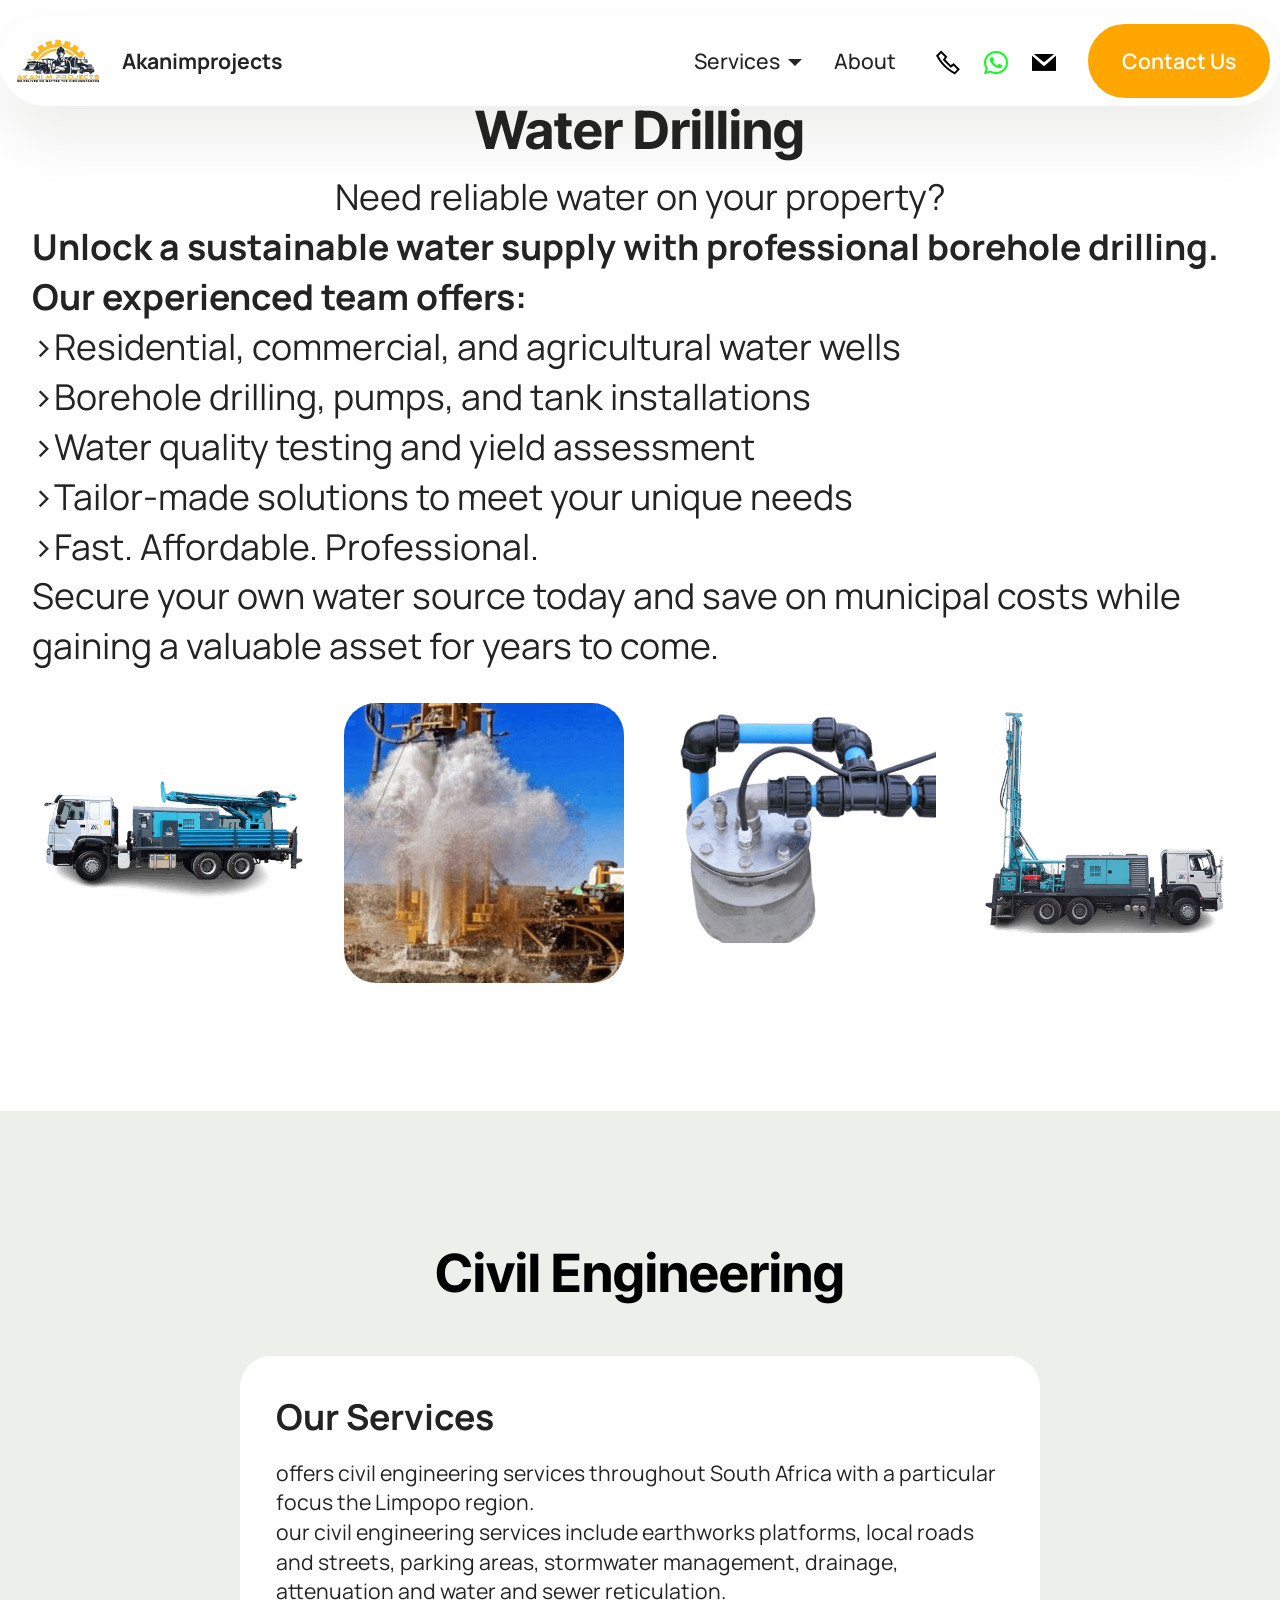
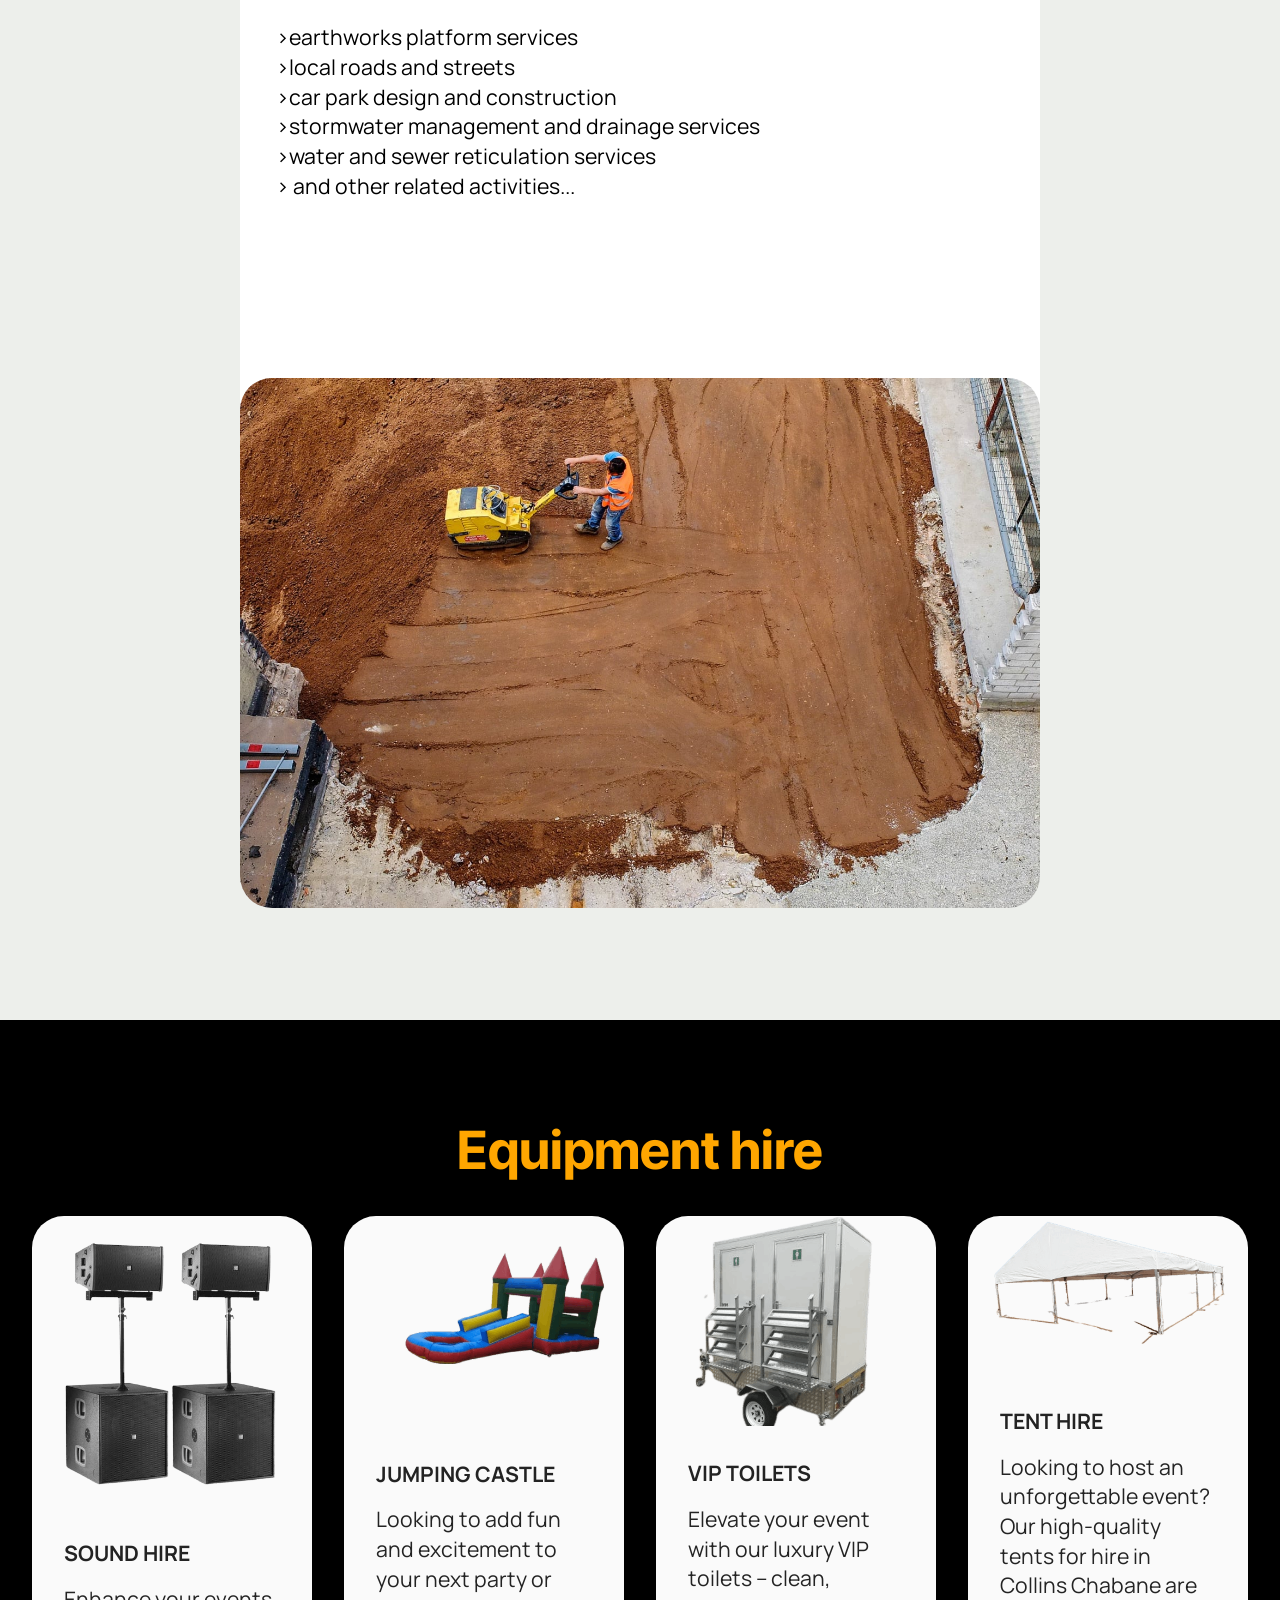
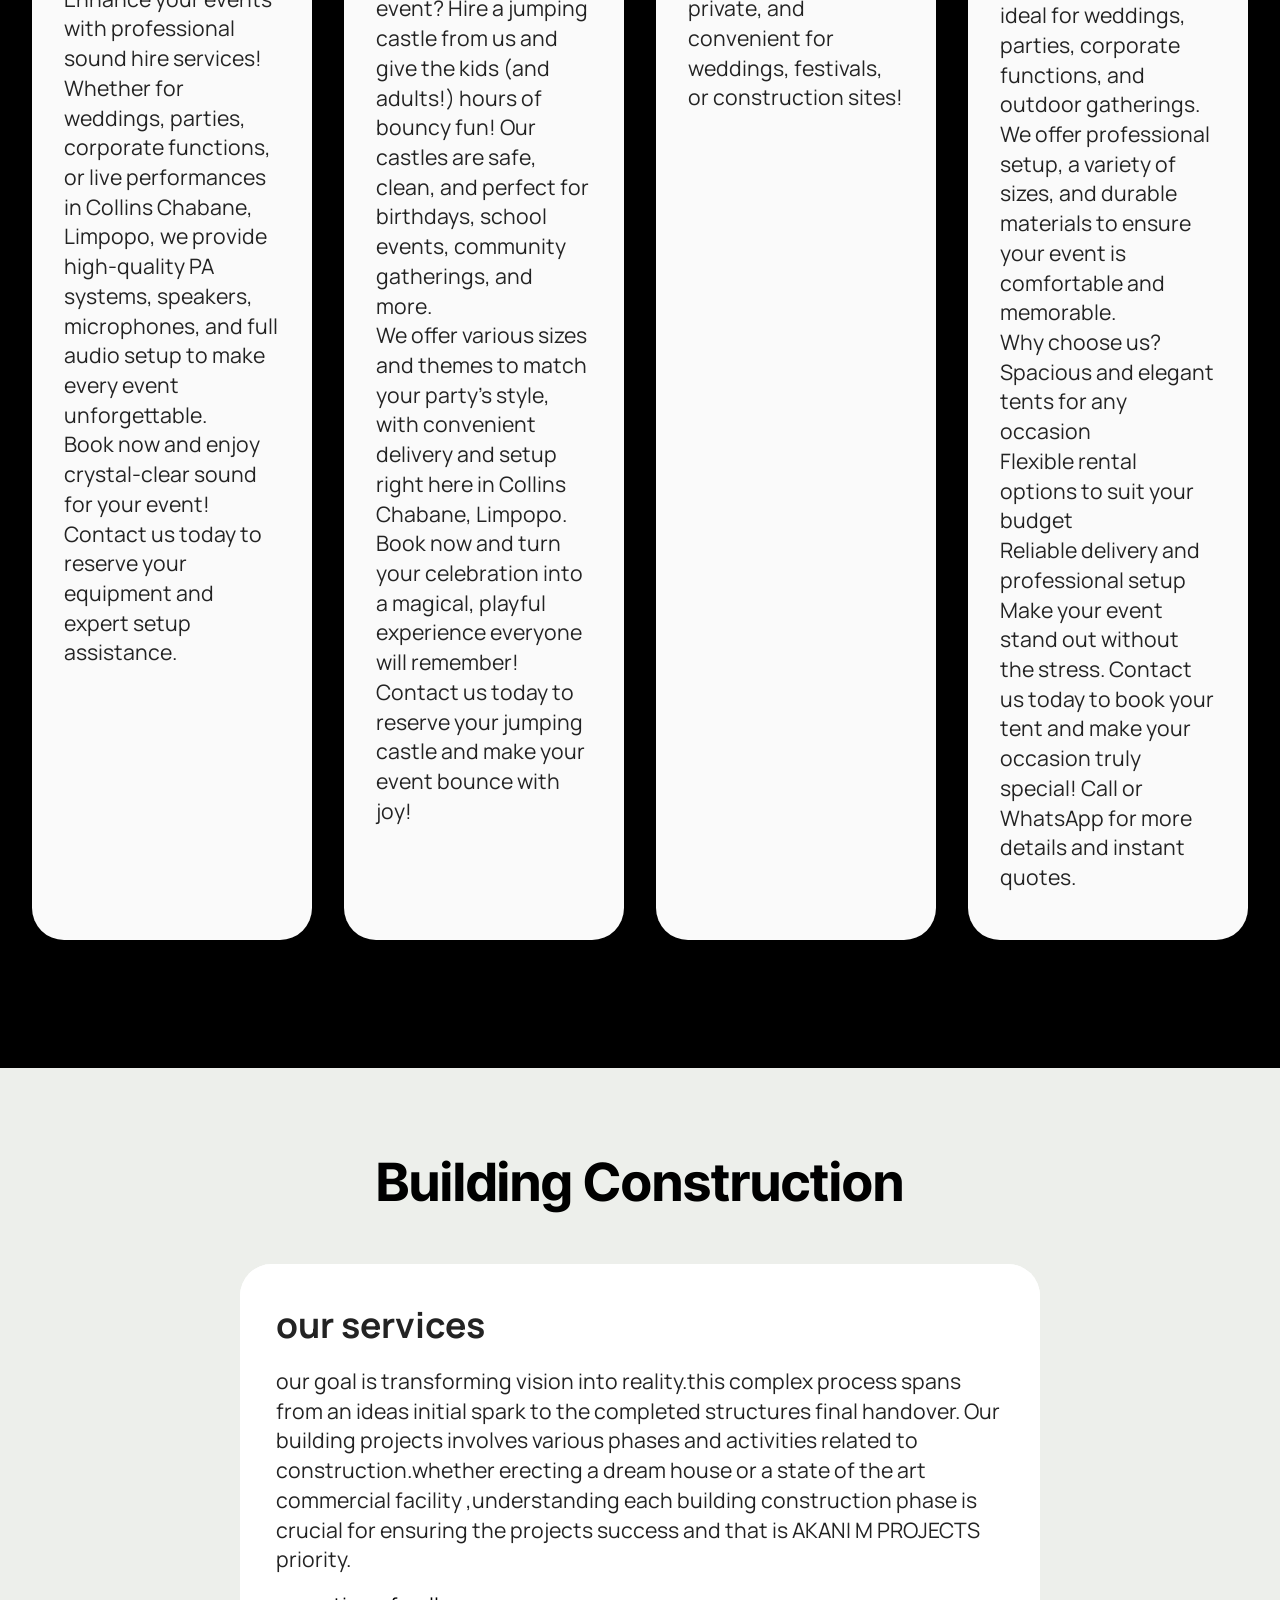
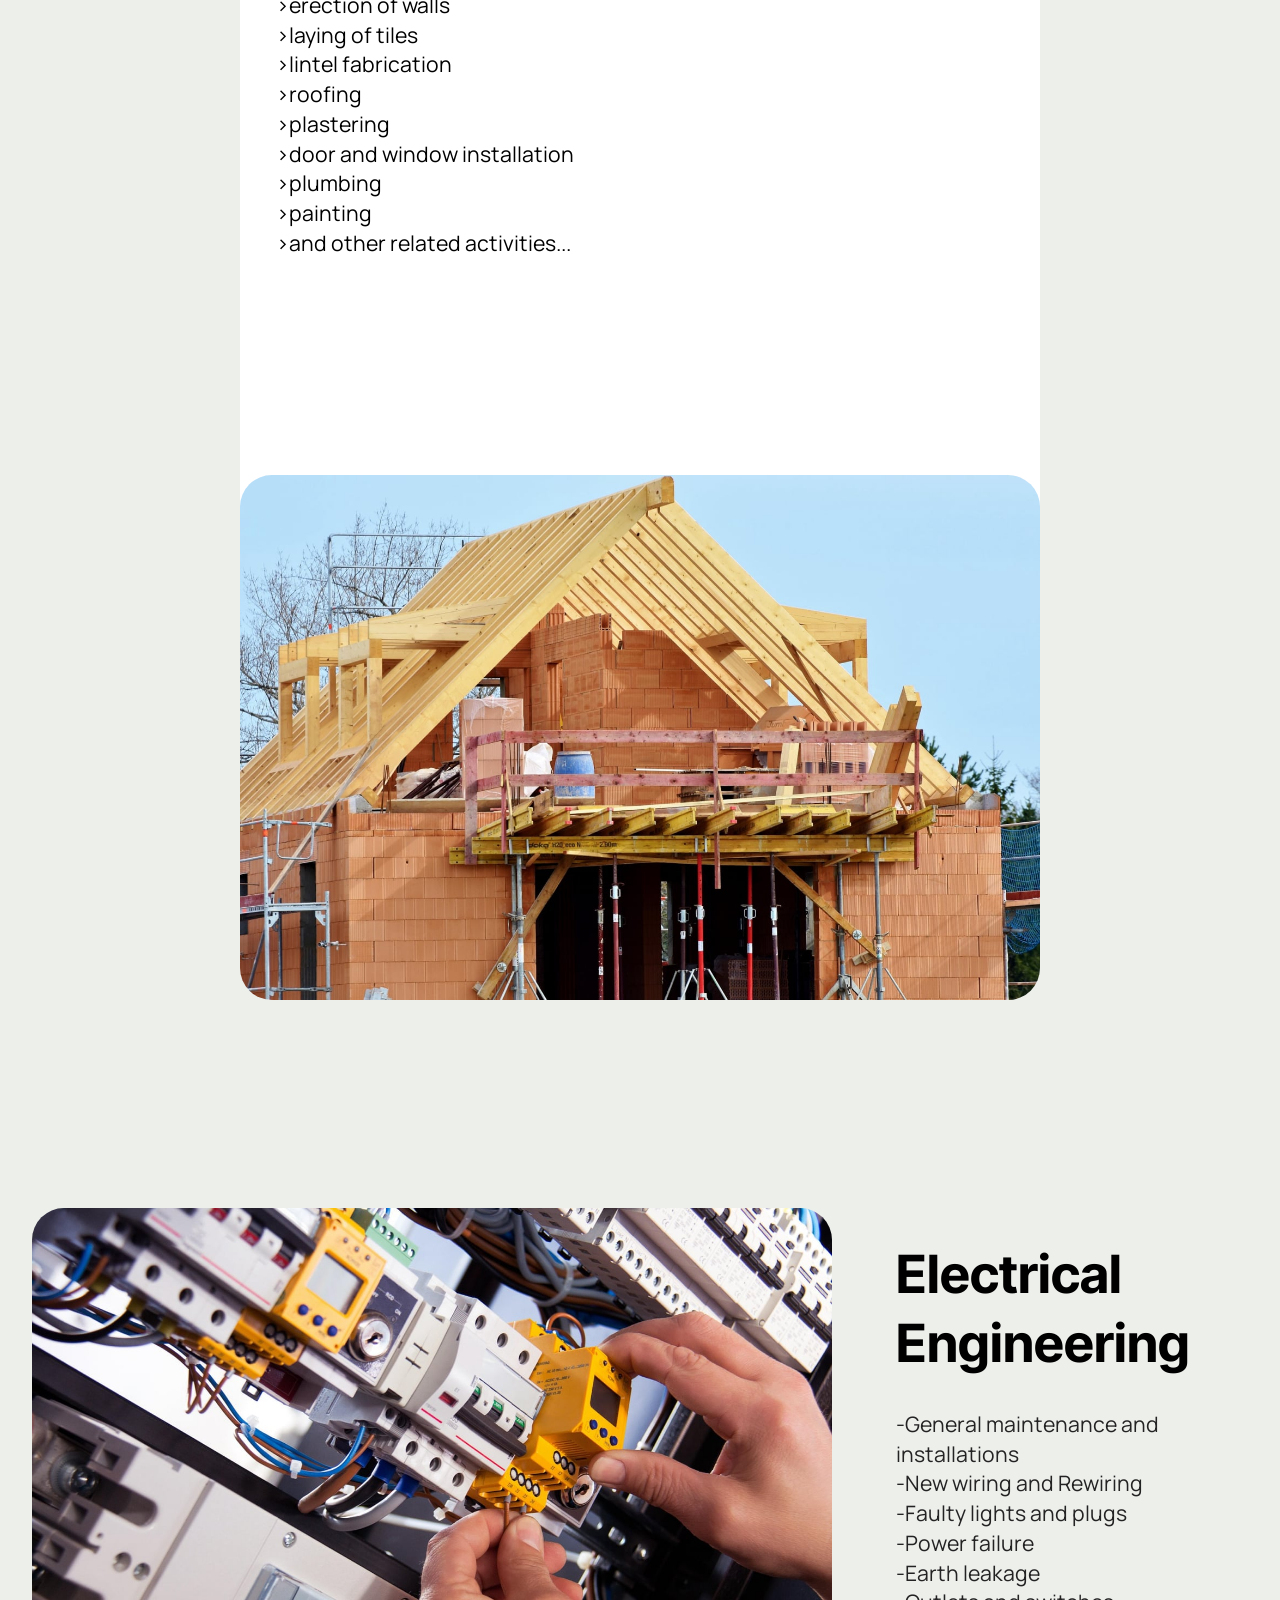
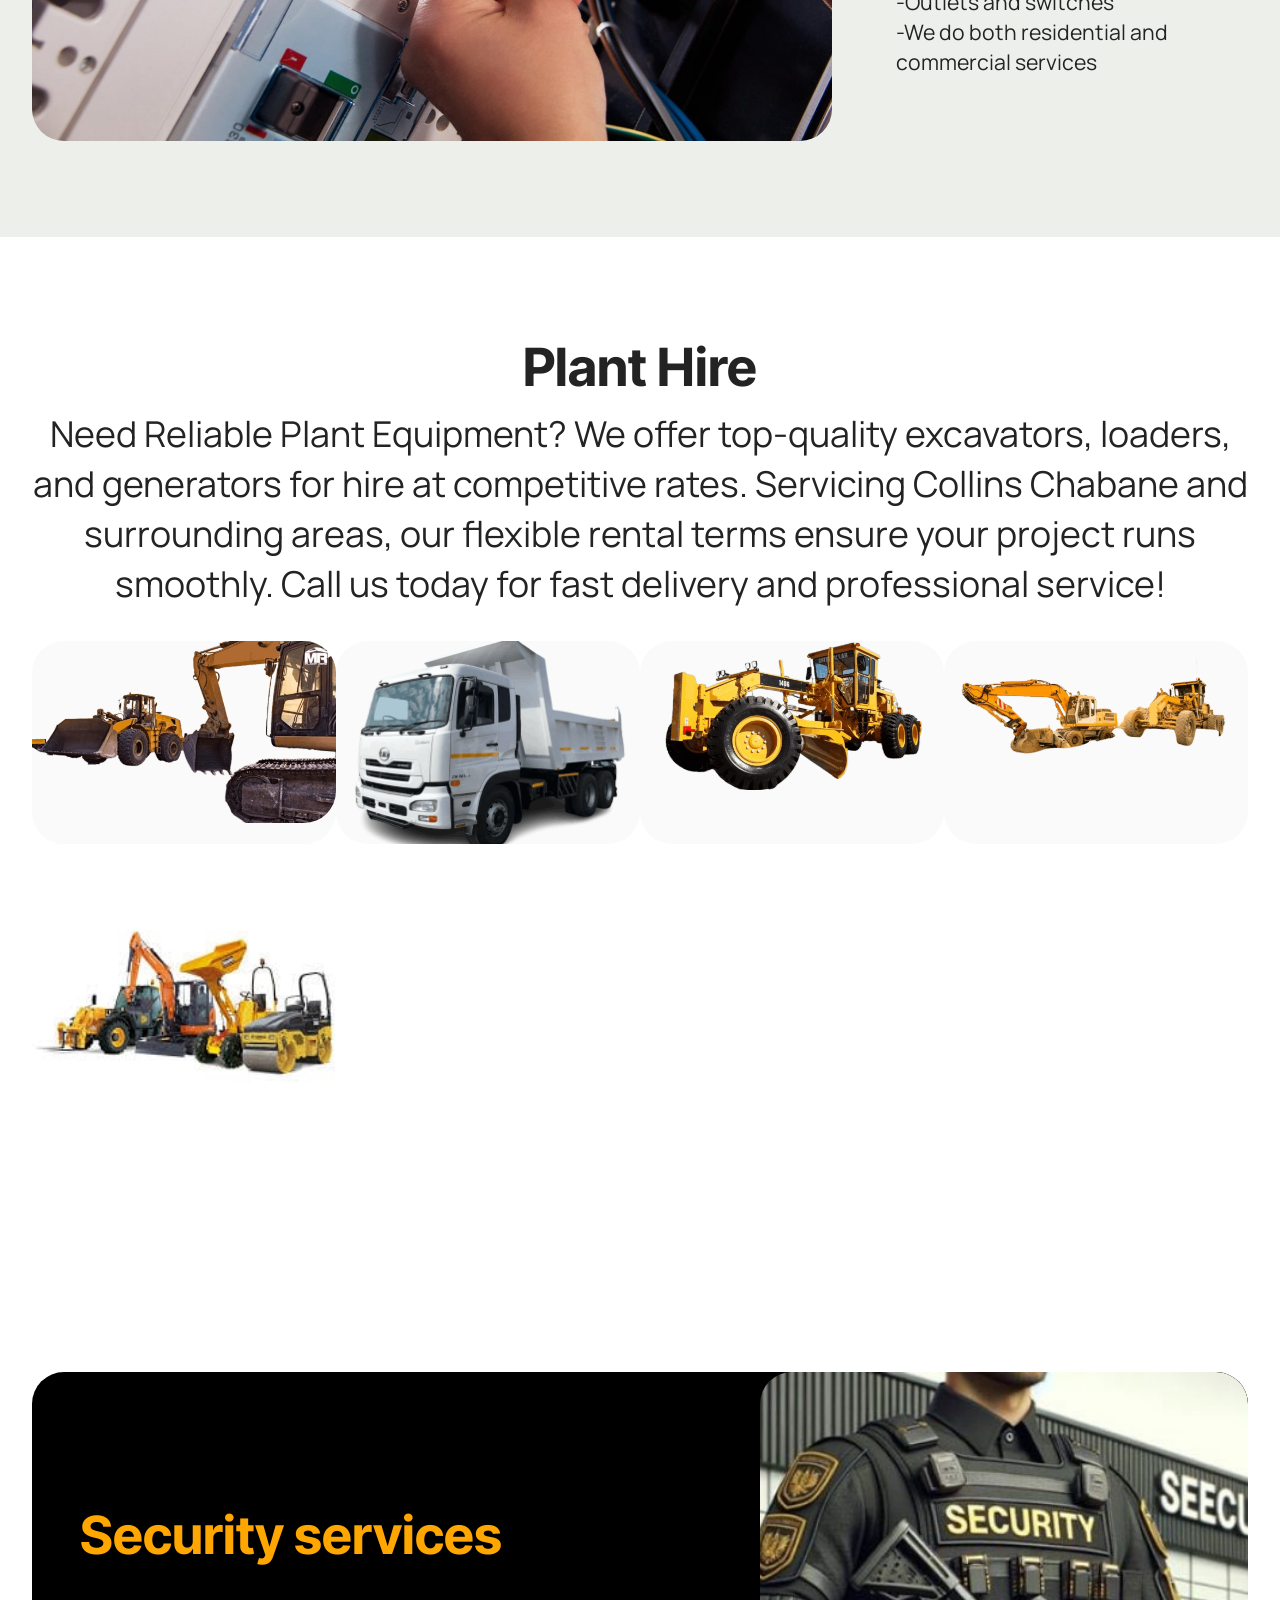
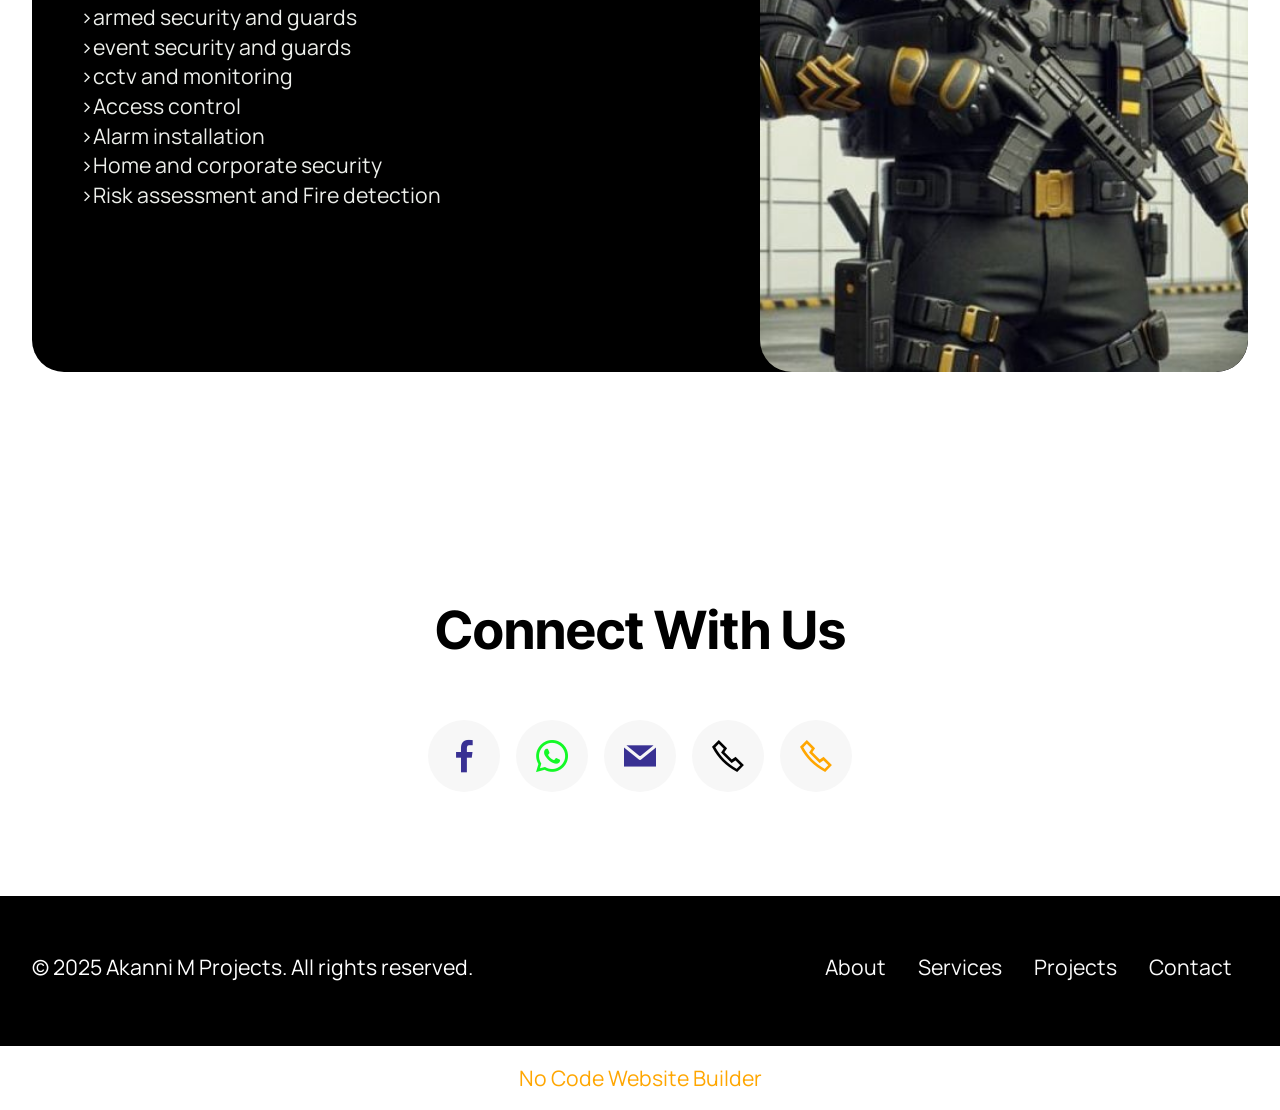
<file: page1.html>
<!DOCTYPE html>
<html  >
<head>
  <!-- Site made with Mobirise Website Builder v6.1.12, https://mobirise.com -->
  <meta charset="UTF-8">
  <meta http-equiv="X-UA-Compatible" content="IE=edge">
  <meta name="generator" content="Mobirise v6.1.12, mobirise.com">
  <meta name="viewport" content="width=device-width, initial-scale=1, minimum-scale=1">
  <link rel="shortcut icon" href="assets/images/img-20251111-wa0000-removebg-preview-192x192.png" type="image/x-icon">
  <meta name="description" content="">
  
  
  <title>Services</title>
  <link rel="stylesheet" href="assets/web/assets/mobirise-icons2/mobirise2.css">
  <link rel="stylesheet" href="assets/bootstrap/css/bootstrap.min.css">
  <link rel="stylesheet" href="assets/web/assets/gdpr-plugin/gdpr-styles.css">
  <link rel="stylesheet" href="assets/dropdown/css/style.css">
  <link rel="stylesheet" href="assets/socicon/css/styles.css">
  <link rel="stylesheet" href="assets/theme/css/style.css">
  <link rel="preload" href="https://fonts.googleapis.com/css2?family=Manrope:wght@400;700&display=swap&display=swap" as="style" onload="this.onload=null;this.rel='stylesheet'">
  <noscript><link rel="stylesheet" href="https://fonts.googleapis.com/css2?family=Manrope:wght@400;700&display=swap&display=swap"></noscript>
  <link rel="preload" href="https://fonts.googleapis.com/css?family=Inter+Tight:100,200,300,400,500,600,700,800,900,100i,200i,300i,400i,500i,600i,700i,800i,900i&display=swap" as="style" onload="this.onload=null;this.rel='stylesheet'">
  <noscript><link rel="stylesheet" href="https://fonts.googleapis.com/css?family=Inter+Tight:100,200,300,400,500,600,700,800,900,100i,200i,300i,400i,500i,600i,700i,800i,900i&display=swap"></noscript>
  <link rel="preload" as="style" href="assets/mobirise/css/mbr-additional.css?v=qxlpCo"><link rel="stylesheet" href="assets/mobirise/css/mbr-additional.css?v=qxlpCo" type="text/css">

  
  
  
</head>
<body>
  
  <section data-bs-version="5.1" class="menu menu2 cid-v60EbUnfB9" once="menu" id="menu02-0">
	

	<nav class="navbar navbar-dropdown navbar-fixed-top navbar-expand-lg">
		<div class="container">
			<div class="navbar-brand">
				<span class="navbar-logo">
					<a href="https://mobiri.se">
						<img src="assets/images/img-20251111-wa0000-removebg-preview-192x192.png" alt="Mobirise Website Builder" style="height: 4.3rem;">
					</a>
				</span>
				<span class="navbar-caption-wrap"><a class="navbar-caption text-black text-primary display-4" href="index.html">Akanimprojects</a></span>
			</div>
			<button class="navbar-toggler" type="button" data-toggle="collapse" data-bs-toggle="collapse" data-target="#navbarSupportedContent" data-bs-target="#navbarSupportedContent" aria-controls="navbarNavAltMarkup" aria-expanded="false" aria-label="Toggle navigation">
				<div class="hamburger">
					<span></span>
					<span></span>
					<span></span>
					<span></span>
				</div>
			</button>
			<div class="collapse navbar-collapse" id="navbarSupportedContent">
				<ul class="navbar-nav nav-dropdown" data-app-modern-menu="true"><li class="nav-item dropdown">
						<a class="nav-link link text-black dropdown-toggle show display-4" href="https://mobiri.se" data-toggle="dropdown-submenu" data-bs-toggle="dropdown" data-bs-auto-close="outside" aria-expanded="true">Services</a><div class="dropdown-menu show" aria-labelledby="dropdown-304" data-bs-popper="none"><a class="text-black dropdown-item text-primary display-4" href="page1.html#news07-7"><p>Civil Engineering</p></a><a class="text-black show dropdown-item text-primary display-4" href="page1.html#gallery5-u">Water Drilling</a><a class="text-black show dropdown-item text-primary display-4" href="page1.html#header01-l">Electrical Engineering</a><a class="text-black show dropdown-item text-primary display-4" href="page1.html#article05-q">Security Services</a><a class="text-black show dropdown-item text-primary display-4" href="page1.html#news07-9">Building Construction</a><a class="text-black show dropdown-item text-primary display-4" href="page1.html#gallery3-s">Plant Hire</a><a class="text-black show dropdown-item text-primary display-4" href="page1.html#gallery3-i">Equipment Hire</a></div>
					</li>
					<li class="nav-item">
						<a class="nav-link link text-black text-primary display-4" href="page2.html" aria-expanded="false">About</a>
					</li></ul>
				<div class="icons-menu">
					<a class="iconfont-wrapper" href="tel:+2722789232">
						<span class="p-2 mbr-iconfont mobi-mbri-phone mobi-mbri"></span>
					</a>
					<a class="iconfont-wrapper" href="https://wa.me/27722789232">
						<span class="p-2 mbr-iconfont socicon-whatsapp socicon" style="color: rgb(19, 249, 38); fill: rgb(19, 249, 38);"></span>
					</a>
					<a class="iconfont-wrapper" href="mailto:akani-mprojects@outlook.com?subject=online%20enquiry">
						<span class="p-2 mbr-iconfont socicon-mail socicon" style="color: rgb(0, 0, 0); fill: rgb(0, 0, 0);"></span>
					</a>
					
				</div>
				<div class="navbar-buttons mbr-section-btn"><a class="btn btn-primary display-4" href="index.html#contacts-1-v60EbUHkFx">Contact Us</a></div>
			</div>
		</div>
	</nav>
</section>

<section data-bs-version="5.1" class="gallery5 mbr-gallery cid-v68qO5yQvB" id="gallery5-u">
    

    
    

    <div class="container">
        <div class="mbr-section-head">
            <h3 class="mbr-section-title mbr-fonts-style align-center m-0 display-2"><strong>Water Drilling</strong></h3>
            <h4 class="mbr-section-subtitle mbr-fonts-style align-center mb-0 mt-2 display-5">Need reliable water on your property?
<div><strong>Unlock a sustainable water supply with professional borehole drilling. Our experienced team offers:
</strong></div><div>&gt;Residential, commercial, and agricultural water wells
</div><div>&gt;Borehole drilling, pumps, and tank installations
</div><div>&gt;Water quality testing and yield assessment
</div><div>&gt;Tailor-made solutions to meet your unique needs
</div><div>&gt;Fast. Affordable. Professional.
</div><div>Secure your own water source today and save on municipal costs while gaining a valuable asset for years to come.</div></h4>
        </div>
        <div class="row mbr-gallery mt-4">
            <div class="col-12 col-md-6 col-lg-3 item gallery-image">
                <div class="item-wrapper" data-toggle="modal" data-bs-toggle="modal" data-target="#v6aiK7nrOq-modal" data-bs-target="#v6aiK7nrOq-modal">
                    <img class="w-100" src="assets/images/mp4-removebg-preview-500x500.png" alt="Mobirise Website Builder" data-slide-to="0" data-bs-slide-to="0" data-target="#lb-v6aiK7nrOq" data-bs-target="#lb-v6aiK7nrOq">
                    <div class="icon-wrapper">
                        <span class="mobi-mbri mobi-mbri-search mbr-iconfont mbr-iconfont-btn"></span>
                    </div>
                </div>
                
            </div>
            <div class="col-12 col-md-6 col-lg-3 item gallery-image">
                <div class="item-wrapper" data-toggle="modal" data-bs-toggle="modal" data-target="#v6aiK7nrOq-modal" data-bs-target="#v6aiK7nrOq-modal">
                    <img class="w-100" src="assets/images/hub-83-500x500.png" alt="Mobirise Website Builder" data-slide-to="1" data-bs-slide-to="1" data-target="#lb-v6aiK7nrOq" data-bs-target="#lb-v6aiK7nrOq">
                    <div class="icon-wrapper">
                        <span class="mobi-mbri mobi-mbri-search mbr-iconfont mbr-iconfont-btn"></span>
                    </div>
                </div>
                
            </div>
            <div class="col-12 col-md-6 col-lg-3 item gallery-image">
                <div class="item-wrapper" data-toggle="modal" data-bs-toggle="modal" data-target="#v6aiK7nrOq-modal" data-bs-target="#v6aiK7nrOq-modal">
                    <img class="w-100" src="assets/images/boreholes-1-removebg-preview-510x436.png" alt="Mobirise Website Builder" data-slide-to="2" data-bs-slide-to="2" data-target="#lb-v6aiK7nrOq" data-bs-target="#lb-v6aiK7nrOq">
                    <div class="icon-wrapper">
                        <span class="mobi-mbri mobi-mbri-search mbr-iconfont mbr-iconfont-btn"></span>
                    </div>
                </div>
                
            </div>
            <div class="col-12 col-md-6 col-lg-3 item gallery-image">
                <div class="item-wrapper" data-toggle="modal" data-bs-toggle="modal" data-target="#v6aiK7nrOq-modal" data-bs-target="#v6aiK7nrOq-modal">
                    <img class="w-100" src="assets/images/water-well-drilling-truck-8-removebg-preview-510x418.png" alt="Mobirise Website Builder" data-slide-to="3" data-bs-slide-to="3" data-target="#lb-v6aiK7nrOq" data-bs-target="#lb-v6aiK7nrOq">
                    <div class="icon-wrapper">
                        <span class="mobi-mbri mobi-mbri-search mbr-iconfont mbr-iconfont-btn"></span>
                    </div>
                </div>
                
            </div>
        </div>

        <div class="modal mbr-slider" tabindex="-1" role="dialog" aria-hidden="true" id="v6aiK7nrOq-modal">
            <div class="modal-dialog" role="document">
                <div class="modal-content">
                    <div class="modal-body">
                        <div class="carousel slide" id="lb-v6aiK7nrOq" data-interval="5000" data-bs-interval="5000">
                            <div class="carousel-inner">
                                <div class="carousel-item active">
                                    <img class="d-block w-100" src="assets/images/mp4-removebg-preview-500x500.png" alt="Mobirise Website Builder">
                                </div>
                                <div class="carousel-item">
                                    <img class="d-block w-100" src="assets/images/hub-83-500x500.png" alt="Mobirise Website Builder">
                                </div>
                                <div class="carousel-item">
                                    <img class="d-block w-100" src="assets/images/boreholes-1-removebg-preview-510x436.png" alt="Mobirise Website Builder">
                                </div>
                                <div class="carousel-item">
                                    <img class="d-block w-100" src="assets/images/water-well-drilling-truck-8-removebg-preview-510x418.png" alt="Mobirise Website Builder">
                                </div>
                            </div>
                            <ol class="carousel-indicators">
                                <li data-slide-to="0" data-bs-slide-to="0" class="active" data-target="#lb-v6aiK7nrOq" data-bs-target="#lb-v6aiK7nrOq"></li>
                                <li data-slide-to="1" data-bs-slide-to="1" data-target="#lb-v6aiK7nrOq" data-bs-target="#lb-v6aiK7nrOq"></li>
                                <li data-slide-to="2" data-bs-slide-to="2" data-target="#lb-v6aiK7nrOq" data-bs-target="#lb-v6aiK7nrOq"></li>
                                <li data-slide-to="3" data-bs-slide-to="3" data-target="#lb-v6aiK7nrOq" data-bs-target="#lb-v6aiK7nrOq"></li>
                            </ol>
                            <a role="button" href="" class="close" data-dismiss="modal" data-bs-dismiss="modal" aria-label="Close">
                            </a>
                            <a class="carousel-control-prev carousel-control" role="button" data-slide="prev" data-bs-slide="prev" href="#lb-v6aiK7nrOq">
                                <span class="mobi-mbri mobi-mbri-arrow-prev" aria-hidden="true"></span>
                                <span class="sr-only visually-hidden">Previous</span>
                            </a>
                            <a class="carousel-control-next carousel-control" role="button" data-slide="next" data-bs-slide="next" href="#lb-v6aiK7nrOq">
                                <span class="mobi-mbri mobi-mbri-arrow-next" aria-hidden="true"></span>
                                <span class="sr-only visually-hidden">Next</span>
                            </a>
                        </div>
                    </div>
                </div>
            </div>
        </div>
    </div>
</section>

<section data-bs-version="5.1" class="news07 cid-v654bAwegZ" id="news07-7">
    
    <div class="container-fluid">
        <div class="col-12 mb-5 content-head">
            <h3 class="mbr-section-title mbr-fonts-style align-center mb-0 display-2"><strong>Civil Engineering</strong></h3>
            
        </div>
        <div class="row justify-content-center ">
            <div class="col-12 col-lg-8">
                <div class="item features-without-image col-12 active">
                    <div class="item-wrapper card-wrapper">
                        <div class="card text-content">
                            <h5 class="mbr-card-title mbr-fonts-style mt-0 mb-3 display-5"><strong>Our Services</strong></h5>
                            <h6 class="mbr-card-subtitle mbr-fonts-style mt-0 mb-3 display-7">offers civil engineering services throughout South Africa with a particular focus the Limpopo region.<br>our civil engineering services include earthworks platforms, local roads and streets, parking areas, stormwater management, drainage, attenuation and water and sewer reticulation.</h6>
                            <p class="mbr-text mbr-fonts-style mt-0 mb-3 display-7">&gt;earthworks platform services
<br>&gt;local roads and streets
<br>&gt;car park design and construction
<br>&gt;stormwater management and drainage services
<br>&gt;water and sewer reticulation services<br>
&gt; and other related activities...<br>
<br></p><p></p><p></p><p></p><p></p><p></p><p></p>
                            
                        </div>
                        <div class="image-wrapper d-flex justify-content-center">
                            <img src="assets/images/mbr-1468x972.jpg" alt="Mobirise Website Builder" data-slide-to="1" data-bs-slide-to="1">
                        </div>
                    </div>
                </div>
            </div>
        </div>
    </div>
</section>

<section data-bs-version="5.1" class="gallery3 cid-v67mhnohez" id="gallery3-i">
    
    
    <div class="container-fluid">
        <div class="mbr-section-head">
            <h4 class="mbr-section-title mbr-fonts-style align-center mb-0 display-2"><strong>Equipment hire</strong></h4>
            
        </div>
        <div class="row mt-4">
            <div class="item features-image col-12 col-md-6 col-lg-3">
                <div class="item-wrapper">
                    <div class="item-img">
                        <img src="assets/images/fbt-vha118.2sa-vha406a-horizon-combo-two-removebg-preview-491x508.png" alt="Mobirise Website Builder">
                    </div>
                    <div class="item-content">
                        <h5 class="item-title mbr-fonts-style display-7">
                            <strong>SOUND HIRE</strong></h5>
                        
                        <p class="mbr-text mbr-fonts-style mt-3 display-7">Enhance your events with professional sound hire services! Whether for weddings, parties, corporate functions, or live performances in Collins Chabane, Limpopo, we provide high-quality PA systems, speakers, microphones, and full audio setup to make every event unforgettable.
<br>Book now and enjoy crystal-clear sound for your event!
<br>Contact us today to reserve your equipment and expert setup assistance.</p>
                    </div>
                    
                </div>
            </div>
            <div class="item features-image col-12 col-md-6 col-lg-3">
                <div class="item-wrapper">
                    <div class="item-img">
                        <img src="assets/images/img-20251111-wa0007-removebg-preview-510x383.png" alt="Mobirise Website Builder">
                    </div>
                    <div class="item-content">
                        <h5 class="item-title mbr-fonts-style display-7"><strong>JUMPING CASTLE</strong></h5>
                        
                        <p class="mbr-text mbr-fonts-style mt-3 display-7">Looking to add fun and excitement to your next party or event? Hire a jumping castle from us and give the kids (and adults!) hours of bouncy fun! Our castles are safe, clean, and perfect for birthdays, school events, community gatherings, and more.
<br>We offer various sizes and themes to match your party’s style, with convenient delivery and setup right here in Collins Chabane, Limpopo. Book now and turn your celebration into a magical, playful experience everyone will remember!
<br>Contact us today to reserve your jumping castle and make your event bounce with joy!</p>
                    </div>
                    
                </div>
            </div>
            <div class="item features-image col-12 col-md-6 col-lg-3">
                <div class="item-wrapper">
                    <div class="item-img">
                        <img src="assets/images/img-20251111-wa0009-removebg-preview-400x300.png" alt="Mobirise Website Builder">
                    </div>
                    <div class="item-content">
                        <h5 class="item-title mbr-fonts-style display-7"><strong>VIP TOILETS</strong></h5>
                        
                        <p class="mbr-text mbr-fonts-style mt-3 display-7">Elevate your event with our luxury VIP toilets – clean, private, and convenient for weddings, festivals, or construction sites!</p>
                    </div>
                    
                </div>
            </div>
            <div class="item features-image col-12 col-md-6 col-lg-3">
                <div class="item-wrapper">
                    <div class="item-img">
                        <img src="assets/images/img-20251111-wa0008-removebg-preview-510x287.png" alt="Mobirise Website Builder" title="">
                    </div>
                    <div class="item-content">
                        <h5 class="item-title mbr-fonts-style display-7"><strong>TENT HIRE</strong></h5>
                        
                        <p class="mbr-text mbr-fonts-style mt-3 display-7">Looking to host an unforgettable event? Our high-quality tents for hire in Collins Chabane are ideal for weddings, parties, corporate functions, and outdoor gatherings. We offer professional setup, a variety of sizes, and durable materials to ensure your event is comfortable and memorable.
<br>Why choose us?
<br>Spacious and elegant tents for any occasion
<br>Flexible rental options to suit your budget
<br>Reliable delivery and professional setup
<br>Make your event stand out without the stress. Contact us today to book your tent and make your occasion truly special! Call or WhatsApp for more details and instant quotes.</p>
                    </div>
                    
                </div>
            </div>
        </div>
    </div>
</section>

<section data-bs-version="5.1" class="news07 cid-v65aAVgocZ" id="news07-9">
    
    <div class="container">
        <div class="col-12 mb-5 content-head">
            <h3 class="mbr-section-title mbr-fonts-style align-center mb-0 display-2"><strong>Building Construction</strong></h3>
            
        </div>
        <div class="row justify-content-center ">
            <div class="col-12 col-lg-8">
                <div class="item features-without-image col-12 active">
                    <div class="item-wrapper card-wrapper">
                        <div class="card text-content">
                            <h5 class="mbr-card-title mbr-fonts-style mt-0 mb-3 display-5"><strong>our services</strong></h5>
                            <h6 class="mbr-card-subtitle mbr-fonts-style mt-0 mb-3 display-7">our goal is transforming vision into reality.this complex process spans from an ideas initial spark to the completed structures final handover. Our building projects involves various phases and activities related to construction.whether erecting a dream house or a state of the art commercial facility ,understanding each building construction phase is crucial for ensuring the projects success and that is AKANI M PROJECTS priority.</h6>
                            <p class="mbr-text mbr-fonts-style mt-0 mb-3 display-7">&gt;erection of walls
<br>&gt;laying of tiles
<br>&gt;lintel fabrication
<br>&gt;roofing
<br>&gt;plastering
<br>&gt;door and window installation
<br>&gt;plumbing
<br>&gt;painting<br>&gt;and other related activities...<br></p><p></p><p></p><p></p><p></p><p><span style="font-size: calc(1.14rem + 0.26 * ((100vw - 62rem) / 25));">&nbsp; &nbsp;</span></p><p><br></p><p></p><p></p>
                            
                        </div>
                        <div class="image-wrapper d-flex justify-content-center">
                            <img src="assets/images/mbr-1468x963.jpg" alt="Mobirise Website Builder" data-slide-to="1" data-bs-slide-to="1">
                        </div>
                    </div>
                </div>
            </div>
        </div>
    </div>
</section>

<section data-bs-version="5.1" class="header1 cid-v67QcC4Knz" id="header01-l">
	

	
	

	<div class="container-fluid">
		<div class="row justify-content-center">
			<div class="col-12 col-md-12 col-lg-8 image-wrapper">
				<img class="w-100" src="assets/images/mbr-1468x979.jpg" alt="Mobirise Website Builder">
			</div>
			<div class="col-12 col-lg col-md-12">
				<div class="text-wrapper align-left">
					<h1 class="mbr-section-title mbr-fonts-style mb-4 display-2"><strong>Electrical Engineering</strong></h1>
					<p class="mbr-text mbr-fonts-style mb-4 display-7">-General maintenance and installations<br>-New wiring and Rewiring<br>-Faulty lights and plugs<br>-Power failure<br>-Earth leakage<br>-Outlets and switches<br>-We do both residential and commercial services</p>
					
				</div>
			</div>
		</div>
	</div>
</section>

<section data-bs-version="5.1" class="gallery3 cid-v68iDKKoid" id="gallery3-s">
    
    
    <div class="container-fluid">
        <div class="mbr-section-head">
            <h4 class="mbr-section-title mbr-fonts-style align-center mb-0 display-2"><strong>Plant Hire</strong></h4>
            <h5 class="mbr-section-subtitle mbr-fonts-style align-center mb-0 mt-2 display-5">Need Reliable Plant Equipment? We offer top-quality excavators, loaders, and generators for hire at competitive rates. Servicing Collins Chabane and surrounding areas, our flexible rental terms ensure your project runs smoothly. Call us today for fast delivery and professional service!</h5>
        </div>
        <div class="row mt-4">
            <div class="item features-image col-12 col-md-6 col-lg-3">
                <div class="item-wrapper">
                    <div class="item-img">
                        <img src="assets/images/cape-town-plant-hire-removebg-preview-558x335.png" alt="Mobirise Website Builder" data-slide-to="0" data-bs-slide-to="0">
                    </div>
                    
                    
                </div>
            </div><div class="item features-image col-12 col-md-6 col-lg-3">
                <div class="item-wrapper">
                    <div class="item-img">
                        <img src="assets/images/5-1-removebg-preview-612x408.png" alt="Mobirise Website Builder" data-slide-to="1" data-bs-slide-to="1">
                    </div>
                    
                    
                </div>
            </div>
            <div class="item features-image col-12 col-md-6 col-lg-3">
                <div class="item-wrapper">
                    <div class="item-img">
                        <img src="assets/images/home-agro-slider-1-1024x501-1-removebg-preview-558x273.png" alt="Mobirise Website Builder" data-slide-to="2" data-bs-slide-to="2">
                    </div>
                    
                    
                </div>
            </div>
            <div class="item features-image col-12 col-md-6 col-lg-3">
                <div class="item-wrapper">
                    <div class="item-img">
                        <img src="assets/images/plant-hire-removebg-preview-558x258.png" alt="Mobirise Website Builder" data-slide-to="3" data-bs-slide-to="3">
                    </div>
                    
                    
                </div>
            </div>
            <div class="item features-image col-12 col-md-6 col-lg-3">
                <div class="item-wrapper">
                    <div class="item-img">
                        <img src="assets/images/images201-225x225.jpg" alt="Mobirise Website Builder" title="" data-slide-to="4" data-bs-slide-to="4">
                    </div>
                    
                    
                </div>
            </div>
        </div>
    </div>
</section>

<section data-bs-version="5.1" class="start article05 cid-v68bm3Sa0M" id="article05-q">
  

  
  

  <div class="container">
    <div class="row justify-content-center align-items-center">
      <div class="col-12">
        <div class="card-wrapper">
          <div class="row">
            <div class="col-12 col-md-12 col-lg-5 image-wrapper">
              <img class="w-100" src="assets/images/1766330757477-600x500.jpeg" alt="Mobirise Website Builder">
            </div>
            <div class="col-12 col-lg col-md-12">
              <div class="text-wrapper align-left">
                <h1 class="mbr-section-title mbr-fonts-style mb-4 display-2"><strong>Security services</strong></h1>
                <p class="mbr-text mbr-fonts-style mb-4 display-7">&gt;armed security and guards<br>&gt;event security and guards<br>&gt;cctv and monitoring<br>&gt;Access control<br>&gt;Alarm installation<br>&gt;Home and corporate security<br>&gt;Risk assessment and Fire detection<br></p>
                
              </div>
            </div>
          </div>
        </div>
      </div>
    </div>
  </div>
</section>

<section data-bs-version="5.1" class="social05 cid-v60EbUHBk3" id="social05-1">
    

    

    <div class="container">
        <div class="row">
            <h3 class="mbr-section-title align-center mb-5 mbr-fonts-style display-2">
                <strong>Connect With Us</strong>
            </h3>
            <div class="col-12">
                <div class="social-row">
                    <div class="soc-item">
                        <a href="https://www.facebook.com/akanimalcolmprojects" target="_blank">
                            <span class="mbr-iconfont socicon-facebook socicon"></span>
                        </a>
                    </div>
                    <div class="soc-item">
                        <a href="https://wa.me/27722789232">
                            <span class="mbr-iconfont socicon-whatsapp socicon" style="color: rgb(19, 249, 38); fill: rgb(19, 249, 38);"></span>
                        </a>
                    </div>
                    <div class="soc-item">
                        <a href="mailto:akani-mprojects@outlook.com?subject=online%20enquiry">
                            <span class="mbr-iconfont socicon-mail socicon"></span>
                        </a>
                    </div>
                    <div class="soc-item">
                        <a href="tel:+27722789232">
                            <span class="mbr-iconfont mobi-mbri-phone mobi-mbri" style="color: rgb(0, 0, 0); fill: rgb(0, 0, 0);"></span>
                        </a>
                    </div>
                    <div class="soc-item">
                        <a href="tel:+27722789232">
                            <span class="mbr-iconfont mobi-mbri-phone mobi-mbri" style="color: rgb(255, 166, 0); fill: rgb(255, 166, 0);"></span>
                        </a>
                    </div>
                </div>
            </div>
        </div>
    </div>
</section>

<section data-bs-version="5.1" class="footer2 cid-v60EbUHika" once="footers" id="footer02-2">
    

    
    

    <div class="container">
        <div class="row">
            <div class="col-12 col-lg-6 center mt-2 mb-3">
                <p class="mbr-fonts-style copyright mb-0 display-7">© 2025 Akanni M Projects. All rights reserved.</p>
            </div>
            <div class="col-12 col-lg-6 center">
                <div class="row-links mt-2 mb-3">
                    <ul class="row-links-soc">
                        
                        
                        
                        
                    <li class="row-links-soc-item mbr-fonts-style display-7">
                            <a href="page2.html" class="text-white text-primary">About</a>
                        </li><li class="row-links-soc-item mbr-fonts-style display-7">
                            <a href="page1.html" class="text-white text-primary">Services</a>
                        </li><li class="row-links-soc-item mbr-fonts-style display-7">
                            <a href="index.html#gallery-14-v60EbUGxjb" class="text-white text-primary">Projects</a>
                        </li><li class="row-links-soc-item mbr-fonts-style display-7">
                            <a href="#" class="text-white">Contact</a>
                        </li></ul>
                </div>
            </div>
        </div>
    </div>
</section><section class="display-7" style="padding: 0;align-items: center;justify-content: center;flex-wrap: wrap;    align-content: center;display: flex;position: relative;height: 4rem;"><a href="https://mobiri.se/" style="flex: 1 1;height: 4rem;position: absolute;width: 100%;z-index: 1;"><img alt="" style="height: 4rem;" src="[data-uri]"></a><p style="margin: 0;text-align: center;" class="display-7">&#8204;</p><a style="z-index:1" href="https://mobirise.com/builder/no-code-website-builder.html">No Code Website Builder</a></section><script src="assets/bootstrap/js/bootstrap.bundle.min.js"></script>  <script src="assets/smoothscroll/smooth-scroll.js"></script>  <script src="assets/ytplayer/index.js"></script>  <script src="assets/dropdown/js/navbar-dropdown.js"></script>  <script src="assets/theme/js/script.js"></script>  
  
  
</body>
</html>
</file>
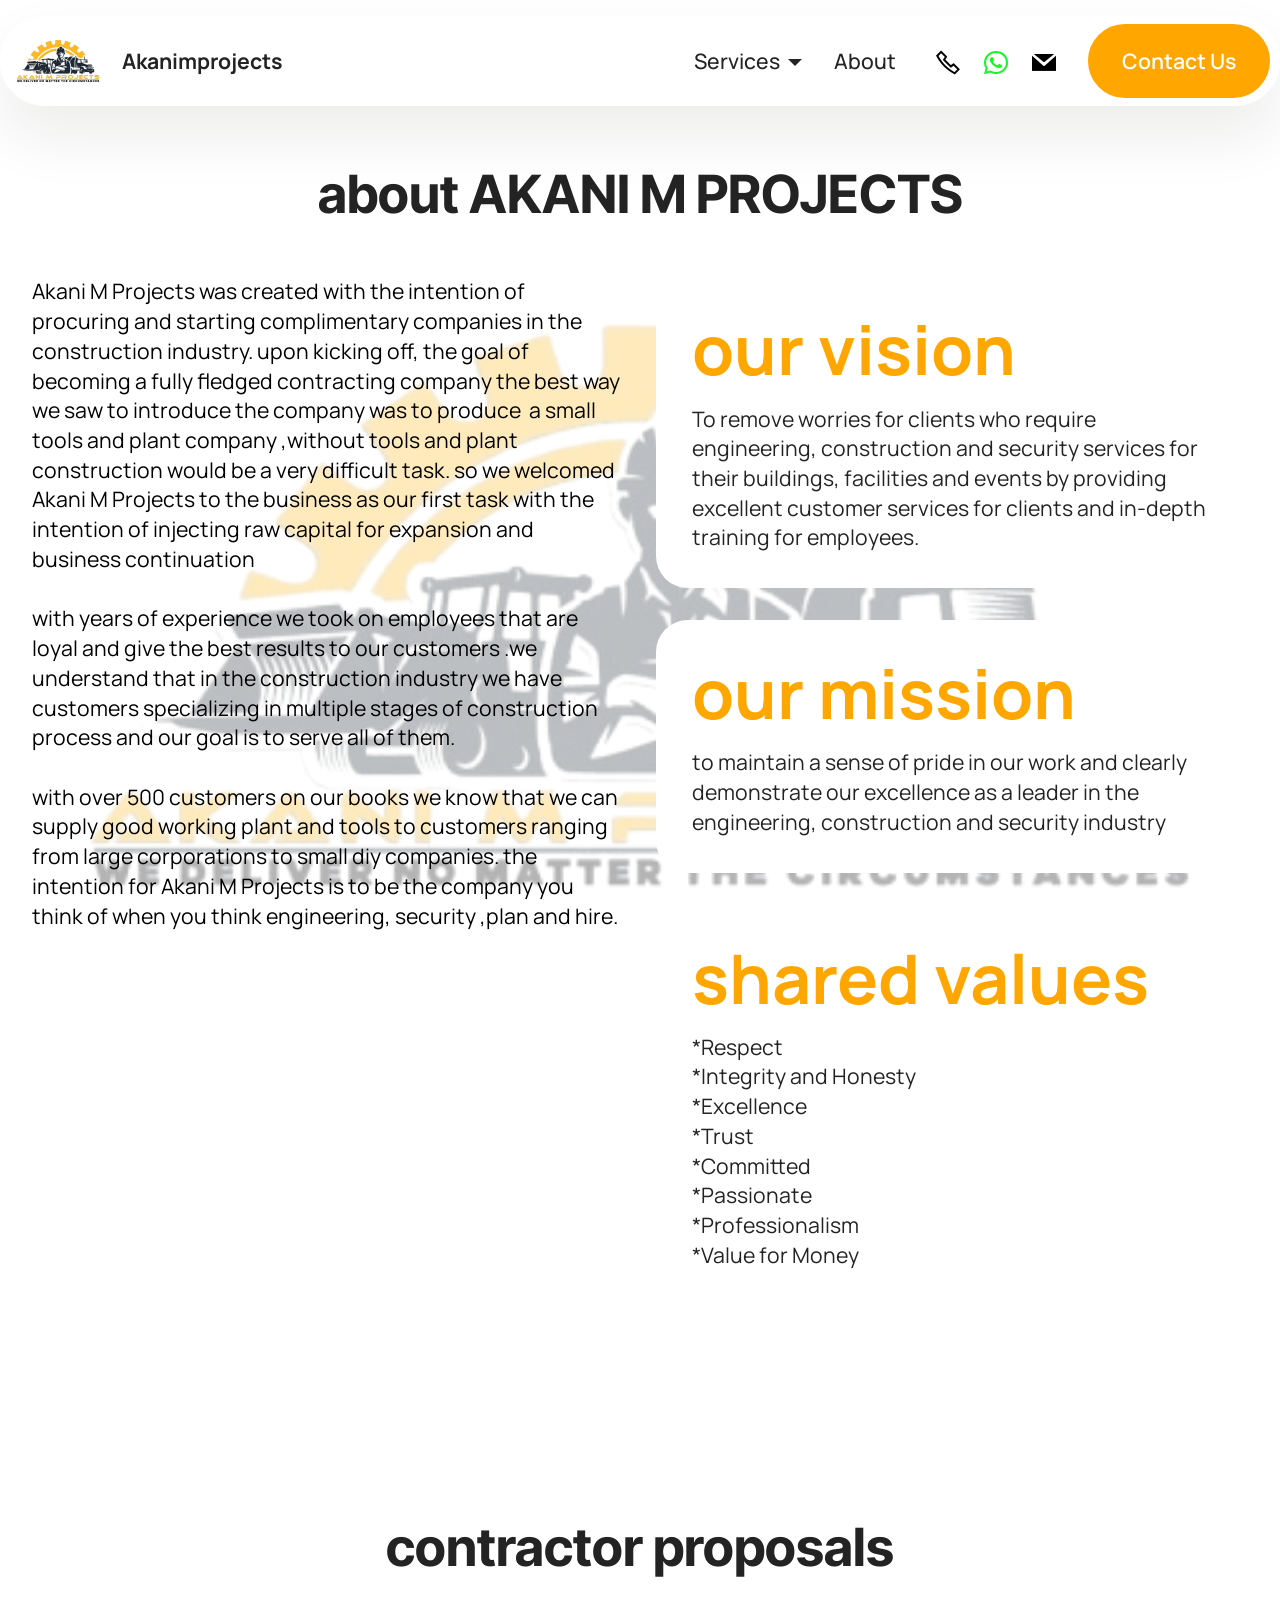
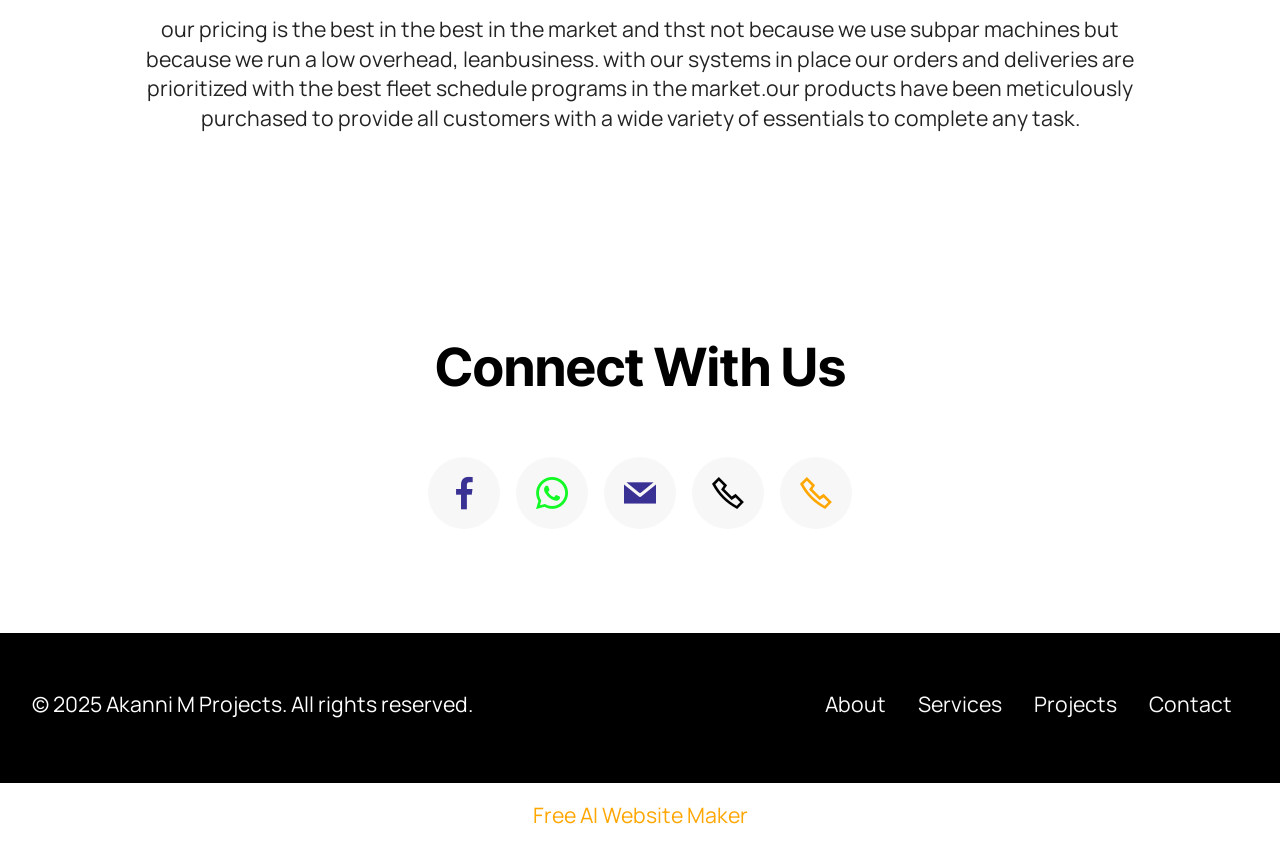
<file: page2.html>
<!DOCTYPE html>
<html  >
<head>
  <!-- Site made with Mobirise Website Builder v6.1.12, https://mobirise.com -->
  <meta charset="UTF-8">
  <meta http-equiv="X-UA-Compatible" content="IE=edge">
  <meta name="generator" content="Mobirise v6.1.12, mobirise.com">
  <meta name="viewport" content="width=device-width, initial-scale=1, minimum-scale=1">
  <link rel="shortcut icon" href="assets/images/img-20251111-wa0000-removebg-preview-192x192.png" type="image/x-icon">
  <meta name="description" content="">
  
  
  <title>about</title>
  <link rel="stylesheet" href="assets/web/assets/mobirise-icons2/mobirise2.css">
  <link rel="stylesheet" href="assets/bootstrap/css/bootstrap.min.css">
  <link rel="stylesheet" href="assets/parallax/jarallax.css">
  <link rel="stylesheet" href="assets/web/assets/gdpr-plugin/gdpr-styles.css">
  <link rel="stylesheet" href="assets/dropdown/css/style.css">
  <link rel="stylesheet" href="assets/socicon/css/styles.css">
  <link rel="stylesheet" href="assets/theme/css/style.css">
  <link rel="preload" href="https://fonts.googleapis.com/css2?family=Manrope:wght@400;700&display=swap&display=swap" as="style" onload="this.onload=null;this.rel='stylesheet'">
  <noscript><link rel="stylesheet" href="https://fonts.googleapis.com/css2?family=Manrope:wght@400;700&display=swap&display=swap"></noscript>
  <link rel="preload" href="https://fonts.googleapis.com/css?family=Inter+Tight:100,200,300,400,500,600,700,800,900,100i,200i,300i,400i,500i,600i,700i,800i,900i&display=swap" as="style" onload="this.onload=null;this.rel='stylesheet'">
  <noscript><link rel="stylesheet" href="https://fonts.googleapis.com/css?family=Inter+Tight:100,200,300,400,500,600,700,800,900,100i,200i,300i,400i,500i,600i,700i,800i,900i&display=swap"></noscript>
  <link rel="preload" as="style" href="assets/mobirise/css/mbr-additional.css?v=yRKxzo"><link rel="stylesheet" href="assets/mobirise/css/mbr-additional.css?v=yRKxzo" type="text/css">

  
  
  
</head>
<body>
  
  <section data-bs-version="5.1" class="menu menu2 cid-v60EbUnfB9" once="menu" id="menu02-a">
	

	<nav class="navbar navbar-dropdown navbar-fixed-top navbar-expand-lg">
		<div class="container">
			<div class="navbar-brand">
				<span class="navbar-logo">
					<a href="https://mobiri.se">
						<img src="assets/images/img-20251111-wa0000-removebg-preview-192x192.png" alt="Mobirise Website Builder" style="height: 4.3rem;">
					</a>
				</span>
				<span class="navbar-caption-wrap"><a class="navbar-caption text-black text-primary display-4" href="index.html">Akanimprojects</a></span>
			</div>
			<button class="navbar-toggler" type="button" data-toggle="collapse" data-bs-toggle="collapse" data-target="#navbarSupportedContent" data-bs-target="#navbarSupportedContent" aria-controls="navbarNavAltMarkup" aria-expanded="false" aria-label="Toggle navigation">
				<div class="hamburger">
					<span></span>
					<span></span>
					<span></span>
					<span></span>
				</div>
			</button>
			<div class="collapse navbar-collapse" id="navbarSupportedContent">
				<ul class="navbar-nav nav-dropdown" data-app-modern-menu="true"><li class="nav-item dropdown">
						<a class="nav-link link text-black dropdown-toggle show display-4" href="https://mobiri.se" data-toggle="dropdown-submenu" data-bs-toggle="dropdown" data-bs-auto-close="outside" aria-expanded="true">Services</a><div class="dropdown-menu show" aria-labelledby="dropdown-304" data-bs-popper="none"><a class="text-black dropdown-item text-primary display-4" href="page1.html#news07-7"><p>Civil Engineering</p></a><a class="text-black show dropdown-item text-primary display-4" href="page1.html#gallery5-u">Water Drilling</a><a class="text-black show dropdown-item text-primary display-4" href="page1.html#header01-l">Electrical Engineering</a><a class="text-black show dropdown-item text-primary display-4" href="page1.html#article05-q">Security Services</a><a class="text-black show dropdown-item text-primary display-4" href="page1.html#news07-9">Building Construction</a><a class="text-black show dropdown-item text-primary display-4" href="page1.html#gallery3-s">Plant Hire</a><a class="text-black show dropdown-item text-primary display-4" href="page1.html#gallery3-i">Equipment Hire</a></div>
					</li>
					<li class="nav-item">
						<a class="nav-link link text-black text-primary display-4" href="page2.html" aria-expanded="false">About</a>
					</li></ul>
				<div class="icons-menu">
					<a class="iconfont-wrapper" href="tel:+2722789232">
						<span class="p-2 mbr-iconfont mobi-mbri-phone mobi-mbri"></span>
					</a>
					<a class="iconfont-wrapper" href="https://wa.me/27722789232">
						<span class="p-2 mbr-iconfont socicon-whatsapp socicon" style="color: rgb(19, 249, 38); fill: rgb(19, 249, 38);"></span>
					</a>
					<a class="iconfont-wrapper" href="mailto:akani-mprojects@outlook.com?subject=online%20enquiry">
						<span class="p-2 mbr-iconfont socicon-mail socicon" style="color: rgb(0, 0, 0); fill: rgb(0, 0, 0);"></span>
					</a>
					
				</div>
				<div class="navbar-buttons mbr-section-btn"><a class="btn btn-primary display-4" href="index.html#contacts-1-v60EbUHkFx">Contact Us</a></div>
			</div>
		</div>
	</nav>
</section>

<section data-bs-version="5.1" class="features029 cid-v670ZgZUdQ mbr-parallax-background" id="features029-d">
  
  
  <div class="mbr-overlay" style="opacity: 0.7; background-color: rgb(255, 255, 255);"></div>
  <div class="container">
    <div class="row justify-content-center">
      <div class="col-md-12 content-head mb-5">
        <h1 class="mbr-section-title mbr-fonts-style mb-0 display-2"><strong>about AKANI M PROJECTS</strong></h1>
        
      </div>
    </div>
    <div class="row justify-content-center">
      <div class="col-md-12 col-lg-6">
        <p class="mbr-text mbr-fonts-style mt-0 display-7">Akani M Projects was created with the intention of procuring and starting complimentary companies in the construction industry. upon kicking off, the goal of becoming a fully fledged contracting company the best way we saw to introduce the company was to produce&nbsp; a small tools and plant company ,without tools and plant construction would be a very difficult task. so we welcomed Akani M Projects to the business as our first task with the intention of injecting raw capital for expansion and business continuation<br><br>with years of experience we took on employees that are loyal and give the best results to our customers .we understand that in the construction industry we have customers specializing in multiple stages of construction process and our goal is to serve all of them.<br><br>with over 500 customers on our books we know that we can supply good working plant and tools to customers ranging from large corporations to small diy companies. the intention for Akani M Projects is to be the company you think of when you think engineering, security ,plan and hire.</p>
      </div>
      <div class="col-12 col-lg-6">
        <div class="item features-without-image col-12 col-md-12 col-lg-12 active">
          <div class="item-wrapper">
            <div class="item-content">
              <h5 class="mbr-card-title mbr-fonts-style mt-0 mb-3 mbr-number display-1"><strong>our vision</strong></h5>
              
              <p class="card-text mbr-fonts-style mt-0 mb-0 display-7">To remove worries for clients who require engineering, construction and security services for their buildings, facilities and events by providing excellent customer services for clients and in-depth training for employees.</p>
              
            </div>

          </div>
        </div>
        <div class="item features-without-image col-12 col-md-12 col-lg-12">
          <div class="item-wrapper">
            <div class="item-content">
              <h5 class="mbr-card-title mbr-fonts-style mt-0 mb-3 mbr-number display-1"><strong>our mission</strong></h5>
              
              <p class="card-text mbr-fonts-style mt-0 mb-0 display-7">to maintain a sense of pride in our work and clearly demonstrate our excellence as a leader in the engineering, construction and security industry</p>
              
            </div>

          </div>
        </div>
        <div class="item features-without-image col-12 col-md-12 col-lg-12">
          <div class="item-wrapper">
            <div class="item-content">
              <h5 class="mbr-card-title mbr-fonts-style mt-0 mb-3 mbr-number display-1"><strong>shared values</strong></h5>
              
              <p class="card-text mbr-fonts-style mt-0 mb-0 display-7">*Respect<br>*Integrity and Honesty<br>*Excellence<br>*Trust<br>*Committed<br>*Passionate<br>*Professionalism<br>*Value for Money</p>
              
            </div>
          </div>
        </div>
      </div>
    </div>
  </div>
</section>

<section data-bs-version="5.1" class="article11 cid-v678FeNOlP" id="article11-e">
    

    
    
    <div class="container">
        <div class="row justify-content-center">
            <div class="title col-md-12 col-lg-10">
                <h3 class="mbr-section-title mbr-fonts-style align-center mt-0 mb-0 display-2"><strong>contractor proposals</strong></h3>
                <h4 class="mbr-section-subtitle align-center mbr-fonts-style mt-4 display-7">our pricing is the best in the best in the market and thst not because we use subpar machines but because we run a low overhead, leanbusiness. with our systems in place our orders and deliveries are prioritized with the best fleet schedule programs in the market.our products have been meticulously purchased to provide all customers with a wide variety of essentials to complete any task.</h4>
                
            </div>
        </div>
    </div>
</section>

<section data-bs-version="5.1" class="social05 cid-v60EbUHBk3" id="social05-b">
    

    

    <div class="container">
        <div class="row">
            <h3 class="mbr-section-title align-center mb-5 mbr-fonts-style display-2">
                <strong>Connect With Us</strong>
            </h3>
            <div class="col-12">
                <div class="social-row">
                    <div class="soc-item">
                        <a href="https://www.facebook.com/akanimalcolmprojects" target="_blank">
                            <span class="mbr-iconfont socicon-facebook socicon"></span>
                        </a>
                    </div>
                    <div class="soc-item">
                        <a href="https://wa.me/27722789232">
                            <span class="mbr-iconfont socicon-whatsapp socicon" style="color: rgb(19, 249, 38); fill: rgb(19, 249, 38);"></span>
                        </a>
                    </div>
                    <div class="soc-item">
                        <a href="mailto:akani-mprojects@outlook.com?subject=online%20enquiry">
                            <span class="mbr-iconfont socicon-mail socicon"></span>
                        </a>
                    </div>
                    <div class="soc-item">
                        <a href="tel:+27722789232">
                            <span class="mbr-iconfont mobi-mbri-phone mobi-mbri" style="color: rgb(0, 0, 0); fill: rgb(0, 0, 0);"></span>
                        </a>
                    </div>
                    <div class="soc-item">
                        <a href="tel:+27722789232">
                            <span class="mbr-iconfont mobi-mbri-phone mobi-mbri" style="color: rgb(255, 166, 0); fill: rgb(255, 166, 0);"></span>
                        </a>
                    </div>
                </div>
            </div>
        </div>
    </div>
</section>

<section data-bs-version="5.1" class="footer2 cid-v60EbUHika" once="footers" id="footer02-2">
    

    
    

    <div class="container">
        <div class="row">
            <div class="col-12 col-lg-6 center mt-2 mb-3">
                <p class="mbr-fonts-style copyright mb-0 display-7">© 2025 Akanni M Projects. All rights reserved.</p>
            </div>
            <div class="col-12 col-lg-6 center">
                <div class="row-links mt-2 mb-3">
                    <ul class="row-links-soc">
                        
                        
                        
                        
                    <li class="row-links-soc-item mbr-fonts-style display-7">
                            <a href="page2.html" class="text-white text-primary">About</a>
                        </li><li class="row-links-soc-item mbr-fonts-style display-7">
                            <a href="page1.html" class="text-white text-primary">Services</a>
                        </li><li class="row-links-soc-item mbr-fonts-style display-7">
                            <a href="index.html#gallery-14-v60EbUGxjb" class="text-white text-primary">Projects</a>
                        </li><li class="row-links-soc-item mbr-fonts-style display-7">
                            <a href="index.html#follow-us-2-v60EbUHBk3" class="text-white text-primary">Contact</a>
                        </li></ul>
                </div>
            </div>
        </div>
    </div>
</section><section class="display-7" style="padding: 0;align-items: center;justify-content: center;flex-wrap: wrap;    align-content: center;display: flex;position: relative;height: 4rem;"><a href="https://mobiri.se/" style="flex: 1 1;height: 4rem;position: absolute;width: 100%;z-index: 1;"><img alt="" style="height: 4rem;" src="[data-uri]"></a><p style="margin: 0;text-align: center;" class="display-7">&#8204;</p><a style="z-index:1" href="https://mobirise.com/builder/ai-website-maker.html">Free AI Website Maker</a></section><script src="assets/bootstrap/js/bootstrap.bundle.min.js"></script>  <script src="assets/parallax/jarallax.js"></script>  <script src="assets/smoothscroll/smooth-scroll.js"></script>  <script src="assets/ytplayer/index.js"></script>  <script src="assets/dropdown/js/navbar-dropdown.js"></script>  <script src="assets/theme/js/script.js"></script>  
  
  
</body>
</html>
</file>
<file: assets/web/assets/mobirise-icons2/mobirise2.css>
@font-face {
  font-family: 'Moririse2';
  font-display: swap;
  src:  url('mobirise2.eot?f2bix4');
  src:  url('mobirise2.eot?f2bix4#iefix') format('embedded-opentype'),
    url('mobirise2.woff2?f2bix4') format('woff2'),
    url('mobirise2.woff?f2bix4') format('woff'),
    url('mobirise2.ttf?f2bix4') format('truetype'),
    url('mobirise2.svg?f2bix4#mobirise2') format('svg');
  font-weight: normal;
  font-style: normal;
}

[class^="mobi-"], [class*=" mobi-"] {
  /* use !important to prevent issues with browser extensions that change fonts */
  font-family: 'Moririse2' !important;
  speak: none;
  font-style: normal;
  font-weight: normal;
  font-variant: normal;
  text-transform: none;
  line-height: 1;

  /* Better Font Rendering =========== */
  -webkit-font-smoothing: antialiased;
  -moz-osx-font-smoothing: grayscale;
}

.mobi-mbri-add-submenu:before {
  content: "\e900";
}
.mobi-mbri-alert:before {
  content: "\e901";
}
.mobi-mbri-align-center:before {
  content: "\e902";
}
.mobi-mbri-align-justify:before {
  content: "\e903";
}
.mobi-mbri-align-left:before {
  content: "\e904";
}
.mobi-mbri-align-right:before {
  content: "\e905";
}
.mobi-mbri-android:before {
  content: "\e906";
}
.mobi-mbri-apple:before {
  content: "\e907";
}
.mobi-mbri-arrow-down:before {
  content: "\e908";
}
.mobi-mbri-arrow-next:before {
  content: "\e909";
}
.mobi-mbri-arrow-prev:before {
  content: "\e90a";
}
.mobi-mbri-arrow-up:before {
  content: "\e90b";
}
.mobi-mbri-bold:before {
  content: "\e90c";
}
.mobi-mbri-bookmark:before {
  content: "\e90d";
}
.mobi-mbri-bootstrap:before {
  content: "\e90e";
}
.mobi-mbri-briefcase:before {
  content: "\e90f";
}
.mobi-mbri-browse:before {
  content: "\e910";
}
.mobi-mbri-bulleted-list:before {
  content: "\e911";
}
.mobi-mbri-calendar:before {
  content: "\e912";
}
.mobi-mbri-camera:before {
  content: "\e913";
}
.mobi-mbri-cart-add:before {
  content: "\e914";
}
.mobi-mbri-cart-full:before {
  content: "\e915";
}
.mobi-mbri-cash:before {
  content: "\e916";
}
.mobi-mbri-change-style:before {
  content: "\e917";
}
.mobi-mbri-chat:before {
  content: "\e918";
}
.mobi-mbri-clock:before {
  content: "\e919";
}
.mobi-mbri-close:before {
  content: "\e91a";
}
.mobi-mbri-cloud:before {
  content: "\e91b";
}
.mobi-mbri-code:before {
  content: "\e91c";
}
.mobi-mbri-contact-form:before {
  content: "\e91d";
}
.mobi-mbri-credit-card:before {
  content: "\e91e";
}
.mobi-mbri-cursor-click:before {
  content: "\e91f";
}
.mobi-mbri-cust-feedback:before {
  content: "\e920";
}
.mobi-mbri-database:before {
  content: "\e921";
}
.mobi-mbri-delivery:before {
  content: "\e922";
}
.mobi-mbri-desktop:before {
  content: "\e923";
}
.mobi-mbri-devices:before {
  content: "\e924";
}
.mobi-mbri-down:before {
  content: "\e925";
}
.mobi-mbri-download-2:before {
  content: "\e926";
}
.mobi-mbri-download:before {
  content: "\e927";
}
.mobi-mbri-drag-n-drop-2:before {
  content: "\e928";
}
.mobi-mbri-drag-n-drop:before {
  content: "\e929";
}
.mobi-mbri-edit-2:before {
  content: "\e92a";
}
.mobi-mbri-edit:before {
  content: "\e92b";
}
.mobi-mbri-error:before {
  content: "\e92c";
}
.mobi-mbri-extension:before {
  content: "\e92d";
}
.mobi-mbri-features:before {
  content: "\e92e";
}
.mobi-mbri-file:before {
  content: "\e92f";
}
.mobi-mbri-flag:before {
  content: "\e930";
}
.mobi-mbri-folder:before {
  content: "\e931";
}
.mobi-mbri-gift:before {
  content: "\e932";
}
.mobi-mbri-github:before {
  content: "\e933";
}
.mobi-mbri-globe-2:before {
  content: "\e934";
}
.mobi-mbri-globe:before {
  content: "\e935";
}
.mobi-mbri-growing-chart:before {
  content: "\e936";
}
.mobi-mbri-hearth:before {
  content: "\e937";
}
.mobi-mbri-help:before {
  content: "\e938";
}
.mobi-mbri-home:before {
  content: "\e939";
}
.mobi-mbri-hot-cup:before {
  content: "\e93a";
}
.mobi-mbri-idea:before {
  content: "\e93b";
}
.mobi-mbri-image-gallery:before {
  content: "\e93c";
}
.mobi-mbri-image-slider:before {
  content: "\e93d";
}
.mobi-mbri-info:before {
  content: "\e93e";
}
.mobi-mbri-italic:before {
  content: "\e93f";
}
.mobi-mbri-key:before {
  content: "\e940";
}
.mobi-mbri-laptop:before {
  content: "\e941";
}
.mobi-mbri-layers:before {
  content: "\e942";
}
.mobi-mbri-left-right:before {
  content: "\e943";
}
.mobi-mbri-left:before {
  content: "\e944";
}
.mobi-mbri-letter:before {
  content: "\e945";
}
.mobi-mbri-like:before {
  content: "\e946";
}
.mobi-mbri-link:before {
  content: "\e947";
}
.mobi-mbri-lock:before {
  content: "\e948";
}
.mobi-mbri-login:before {
  content: "\e949";
}
.mobi-mbri-logout:before {
  content: "\e94a";
}
.mobi-mbri-magic-stick:before {
  content: "\e94b";
}
.mobi-mbri-map-pin:before {
  content: "\e94c";
}
.mobi-mbri-menu:before {
  content: "\e94d";
}
.mobi-mbri-mobile-2:before {
  content: "\e94e";
}
.mobi-mbri-mobile-horizontal:before {
  content: "\e94f";
}
.mobi-mbri-mobile:before {
  content: "\e950";
}
.mobi-mbri-mobirise:before {
  content: "\e951";
}
.mobi-mbri-more-horizontal:before {
  content: "\e952";
}
.mobi-mbri-more-vertical:before {
  content: "\e953";
}
.mobi-mbri-music:before {
  content: "\e954";
}
.mobi-mbri-new-file:before {
  content: "\e955";
}
.mobi-mbri-numbered-list:before {
  content: "\e956";
}
.mobi-mbri-opened-folder:before {
  content: "\e957";
}
.mobi-mbri-pages:before {
  content: "\e958";
}
.mobi-mbri-paper-plane:before {
  content: "\e959";
}
.mobi-mbri-paperclip:before {
  content: "\e95a";
}
.mobi-mbri-phone:before {
  content: "\e95b";
}
.mobi-mbri-photo:before {
  content: "\e95c";
}
.mobi-mbri-photos:before {
  content: "\e95d";
}
.mobi-mbri-pin:before {
  content: "\e95e";
}
.mobi-mbri-play:before {
  content: "\e95f";
}
.mobi-mbri-plus:before {
  content: "\e960";
}
.mobi-mbri-preview:before {
  content: "\e961";
}
.mobi-mbri-print:before {
  content: "\e962";
}
.mobi-mbri-protect:before {
  content: "\e963";
}
.mobi-mbri-question:before {
  content: "\e964";
}
.mobi-mbri-quote-left:before {
  content: "\e965";
}
.mobi-mbri-quote-right:before {
  content: "\e966";
}
.mobi-mbri-redo:before {
  content: "\e967";
}
.mobi-mbri-refresh:before {
  content: "\e968";
}
.mobi-mbri-responsive-2:before {
  content: "\e969";
}
.mobi-mbri-responsive:before {
  content: "\e96a";
}
.mobi-mbri-right:before {
  content: "\e96b";
}
.mobi-mbri-rocket:before {
  content: "\e96c";
}
.mobi-mbri-sad-face:before {
  content: "\e96d";
}
.mobi-mbri-sale:before {
  content: "\e96e";
}
.mobi-mbri-save:before {
  content: "\e96f";
}
.mobi-mbri-search:before {
  content: "\e970";
}
.mobi-mbri-setting-2:before {
  content: "\e971";
}
.mobi-mbri-setting-3:before {
  content: "\e972";
}
.mobi-mbri-setting:before {
  content: "\e973";
}
.mobi-mbri-share:before {
  content: "\e974";
}
.mobi-mbri-shopping-bag:before {
  content: "\e975";
}
.mobi-mbri-shopping-basket:before {
  content: "\e976";
}
.mobi-mbri-shopping-cart:before {
  content: "\e977";
}
.mobi-mbri-sites:before {
  content: "\e978";
}
.mobi-mbri-smile-face:before {
  content: "\e979";
}
.mobi-mbri-speed:before {
  content: "\e97a";
}
.mobi-mbri-star:before {
  content: "\e97b";
}
.mobi-mbri-success:before {
  content: "\e97c";
}
.mobi-mbri-sun:before {
  content: "\e97d";
}
.mobi-mbri-sun2:before {
  content: "\e97e";
}
.mobi-mbri-tablet-vertical:before {
  content: "\e97f";
}
.mobi-mbri-tablet:before {
  content: "\e980";
}
.mobi-mbri-target:before {
  content: "\e981";
}
.mobi-mbri-timer:before {
  content: "\e982";
}
.mobi-mbri-to-ftp:before {
  content: "\e983";
}
.mobi-mbri-to-local-drive:before {
  content: "\e984";
}
.mobi-mbri-touch-swipe:before {
  content: "\e985";
}
.mobi-mbri-touch:before {
  content: "\e986";
}
.mobi-mbri-trash:before {
  content: "\e987";
}
.mobi-mbri-underline:before {
  content: "\e988";
}
.mobi-mbri-undo:before {
  content: "\e989";
}
.mobi-mbri-unlink:before {
  content: "\e98a";
}
.mobi-mbri-unlock:before {
  content: "\e98b";
}
.mobi-mbri-up-down:before {
  content: "\e98c";
}
.mobi-mbri-up:before {
  content: "\e98d";
}
.mobi-mbri-update:before {
  content: "\e98e";
}
.mobi-mbri-upload-2:before {
  content: "\e98f";
}
.mobi-mbri-upload:before {
  content: "\e990";
}
.mobi-mbri-user-2:before {
  content: "\e991";
}
.mobi-mbri-user:before {
  content: "\e992";
}
.mobi-mbri-users:before {
  content: "\e993";
}
.mobi-mbri-video-play:before {
  content: "\e994";
}
.mobi-mbri-video:before {
  content: "\e995";
}
.mobi-mbri-watch:before {
  content: "\e996";
}
.mobi-mbri-website-theme-2:before {
  content: "\e997";
}
.mobi-mbri-website-theme:before {
  content: "\e998";
}
.mobi-mbri-wifi:before {
  content: "\e999";
}
.mobi-mbri-windows:before {
  content: "\e99a";
}
.mobi-mbri-zoom-in:before {
  content: "\e99b";
}
.mobi-mbri-zoom-out:before {
  content: "\e99c";
}
</file>
<file: assets/web/assets/gdpr-plugin/gdpr-styles.css>
.gdpr-block {
    padding: 10px;
    font-size: 14px;
    display: block;
    width: 100%;
    text-align: center;
}
.gdpr-block.covert {
	display: none;
}
.textGDPR {
    position: relative;
}
.gdpr-block label span.textGDPR input[name='gdpr']{
    width: 15px;
    height: 15px;
    margin: 0;
    position: absolute;
    top: 3px;
    left: -20px;
}
.gdpr-block label {
    color: #a7a7a7;
    vertical-align: middle;
    user-select: none;
    margin-bottom: 0;
}
</file>
<file: assets/dropdown/css/style.css>
.navbar-dropdown {
  left: 0;
  padding: 0;
  position: absolute;
  right: 0;
  top: 0;
  transition: all 0.45s ease;
  z-index: 1030;
  background: #282828; }
  .navbar-dropdown .navbar-logo {
    margin-right: 0.8rem;
    transition: margin 0.3s ease-in-out;
    vertical-align: middle; }
    .navbar-dropdown .navbar-logo img {
      height: 3.125rem;
      transition: all 0.3s ease-in-out; }
    .navbar-dropdown .navbar-logo.mbr-iconfont {
      font-size: 3.125rem;
      line-height: 3.125rem; }
  .navbar-dropdown .navbar-caption {
    font-weight: 700;
    white-space: normal;
    vertical-align: -4px;
    line-height: 3.125rem !important; }
    .navbar-dropdown .navbar-caption, .navbar-dropdown .navbar-caption:hover {
      color: inherit;
      text-decoration: none; }
  .navbar-dropdown .mbr-iconfont + .navbar-caption {
    vertical-align: -1px; }
  .navbar-dropdown.navbar-fixed-top {
    position: fixed; }
  .navbar-dropdown .navbar-brand span {
    vertical-align: -4px; }
  .navbar-dropdown.bg-color.transparent {
    background: none; }
  .navbar-dropdown.navbar-short .navbar-brand {
    padding: 0.625rem 0; }
    .navbar-dropdown.navbar-short .navbar-brand span {
      vertical-align: -1px; }
  .navbar-dropdown.navbar-short .navbar-caption {
    line-height: 2.375rem !important;
    vertical-align: -2px; }
  .navbar-dropdown.navbar-short .navbar-logo {
    margin-right: 0.5rem; }
    .navbar-dropdown.navbar-short .navbar-logo img {
      height: 2.375rem; }
    .navbar-dropdown.navbar-short .navbar-logo.mbr-iconfont {
      font-size: 2.375rem;
      line-height: 2.375rem; }
  .navbar-dropdown.navbar-short .mbr-table-cell {
    height: 3.625rem; }
  .navbar-dropdown .navbar-close {
    left: 0.6875rem;
    position: fixed;
    top: 0.75rem;
    z-index: 1000; }
  .navbar-dropdown .hamburger-icon {
    content: "";
    display: inline-block;
    vertical-align: middle;
    width: 16px;
    -webkit-box-shadow: 0 -6px 0 1px #282828,0 0 0 1px #282828,0 6px 0 1px #282828;
    -moz-box-shadow: 0 -6px 0 1px #282828,0 0 0 1px #282828,0 6px 0 1px #282828;
    box-shadow: 0 -6px 0 1px #282828,0 0 0 1px #282828,0 6px 0 1px #282828; }

.dropdown-menu .dropdown-toggle[data-toggle="dropdown-submenu"]::after {
  border-bottom: 0.35em solid transparent;
  border-left: 0.35em solid;
  border-right: 0;
  border-top: 0.35em solid transparent;
  margin-left: 0.3rem; }

.dropdown-menu .dropdown-item:focus {
  outline: 0; }

.nav-dropdown {
  font-size: 0.75rem;
  font-weight: 500;
  height: auto !important; }
  .nav-dropdown .nav-btn {
    padding-left: 1rem; }
  .nav-dropdown .link {
    margin: .667em 1.667em;
    font-weight: 500;
    padding: 0;
    transition: color .2s ease-in-out; }
    .nav-dropdown .link.dropdown-toggle {
      margin-right: 2.583em; }
      .nav-dropdown .link.dropdown-toggle::after {
        margin-left: .25rem;
        border-top: 0.35em solid;
        border-right: 0.35em solid transparent;
        border-left: 0.35em solid transparent;
        border-bottom: 0; }
      .nav-dropdown .link.dropdown-toggle[aria-expanded="true"] {
        margin: 0;
        padding: 0.667em 3.263em  0.667em 1.667em; }
  .nav-dropdown .link::after,
  .nav-dropdown .dropdown-item::after {
    color: inherit; }
  .nav-dropdown .btn {
    font-size: 0.75rem;
    font-weight: 700;
    letter-spacing: 0;
    margin-bottom: 0;
    padding-left: 1.25rem;
    padding-right: 1.25rem; }
  .nav-dropdown .dropdown-menu {
    border-radius: 0;
    border: 0;
    left: 0;
    margin: 0;
    padding-bottom: 1.25rem;
    padding-top: 1.25rem;
    position: relative; }
  .nav-dropdown .dropdown-submenu {
    margin-left: 0.125rem;
    top: 0; }
  .nav-dropdown .dropdown-item {
    font-weight: 500;
    line-height: 2;
    padding: 0.3846em 4.615em 0.3846em 1.5385em;
    position: relative;
    transition: color .2s ease-in-out, background-color .2s ease-in-out; }
    .nav-dropdown .dropdown-item::after {
      margin-top: -0.3077em;
      position: absolute;
      right: 1.1538em;
      top: 50%; }
    .nav-dropdown .dropdown-item:focus, .nav-dropdown .dropdown-item:hover {
      background: none; }

@media (max-width: 767px) {
  .nav-dropdown.navbar-toggleable-sm {
    bottom: 0;
    display: none;
    left: 0;
    overflow-x: hidden;
    position: fixed;
    top: 0;
    transform: translateX(-100%);
    -ms-transform: translateX(-100%);
    -webkit-transform: translateX(-100%);
    width: 18.75rem;
    z-index: 999; } }
.nav-dropdown.navbar-toggleable-xl {
  bottom: 0;
  display: none;
  left: 0;
  overflow-x: hidden;
  position: fixed;
  top: 0;
  transform: translateX(-100%);
  -ms-transform: translateX(-100%);
  -webkit-transform: translateX(-100%);
  width: 18.75rem;
  z-index: 999; }

.nav-dropdown-sm {
  display: block !important;
  overflow-x: hidden;
  overflow: auto;
  padding-top: 3.875rem; }
  .nav-dropdown-sm::after {
    content: "";
    display: block;
    height: 3rem;
    width: 100%; }
  .nav-dropdown-sm.collapse.in ~ .navbar-close {
    display: block !important; }
  .nav-dropdown-sm.collapsing, .nav-dropdown-sm.collapse.in {
    transform: translateX(0);
    -ms-transform: translateX(0);
    -webkit-transform: translateX(0);
    transition: all 0.25s ease-out;
    -webkit-transition: all 0.25s ease-out;
    background: #282828; }
  .nav-dropdown-sm.collapsing[aria-expanded="false"] {
    transform: translateX(-100%);
    -ms-transform: translateX(-100%);
    -webkit-transform: translateX(-100%); }
  .nav-dropdown-sm .nav-item {
    display: block;
    margin-left: 0 !important;
    padding-left: 0; }
  .nav-dropdown-sm .link,
  .nav-dropdown-sm .dropdown-item {
    border-top: 1px dotted rgba(255, 255, 255, 0.1);
    font-size: 0.8125rem;
    line-height: 1.6;
    margin: 0 !important;
    padding: 0.875rem 2.4rem 0.875rem 1.5625rem !important;
    position: relative;
    white-space: normal; }
    .nav-dropdown-sm .link:focus, .nav-dropdown-sm .link:hover,
    .nav-dropdown-sm .dropdown-item:focus,
    .nav-dropdown-sm .dropdown-item:hover {
      background: rgba(0, 0, 0, 0.2) !important;
      color: #c0a375; }
  .nav-dropdown-sm .nav-btn {
    position: relative;
    padding: 1.5625rem 1.5625rem 0 1.5625rem; }
    .nav-dropdown-sm .nav-btn::before {
      border-top: 1px dotted rgba(255, 255, 255, 0.1);
      content: "";
      left: 0;
      position: absolute;
      top: 0;
      width: 100%; }
    .nav-dropdown-sm .nav-btn + .nav-btn {
      padding-top: 0.625rem; }
      .nav-dropdown-sm .nav-btn + .nav-btn::before {
        display: none; }
  .nav-dropdown-sm .btn {
    padding: 0.625rem 0; }
  .nav-dropdown-sm .dropdown-toggle[data-toggle="dropdown-submenu"]::after {
    margin-left: .25rem;
    border-top: 0.35em solid;
    border-right: 0.35em solid transparent;
    border-left: 0.35em solid transparent;
    border-bottom: 0; }
  .nav-dropdown-sm .dropdown-toggle[data-toggle="dropdown-submenu"][aria-expanded="true"]::after {
    border-top: 0;
    border-right: 0.35em solid transparent;
    border-left: 0.35em solid transparent;
    border-bottom: 0.35em solid; }
  .nav-dropdown-sm .dropdown-menu {
    margin: 0;
    padding: 0;
    position: relative;
    top: 0;
    left: 0;
    width: 100%;
    border: 0;
    float: none;
    border-radius: 0;
    background: none; }
  .nav-dropdown-sm .dropdown-submenu {
    left: 100%;
    margin-left: 0.125rem;
    margin-top: -1.25rem;
    top: 0; }

.navbar-toggleable-sm .nav-dropdown .dropdown-menu {
  position: absolute; }

.navbar-toggleable-sm .nav-dropdown .dropdown-submenu {
  left: 100%;
  margin-left: 0.125rem;
  margin-top: -1.25rem;
  top: 0; }

.navbar-toggleable-sm.opened .nav-dropdown .dropdown-menu {
  position: relative; }

.navbar-toggleable-sm.opened .nav-dropdown .dropdown-submenu {
  left: 0;
  margin-left: 00rem;
  margin-top: 0rem;
  top: 0; }

.is-builder .nav-dropdown.collapsing {
  transition: none !important; }
</file>
<file: assets/socicon/css/styles.css>
@charset "UTF-8";

@font-face {
  font-family: 'Socicon';
  src:  url('../fonts/socicon.eot');
  src:  url('../fonts/socicon.eot?#iefix') format('embedded-opentype'),
    url('../fonts/socicon.woff2') format('woff2'),
    url('../fonts/socicon.ttf') format('truetype'),
    url('../fonts/socicon.woff') format('woff'),
    url('../fonts/socicon.svg#socicon') format('svg');
  font-weight: normal;
  font-style: normal;
  font-display: swap;
}

[data-icon]:before {
  font-family: "socicon" !important;
  content: attr(data-icon);
  font-style: normal !important;
  font-weight: normal !important;
  font-variant: normal !important;
  text-transform: none !important;
  speak: none;
  line-height: 1;
  -webkit-font-smoothing: antialiased;
  -moz-osx-font-smoothing: grayscale;
}

[class^="socicon-"], [class*=" socicon-"] {
  /* use !important to prevent issues with browser extensions that change fonts */
  font-family: 'Socicon' !important;
  speak: none;
  font-style: normal;
  font-weight: normal;
  font-variant: normal;
  text-transform: none;
  line-height: 1;

  /* Better Font Rendering =========== */
  -webkit-font-smoothing: antialiased;
  -moz-osx-font-smoothing: grayscale;
}

.socicon-500px:before {
  content: "\e000";
}
.socicon-8tracks:before {
  content: "\e001";
}
.socicon-airbnb:before {
  content: "\e002";
}
.socicon-alliance:before {
  content: "\e003";
}
.socicon-amazon:before {
  content: "\e004";
}
.socicon-amplement:before {
  content: "\e005";
}
.socicon-android:before {
  content: "\e006";
}
.socicon-angellist:before {
  content: "\e007";
}
.socicon-apple:before {
  content: "\e008";
}
.socicon-appnet:before {
  content: "\e009";
}
.socicon-baidu:before {
  content: "\e00a";
}
.socicon-bandcamp:before {
  content: "\e00b";
}
.socicon-battlenet:before {
  content: "\e00c";
}
.socicon-mixer:before {
  content: "\e00d";
}
.socicon-bebee:before {
  content: "\e00e";
}
.socicon-bebo:before {
  content: "\e00f";
}
.socicon-behance:before {
  content: "\e010";
}
.socicon-blizzard:before {
  content: "\e011";
}
.socicon-blogger:before {
  content: "\e012";
}
.socicon-buffer:before {
  content: "\e013";
}
.socicon-chrome:before {
  content: "\e014";
}
.socicon-coderwall:before {
  content: "\e015";
}
.socicon-curse:before {
  content: "\e016";
}
.socicon-dailymotion:before {
  content: "\e017";
}
.socicon-deezer:before {
  content: "\e018";
}
.socicon-delicious:before {
  content: "\e019";
}
.socicon-deviantart:before {
  content: "\e01a";
}
.socicon-diablo:before {
  content: "\e01b";
}
.socicon-digg:before {
  content: "\e01c";
}
.socicon-discord:before {
  content: "\e01d";
}
.socicon-disqus:before {
  content: "\e01e";
}
.socicon-douban:before {
  content: "\e01f";
}
.socicon-draugiem:before {
  content: "\e020";
}
.socicon-dribbble:before {
  content: "\e021";
}
.socicon-drupal:before {
  content: "\e022";
}
.socicon-ebay:before {
  content: "\e023";
}
.socicon-ello:before {
  content: "\e024";
}
.socicon-endomodo:before {
  content: "\e025";
}
.socicon-envato:before {
  content: "\e026";
}
.socicon-etsy:before {
  content: "\e027";
}
.socicon-facebook:before {
  content: "\e028";
}
.socicon-feedburner:before {
  content: "\e029";
}
.socicon-filmweb:before {
  content: "\e02a";
}
.socicon-firefox:before {
  content: "\e02b";
}
.socicon-flattr:before {
  content: "\e02c";
}
.socicon-flickr:before {
  content: "\e02d";
}
.socicon-formulr:before {
  content: "\e02e";
}
.socicon-forrst:before {
  content: "\e02f";
}
.socicon-foursquare:before {
  content: "\e030";
}
.socicon-friendfeed:before {
  content: "\e031";
}
.socicon-github:before {
  content: "\e032";
}
.socicon-goodreads:before {
  content: "\e033";
}
.socicon-google:before {
  content: "\e034";
}
.socicon-googlescholar:before {
  content: "\e035";
}
.socicon-googlegroups:before {
  content: "\e036";
}
.socicon-googlephotos:before {
  content: "\e037";
}
.socicon-googleplus:before {
  content: "\e038";
}
.socicon-grooveshark:before {
  content: "\e039";
}
.socicon-hackerrank:before {
  content: "\e03a";
}
.socicon-hearthstone:before {
  content: "\e03b";
}
.socicon-hellocoton:before {
  content: "\e03c";
}
.socicon-heroes:before {
  content: "\e03d";
}
.socicon-smashcast:before {
  content: "\e03e";
}
.socicon-horde:before {
  content: "\e03f";
}
.socicon-houzz:before {
  content: "\e040";
}
.socicon-icq:before {
  content: "\e041";
}
.socicon-identica:before {
  content: "\e042";
}
.socicon-imdb:before {
  content: "\e043";
}
.socicon-instagram:before {
  content: "\e044";
}
.socicon-issuu:before {
  content: "\e045";
}
.socicon-istock:before {
  content: "\e046";
}
.socicon-itunes:before {
  content: "\e047";
}
.socicon-keybase:before {
  content: "\e048";
}
.socicon-lanyrd:before {
  content: "\e049";
}
.socicon-lastfm:before {
  content: "\e04a";
}
.socicon-line:before {
  content: "\e04b";
}
.socicon-linkedin:before {
  content: "\e04c";
}
.socicon-livejournal:before {
  content: "\e04d";
}
.socicon-lyft:before {
  content: "\e04e";
}
.socicon-macos:before {
  content: "\e04f";
}
.socicon-mail:before {
  content: "\e050";
}
.socicon-medium:before {
  content: "\e051";
}
.socicon-meetup:before {
  content: "\e052";
}
.socicon-mixcloud:before {
  content: "\e053";
}
.socicon-modelmayhem:before {
  content: "\e054";
}
.socicon-mumble:before {
  content: "\e055";
}
.socicon-myspace:before {
  content: "\e056";
}
.socicon-newsvine:before {
  content: "\e057";
}
.socicon-nintendo:before {
  content: "\e058";
}
.socicon-npm:before {
  content: "\e059";
}
.socicon-odnoklassniki:before {
  content: "\e05a";
}
.socicon-openid:before {
  content: "\e05b";
}
.socicon-opera:before {
  content: "\e05c";
}
.socicon-outlook:before {
  content: "\e05d";
}
.socicon-overwatch:before {
  content: "\e05e";
}
.socicon-patreon:before {
  content: "\e05f";
}
.socicon-paypal:before {
  content: "\e060";
}
.socicon-periscope:before {
  content: "\e061";
}
.socicon-persona:before {
  content: "\e062";
}
.socicon-pinterest:before {
  content: "\e063";
}
.socicon-play:before {
  content: "\e064";
}
.socicon-player:before {
  content: "\e065";
}
.socicon-playstation:before {
  content: "\e066";
}
.socicon-pocket:before {
  content: "\e067";
}
.socicon-qq:before {
  content: "\e068";
}
.socicon-quora:before {
  content: "\e069";
}
.socicon-raidcall:before {
  content: "\e06a";
}
.socicon-ravelry:before {
  content: "\e06b";
}
.socicon-reddit:before {
  content: "\e06c";
}
.socicon-renren:before {
  content: "\e06d";
}
.socicon-researchgate:before {
  content: "\e06e";
}
.socicon-residentadvisor:before {
  content: "\e06f";
}
.socicon-reverbnation:before {
  content: "\e070";
}
.socicon-rss:before {
  content: "\e071";
}
.socicon-sharethis:before {
  content: "\e072";
}
.socicon-skype:before {
  content: "\e073";
}
.socicon-slideshare:before {
  content: "\e074";
}
.socicon-smugmug:before {
  content: "\e075";
}
.socicon-snapchat:before {
  content: "\e076";
}
.socicon-songkick:before {
  content: "\e077";
}
.socicon-soundcloud:before {
  content: "\e078";
}
.socicon-spotify:before {
  content: "\e079";
}
.socicon-stackexchange:before {
  content: "\e07a";
}
.socicon-stackoverflow:before {
  content: "\e07b";
}
.socicon-starcraft:before {
  content: "\e07c";
}
.socicon-stayfriends:before {
  content: "\e07d";
}
.socicon-steam:before {
  content: "\e07e";
}
.socicon-storehouse:before {
  content: "\e07f";
}
.socicon-strava:before {
  content: "\e080";
}
.socicon-streamjar:before {
  content: "\e081";
}
.socicon-stumbleupon:before {
  content: "\e082";
}
.socicon-swarm:before {
  content: "\e083";
}
.socicon-teamspeak:before {
  content: "\e084";
}
.socicon-teamviewer:before {
  content: "\e085";
}
.socicon-technorati:before {
  content: "\e086";
}
.socicon-telegram:before {
  content: "\e087";
}
.socicon-tripadvisor:before {
  content: "\e088";
}
.socicon-tripit:before {
  content: "\e089";
}
.socicon-triplej:before {
  content: "\e08a";
}
.socicon-tumblr:before {
  content: "\e08b";
}
.socicon-twitch:before {
  content: "\e08c";
}
.socicon-twitter:before {
  content: "\e08d";
}
.socicon-uber:before {
  content: "\e08e";
}
.socicon-ventrilo:before {
  content: "\e08f";
}
.socicon-viadeo:before {
  content: "\e090";
}
.socicon-viber:before {
  content: "\e091";
}
.socicon-viewbug:before {
  content: "\e092";
}
.socicon-vimeo:before {
  content: "\e093";
}
.socicon-vine:before {
  content: "\e094";
}
.socicon-vkontakte:before {
  content: "\e095";
}
.socicon-warcraft:before {
  content: "\e096";
}
.socicon-wechat:before {
  content: "\e097";
}
.socicon-weibo:before {
  content: "\e098";
}
.socicon-whatsapp:before {
  content: "\e099";
}
.socicon-wikipedia:before {
  content: "\e09a";
}
.socicon-windows:before {
  content: "\e09b";
}
.socicon-wordpress:before {
  content: "\e09c";
}
.socicon-wykop:before {
  content: "\e09d";
}
.socicon-xbox:before {
  content: "\e09e";
}
.socicon-xing:before {
  content: "\e09f";
}
.socicon-yahoo:before {
  content: "\e0a0";
}
.socicon-yammer:before {
  content: "\e0a1";
}
.socicon-yandex:before {
  content: "\e0a2";
}
.socicon-yelp:before {
  content: "\e0a3";
}
.socicon-younow:before {
  content: "\e0a4";
}
.socicon-youtube:before {
  content: "\e0a5";
}
.socicon-zapier:before {
  content: "\e0a6";
}
.socicon-zerply:before {
  content: "\e0a7";
}
.socicon-zomato:before {
  content: "\e0a8";
}
.socicon-zynga:before {
  content: "\e0a9";
}
.socicon-bluesky:before {
  content: "\e0aa";
}
.socicon-threads:before {
  content: "\e0ab";
}
.socicon-spreadshirt:before {
  content: "\e901";
}
.socicon-gamejolt:before {
  content: "\e902";
}
.socicon-trello:before {
  content: "\e903";
}
.socicon-tunein:before {
  content: "\e904";
}
.socicon-bloglovin:before {
  content: "\e905";
}
.socicon-gamewisp:before {
  content: "\e906";
}
.socicon-messenger:before {
  content: "\e907";
}
.socicon-pandora:before {
  content: "\e908";
}
.socicon-augment:before {
  content: "\e909";
}
.socicon-bitbucket:before {
  content: "\e90a";
}
.socicon-fyuse:before {
  content: "\e90b";
}
.socicon-yt-gaming:before {
  content: "\e90c";
}
.socicon-sketchfab:before {
  content: "\e90d";
}
.socicon-mobcrush:before {
  content: "\e90e";
}
.socicon-microsoft:before {
  content: "\e90f";
}
.socicon-realtor:before {
  content: "\e910";
}
.socicon-tidal:before {
  content: "\e911";
}
.socicon-qobuz:before {
  content: "\e912";
}
.socicon-natgeo:before {
  content: "\e913";
}
.socicon-mastodon:before {
  content: "\e914";
}
.socicon-unsplash:before {
  content: "\e915";
}
.socicon-homeadvisor:before {
  content: "\e916";
}
.socicon-angieslist:before {
  content: "\e917";
}
.socicon-codepen:before {
  content: "\e918";
}
.socicon-slack:before {
  content: "\e919";
}
.socicon-openaigym:before {
  content: "\e91a";
}
.socicon-logmein:before {
  content: "\e91b";
}
.socicon-fiverr:before {
  content: "\e91c";
}
.socicon-gotomeeting:before {
  content: "\e91d";
}
.socicon-aliexpress:before {
  content: "\e91e";
}
.socicon-guru:before {
  content: "\e91f";
}
.socicon-appstore:before {
  content: "\e920";
}
.socicon-homes:before {
  content: "\e921";
}
.socicon-zoom:before {
  content: "\e922";
}
.socicon-alibaba:before {
  content: "\e923";
}
.socicon-craigslist:before {
  content: "\e924";
}
.socicon-wix:before {
  content: "\e925";
}
.socicon-redfin:before {
  content: "\e926";
}
.socicon-googlecalendar:before {
  content: "\e927";
}
.socicon-shopify:before {
  content: "\e928";
}
.socicon-freelancer:before {
  content: "\e929";
}
.socicon-seedrs:before {
  content: "\e92a";
}
.socicon-bing:before {
  content: "\e92b";
}
.socicon-doodle:before {
  content: "\e92c";
}
.socicon-bonanza:before {
  content: "\e92d";
}
.socicon-squarespace:before {
  content: "\e92e";
}
.socicon-toptal:before {
  content: "\e92f";
}
.socicon-gust:before {
  content: "\e930";
}
.socicon-ask:before {
  content: "\e931";
}
.socicon-trulia:before {
  content: "\e932";
}
.socicon-loomly:before {
  content: "\e933";
}
.socicon-ghost:before {
  content: "\e934";
}
.socicon-upwork:before {
  content: "\e935";
}
.socicon-fundable:before {
  content: "\e936";
}
.socicon-booking:before {
  content: "\e937";
}
.socicon-googlemaps:before {
  content: "\e938";
}
.socicon-zillow:before {
  content: "\e939";
}
.socicon-niconico:before {
  content: "\e93a";
}
.socicon-toneden:before {
  content: "\e93b";
}
.socicon-crunchbase:before {
  content: "\e93c";
}
.socicon-homefy:before {
  content: "\e93d";
}
.socicon-calendly:before {
  content: "\e93e";
}
.socicon-livemaster:before {
  content: "\e93f";
}
.socicon-udemy:before {
  content: "\e940";
}
.socicon-codered:before {
  content: "\e941";
}
.socicon-origin:before {
  content: "\e942";
}
.socicon-nextdoor:before {
  content: "\e943";
}
.socicon-portfolio:before {
  content: "\e944";
}
.socicon-instructables:before {
  content: "\e945";
}
.socicon-gitlab:before {
  content: "\e946";
}
.socicon-hackernews:before {
  content: "\e947";
}
.socicon-smashwords:before {
  content: "\e948";
}
.socicon-kobo:before {
  content: "\e949";
}
.socicon-bookbub:before {
  content: "\e94a";
}
.socicon-mailru:before {
  content: "\e94b";
}
.socicon-moddb:before {
  content: "\e94c";
}
.socicon-indiedb:before {
  content: "\e94d";
}
.socicon-traxsource:before {
  content: "\e94e";
}
.socicon-gamefor:before {
  content: "\e94f";
}
.socicon-pixiv:before {
  content: "\e950";
}
.socicon-myanimelist:before {
  content: "\e951";
}
.socicon-blackberry:before {
  content: "\e952";
}
.socicon-wickr:before {
  content: "\e953";
}
.socicon-spip:before {
  content: "\e954";
}
.socicon-napster:before {
  content: "\e955";
}
.socicon-beatport:before {
  content: "\e956";
}
.socicon-hackerone:before {
  content: "\e957";
}
.socicon-internet:before {
  content: "\e958";
}
.socicon-ubuntu:before {
  content: "\e959";
}
.socicon-artstation:before {
  content: "\e95a";
}
.socicon-invision:before {
  content: "\e95b";
}
.socicon-torial:before {
  content: "\e95c";
}
.socicon-collectorz:before {
  content: "\e95d";
}
.socicon-seenthis:before {
  content: "\e95e";
}
.socicon-googleplaymusic:before {
  content: "\e95f";
}
.socicon-debian:before {
  content: "\e960";
}
.socicon-filmfreeway:before {
  content: "\e961";
}
.socicon-gnome:before {
  content: "\e962";
}
.socicon-itchio:before {
  content: "\e963";
}
.socicon-jamendo:before {
  content: "\e964";
}
.socicon-mix:before {
  content: "\e965";
}
.socicon-sharepoint:before {
  content: "\e966";
}
.socicon-tinder:before {
  content: "\e967";
}
.socicon-windguru:before {
  content: "\e968";
}
.socicon-cdbaby:before {
  content: "\e969";
}
.socicon-elementaryos:before {
  content: "\e96a";
}
.socicon-stage32:before {
  content: "\e96b";
}
.socicon-tiktok:before {
  content: "\e96c";
}
.socicon-gitter:before {
  content: "\e96d";
}
.socicon-letterboxd:before {
  content: "\e96e";
}
.socicon-threema:before {
  content: "\e96f";
}
.socicon-splice:before {
  content: "\e970";
}
.socicon-metapop:before {
  content: "\e971";
}
.socicon-naver:before {
  content: "\e972";
}
.socicon-remote:before {
  content: "\e973";
}
.socicon-flipboard:before {
  content: "\e974";
}
.socicon-googlehangouts:before {
  content: "\e975";
}
.socicon-dlive:before {
  content: "\e976";
}
.socicon-vsco:before {
  content: "\e977";
}
.socicon-stitcher:before {
  content: "\e978";
}
.socicon-avvo:before {
  content: "\e979";
}
.socicon-redbubble:before {
  content: "\e97a";
}
.socicon-society6:before {
  content: "\e97b";
}
.socicon-zazzle:before {
  content: "\e97c";
}
.socicon-eitaa:before {
  content: "\e97d";
}
.socicon-soroush:before {
  content: "\e97e";
}
.socicon-bale:before {
  content: "\e97f";
}
</file>
<file: assets/theme/css/style.css>
@charset "UTF-8";
section {
  background-color: #ffffff;
}

body {
  font-style: normal;
  line-height: 1.5;
  font-weight: 400;
  color: #232323;
  position: relative;
}

button {
  background-color: transparent;
  border-color: transparent;
}

.embla__button,
.carousel-control {
  background-color: #edefea !important;
  opacity: 0.8 !important;
  color: #464845 !important;
  border-color: #edefea !important;
}

.carousel .close,
.modalWindow .close {
  background-color: #edefea !important;
  color: #464845 !important;
  border-color: #edefea !important;
  opacity: 0.8 !important;
}

.carousel .close:hover,
.modalWindow .close:hover {
  opacity: 1 !important;
}

.carousel-indicators li {
  background-color: #edefea !important;
  border: 2px solid #464845 !important;
}

.carousel-indicators li:hover,
.carousel-indicators li:active {
  opacity: 0.8 !important;
}

.embla__button:hover,
.carousel-control:hover {
  background-color: #edefea !important;
  opacity: 1 !important;
}

.modalWindow-video-container {
  height: 80%;
}

section,
.container,
.container-fluid {
  position: relative;
  word-wrap: break-word;
}

a.mbr-iconfont:hover {
  text-decoration: none;
}

.article .lead p,
.article .lead ul,
.article .lead ol,
.article .lead pre,
.article .lead blockquote {
  margin-bottom: 0;
}

a {
  font-style: normal;
  font-weight: 400;
  cursor: pointer;
}
a, a:hover {
  text-decoration: none;
}

.mbr-section-title {
  font-style: normal;
  line-height: 1.3;
}

.mbr-section-subtitle {
  line-height: 1.3;
}

.mbr-text {
  font-style: normal;
  line-height: 1.7;
}

h1,
h2,
h3,
h4,
h5,
h6,
.display-1,
.display-2,
.display-4,
.display-5,
.display-7,
span,
p,
a {
  line-height: 1;
  word-break: break-word;
  word-wrap: break-word;
  font-weight: 400;
}

b,
strong {
  font-weight: bold;
}

input:-webkit-autofill, input:-webkit-autofill:hover, input:-webkit-autofill:focus, input:-webkit-autofill:active {
  transition-delay: 9999s;
  -webkit-transition-property: background-color, color;
  transition-property: background-color, color;
}

textarea[type=hidden] {
  display: none;
}

section {
  background-position: 50% 50%;
  background-repeat: no-repeat;
  background-size: cover;
}
section .mbr-background-video,
section .mbr-background-video-preview {
  position: absolute;
  bottom: 0;
  left: 0;
  right: 0;
  top: 0;
}

.hidden {
  visibility: hidden;
}

.mbr-z-index20 {
  z-index: 20;
}

/*! Base colors */
.mbr-white {
  color: #ffffff;
}

.mbr-black {
  color: #111111;
}

.mbr-bg-white {
  background-color: #ffffff;
}

.mbr-bg-black {
  background-color: #000000;
}

/*! Text-aligns */
.align-left {
  text-align: left;
}

.align-center {
  text-align: center;
}

.align-right {
  text-align: right;
}

/*! Font-weight  */
.mbr-light {
  font-weight: 300;
}

.mbr-regular {
  font-weight: 400;
}

.mbr-semibold {
  font-weight: 500;
}

.mbr-bold {
  font-weight: 700;
}

/*! Media  */
.media-content {
  flex-basis: 100%;
}

.media-container-row {
  display: flex;
  flex-direction: row;
  flex-wrap: wrap;
  justify-content: center;
  align-content: center;
  align-items: start;
}
.media-container-row .media-size-item {
  width: 400px;
}

.media-container-column {
  display: flex;
  flex-direction: column;
  flex-wrap: wrap;
  justify-content: center;
  align-content: center;
  align-items: stretch;
}
.media-container-column > * {
  width: 100%;
}

@media (min-width: 992px) {
  .media-container-row {
    flex-wrap: nowrap;
  }
}
figure {
  margin-bottom: 0;
  overflow: hidden;
}

figure[mbr-media-size] {
  transition: width 0.1s;
}

img,
iframe {
  display: block;
  width: 100%;
}

.card {
  background-color: transparent;
  border: none;
}

.card-box {
  width: 100%;
}

.card-img {
  text-align: center;
  flex-shrink: 0;
  -webkit-flex-shrink: 0;
}

.media {
  max-width: 100%;
  margin: 0 auto;
}

.mbr-figure {
  align-self: center;
}

.media-container > div {
  max-width: 100%;
}

.mbr-figure img,
.card-img img {
  width: 100%;
}

@media (max-width: 991px) {
  .media-size-item {
    width: auto !important;
  }
  .media {
    width: auto;
  }
  .mbr-figure {
    width: 100% !important;
  }
}
/*! Buttons */
.mbr-section-btn {
  margin-left: -0.6rem;
  margin-right: -0.6rem;
  font-size: 0;
}

.btn {
  font-weight: 600;
  border-width: 1px;
  font-style: normal;
  margin: 0.6rem 0.6rem;
  white-space: normal;
  transition: all 0.2s ease-in-out;
  display: inline-flex;
  align-items: center;
  justify-content: center;
  word-break: break-word;
}

.btn-sm {
  font-weight: 600;
  letter-spacing: 0px;
  transition: all 0.3s ease-in-out;
}

.btn-md {
  font-weight: 600;
  letter-spacing: 0px;
  transition: all 0.3s ease-in-out;
}

.btn-lg {
  font-weight: 600;
  letter-spacing: 0px;
  transition: all 0.3s ease-in-out;
}

.btn-form {
  margin: 0;
}
.btn-form:hover {
  cursor: pointer;
}

nav .mbr-section-btn {
  margin-left: 0rem;
  margin-right: 0rem;
}

/*! Btn icon margin */
.btn .mbr-iconfont,
.btn.btn-sm .mbr-iconfont {
  order: 1;
  cursor: pointer;
  margin-left: 0.5rem;
  vertical-align: sub;
}

.btn.btn-md .mbr-iconfont,
.btn.btn-md .mbr-iconfont {
  margin-left: 0.8rem;
}

.mbr-regular {
  font-weight: 400;
}

.mbr-semibold {
  font-weight: 500;
}

.mbr-bold {
  font-weight: 700;
}

[type=submit] {
  -webkit-appearance: none;
}

/*! Full-screen */
.mbr-fullscreen .mbr-overlay {
  min-height: 100vh;
}

.mbr-fullscreen {
  display: flex;
  display: -moz-flex;
  display: -ms-flex;
  display: -o-flex;
  align-items: center;
  min-height: 100vh;
  padding-top: 3rem;
  padding-bottom: 3rem;
}

/*! Map */
.map {
  height: 25rem;
  position: relative;
}
.map iframe {
  width: 100%;
  height: 100%;
}

/*! Scroll to top arrow */
.mbr-arrow-up {
  bottom: 25px;
  right: 90px;
  position: fixed;
  text-align: right;
  z-index: 5000;
  color: #ffffff;
  font-size: 22px;
}

.mbr-arrow-up a {
  background: rgba(0, 0, 0, 0.2);
  border-radius: 50%;
  color: #fff;
  display: inline-block;
  height: 60px;
  width: 60px;
  border: 2px solid #fff;
  outline-style: none !important;
  position: relative;
  text-decoration: none;
  transition: all 0.3s ease-in-out;
  cursor: pointer;
  text-align: center;
}
.mbr-arrow-up a:hover {
  background-color: rgba(0, 0, 0, 0.4);
}
.mbr-arrow-up a i {
  line-height: 60px;
}

.mbr-arrow-up-icon {
  display: block;
  color: #fff;
}

.mbr-arrow-up-icon::before {
  content: "›";
  display: inline-block;
  font-family: serif;
  font-size: 22px;
  line-height: 1;
  font-style: normal;
  position: relative;
  top: 6px;
  left: -4px;
  transform: rotate(-90deg);
}

/*! Arrow Down */
.mbr-arrow {
  position: absolute;
  bottom: 45px;
  left: 50%;
  width: 60px;
  height: 60px;
  cursor: pointer;
  background-color: rgba(80, 80, 80, 0.5);
  border-radius: 50%;
  transform: translateX(-50%);
}
@media (max-width: 767px) {
  .mbr-arrow {
    display: none;
  }
}
.mbr-arrow > a {
  display: inline-block;
  text-decoration: none;
  outline-style: none;
  animation: arrowdown 1.7s ease-in-out infinite;
  color: #ffffff;
}
.mbr-arrow > a > i {
  position: absolute;
  top: -2px;
  left: 15px;
  font-size: 2rem;
}

#scrollToTop a i::before {
  content: "";
  position: absolute;
  display: block;
  border-bottom: 2.5px solid #fff;
  border-left: 2.5px solid #fff;
  width: 27.8%;
  height: 27.8%;
  left: 50%;
  top: 51%;
  transform: translateY(-30%) translateX(-50%) rotate(135deg);
}

@keyframes arrowdown {
  0% {
    transform: translateY(0px);
  }
  50% {
    transform: translateY(-5px);
  }
  100% {
    transform: translateY(0px);
  }
}
@media (max-width: 500px) {
  .mbr-arrow-up {
    left: 0;
    right: 0;
    text-align: center;
  }
}
/*Gradients animation*/
@keyframes gradient-animation {
  from {
    background-position: 0% 100%;
    animation-timing-function: ease-in-out;
  }
  to {
    background-position: 100% 0%;
    animation-timing-function: ease-in-out;
  }
}
.bg-gradient {
  background-size: 200% 200%;
  animation: gradient-animation 5s infinite alternate;
  -webkit-animation: gradient-animation 5s infinite alternate;
}

.menu .navbar-brand {
  display: -webkit-flex;
}
.menu .navbar-brand span {
  display: flex;
  display: -webkit-flex;
}
.menu .navbar-brand .navbar-caption-wrap {
  display: -webkit-flex;
}
.menu .navbar-brand .navbar-logo img {
  display: -webkit-flex;
  width: auto;
}
@media (min-width: 768px) and (max-width: 991px) {
  .menu .navbar-toggleable-sm .navbar-nav {
    display: -ms-flexbox;
  }
}
@media (max-width: 991px) {
  .menu .navbar-collapse {
    max-height: 93.5vh;
  }
  .menu .navbar-collapse.show {
    overflow: auto;
  }
}
@media (min-width: 992px) {
  .menu .navbar-nav.nav-dropdown {
    display: -webkit-flex;
  }
  .menu .navbar-toggleable-sm .navbar-collapse {
    display: -webkit-flex !important;
  }
  .menu .collapsed .navbar-collapse {
    max-height: 93.5vh;
  }
  .menu .collapsed .navbar-collapse.show {
    overflow: auto;
  }
}
@media (max-width: 767px) {
  .menu .navbar-collapse {
    max-height: 80vh;
  }
}

.nav-link .mbr-iconfont {
  margin-right: 0.5rem;
}

.navbar {
  display: -webkit-flex;
  -webkit-flex-wrap: wrap;
  -webkit-align-items: center;
  -webkit-justify-content: space-between;
}

.navbar-collapse {
  -webkit-flex-basis: 100%;
  -webkit-flex-grow: 1;
  -webkit-align-items: center;
}

.nav-dropdown .link {
  padding: 0.667em 1.667em !important;
  margin: 0 !important;
}

.nav {
  display: -webkit-flex;
  -webkit-flex-wrap: wrap;
}

.row {
  display: -webkit-flex;
  -webkit-flex-wrap: wrap;
}

.justify-content-center {
  -webkit-justify-content: center;
}

.form-inline {
  display: -webkit-flex;
}

.card-wrapper {
  -webkit-flex: 1;
}

.carousel-control {
  z-index: 10;
  display: -webkit-flex;
}

.carousel-controls {
  display: -webkit-flex;
}

.media {
  display: -webkit-flex;
}

.form-group:focus {
  outline: none;
}

.jq-selectbox__select {
  padding: 7px 0;
  position: relative;
}

.jq-selectbox__dropdown {
  overflow: hidden;
  border-radius: 10px;
  position: absolute;
  top: 100%;
  left: 0 !important;
  width: 100% !important;
}

.jq-selectbox__trigger-arrow {
  right: 0;
  transform: translateY(-50%);
}

.jq-selectbox li {
  padding: 1.07em 0.5em;
}

input[type=range] {
  padding-left: 0 !important;
  padding-right: 0 !important;
}

.modal-dialog,
.modal-content {
  height: 100%;
}

.modal-dialog .carousel-inner {
  height: calc(100vh - 1.75rem);
}
@media (max-width: 575px) {
  .modal-dialog .carousel-inner {
    height: calc(100vh - 1rem);
  }
}

.carousel-item {
  text-align: center;
}

.carousel-item img {
  margin: auto;
}

.navbar-toggler {
  align-self: flex-start;
  padding: 0.25rem 0.75rem;
  font-size: 1.25rem;
  line-height: 1;
  background: transparent;
  border: 1px solid transparent;
  border-radius: 0.25rem;
}

.navbar-toggler:focus,
.navbar-toggler:hover {
  text-decoration: none;
  box-shadow: none;
}

.navbar-toggler-icon {
  display: inline-block;
  width: 1.5em;
  height: 1.5em;
  vertical-align: middle;
  content: "";
  background: no-repeat center center;
  background-size: 100% 100%;
}

.navbar-toggler-left {
  position: absolute;
  left: 1rem;
}

.navbar-toggler-right {
  position: absolute;
  right: 1rem;
}

.card-img {
  width: auto;
}

.menu .navbar.collapsed:not(.beta-menu) {
  flex-direction: column;
}

.carousel-item.active,
.carousel-item-next,
.carousel-item-prev {
  display: flex;
}

.note-air-layout .dropup .dropdown-menu,
.note-air-layout .navbar-fixed-bottom .dropdown .dropdown-menu {
  bottom: initial !important;
}

html,
body {
  height: auto;
  min-height: 100vh;
}

.dropup .dropdown-toggle::after {
  display: none;
}

.form-asterisk {
  font-family: initial;
  position: absolute;
  top: -2px;
  font-weight: normal;
}

.form-control-label {
  position: relative;
  cursor: pointer;
  margin-bottom: 0.357em;
  padding: 0;
}

.alert {
  color: #ffffff;
  border-radius: 0;
  border: 0;
  font-size: 1.1rem;
  line-height: 1.5;
  margin-bottom: 1.875rem;
  padding: 1.25rem;
  position: relative;
  text-align: center;
}
.alert.alert-form::after {
  background-color: inherit;
  bottom: -7px;
  content: "";
  display: block;
  height: 14px;
  left: 50%;
  margin-left: -7px;
  position: absolute;
  transform: rotate(45deg);
  width: 14px;
}

.form-control {
  background-color: #ffffff;
  background-clip: border-box;
  color: #232323;
  line-height: 1rem !important;
  height: auto;
  padding: 1.2rem 2rem;
  transition: border-color 0.25s ease 0s;
  border: 1px solid transparent !important;
  border-radius: 4px;
  box-shadow: rgba(0, 0, 0, 0.07) 0px 1px 1px 0px, rgba(0, 0, 0, 0.07) 0px 1px 3px 0px, rgba(0, 0, 0, 0.03) 0px 0px 0px 1px;
}
.form-active .form-control:invalid {
  border-color: red;
}

.row > * {
  padding-right: 1rem;
  padding-left: 1rem;
}

form .row {
  margin-left: -0.6rem;
  margin-right: -0.6rem;
}
form .row [class*=col] {
  padding-left: 0.6rem;
  padding-right: 0.6rem;
}

form .mbr-section-btn {
  padding-left: 0.6rem;
  padding-right: 0.6rem;
}

form .form-check-input {
  margin-top: 0.5;
}

textarea.form-control {
  line-height: 1.5rem !important;
}

.form-group {
  margin-bottom: 1.2rem;
}

.form-control,
form .btn {
  min-height: 48px;
}

.gdpr-block label span.textGDPR input[name=gdpr] {
  top: 7px;
}

.form-control:focus {
  box-shadow: none;
}

:focus {
  outline: none;
}

.mbr-overlay {
  background-color: #000;
  bottom: 0;
  left: 0;
  opacity: 0.5;
  position: absolute;
  right: 0;
  top: 0;
  z-index: 0;
  pointer-events: none;
}

blockquote {
  font-style: italic;
  padding: 3rem;
  font-size: 1.09rem;
  position: relative;
  border-left: 3px solid;
}

ul,
ol,
pre,
blockquote {
  margin-bottom: 2.3125rem;
}

.mt-4 {
  margin-top: 2rem !important;
}

.mb-4 {
  margin-bottom: 2rem !important;
}

.container,
.container-fluid {
  padding-left: 16px;
  padding-right: 16px;
}

.row {
  margin-left: -16px;
  margin-right: -16px;
}
.row > [class*=col] {
  padding-left: 16px;
  padding-right: 16px;
}

@media (min-width: 992px) {
  .container-fluid {
    padding-left: 32px;
    padding-right: 32px;
  }
}
@media (max-width: 991px) {
  .mbr-container {
    padding-left: 16px;
    padding-right: 16px;
  }
}
.app-video-wrapper > img {
  opacity: 1;
}

.app-video-wrapper {
  background: transparent;
}

.item {
  position: relative;
}

.dropdown-menu .dropdown-menu {
  left: 100%;
}

.dropdown-item + .dropdown-menu {
  display: none;
}

.dropdown-item:hover + .dropdown-menu,
.dropdown-menu:hover {
  display: block;
}

@media (min-aspect-ratio: 16/9) {
  .mbr-video-foreground {
    height: 300% !important;
    top: -100% !important;
  }
}
@media (max-aspect-ratio: 16/9) {
  .mbr-video-foreground {
    width: 300% !important;
    left: -100% !important;
  }
}.engine {
	position: absolute;
	text-indent: -2400px;
	text-align: center;
	padding: 0;
	top: 0;
	left: -2400px;
}
</file>
<file: assets/mobirise/css/mbr-additional.css>
.btn {
  border-width: 2px;
}
img,
.card-wrap,
.card-wrapper,
.video-wrapper,
.mbr-figure iframe,
.google-map iframe,
.slide-content,
.plan,
.card,
.item-wrapper {
  border-radius: 2rem !important;
}
.video-wrapper {
  overflow: hidden;
}
body {
  background-color: #fefae6;
}
body {
  font-family: Manrope;
}
.display-1 {
  font-family: 'Manrope', sans-serif;
  font-size: 5rem;
  line-height: 1;
}
.display-1 > .mbr-iconfont {
  font-size: 6.25rem;
}
.display-2 {
  font-family: 'Inter Tight', sans-serif;
  font-size: 3.8rem;
  line-height: 1;
}
.display-2 > .mbr-iconfont {
  font-size: 4.75rem;
}
.display-4 {
  font-family: 'Manrope', sans-serif;
  font-size: 1.4rem;
  line-height: 1.5;
}
.display-4 > .mbr-iconfont {
  font-size: 1.75rem;
}
.display-5 {
  font-family: 'Manrope', sans-serif;
  font-size: 2.5rem;
  line-height: 1.5;
}
.display-5 > .mbr-iconfont {
  font-size: 3.125rem;
}
.display-7 {
  font-family: 'Manrope', sans-serif;
  font-size: 1.4rem;
  line-height: 1.3;
}
.display-7 > .mbr-iconfont {
  font-size: 1.75rem;
}
/* ---- Fluid typography for mobile devices ---- */
/* 1.4 - font scale ratio ( bootstrap == 1.42857 ) */
/* 100vw - current viewport width */
/* (48 - 20)  48 == 48rem == 768px, 20 == 20rem == 320px(minimal supported viewport) */
/* 0.65 - min scale variable, may vary */
@media (max-width: 992px) {
  .display-1 {
    font-size: 4rem;
  }
}
@media (max-width: 768px) {
  .display-1 {
    font-size: 3.5rem;
    font-size: calc( 2.4rem + (5 - 2.4) * ((100vw - 20rem) / (48 - 20)));
    line-height: calc( 1.1 * (2.4rem + (5 - 2.4) * ((100vw - 20rem) / (48 - 20))));
  }
  .display-2 {
    font-size: 3.04rem;
    font-size: calc( 1.98rem + (3.8 - 1.98) * ((100vw - 20rem) / (48 - 20)));
    line-height: calc( 1.3 * (1.98rem + (3.8 - 1.98) * ((100vw - 20rem) / (48 - 20))));
  }
  .display-4 {
    font-size: 1.12rem;
    font-size: calc( 1.14rem + (1.4 - 1.14) * ((100vw - 20rem) / (48 - 20)));
    line-height: calc( 1.4 * (1.14rem + (1.4 - 1.14) * ((100vw - 20rem) / (48 - 20))));
  }
  .display-5 {
    font-size: 2rem;
    font-size: calc( 1.525rem + (2.5 - 1.525) * ((100vw - 20rem) / (48 - 20)));
    line-height: calc( 1.4 * (1.525rem + (2.5 - 1.525) * ((100vw - 20rem) / (48 - 20))));
  }
  .display-7 {
    font-size: 1.12rem;
    font-size: calc( 1.14rem + (1.4 - 1.14) * ((100vw - 20rem) / (48 - 20)));
    line-height: calc( 1.4 * (1.14rem + (1.4 - 1.14) * ((100vw - 20rem) / (48 - 20))));
  }
}
@media (min-width: 992px) and (max-width: 1400px) {
  .display-1 {
    font-size: 3.5rem;
    font-size: calc( 2.4rem + (5 - 2.4) * ((100vw - 62rem) / (87 - 62)));
    line-height: calc( 1.1 * (2.4rem + (5 - 2.4) * ((100vw - 62rem) / (87 - 62))));
  }
  .display-2 {
    font-size: 3.04rem;
    font-size: calc( 1.98rem + (3.8 - 1.98) * ((100vw - 62rem) / (87 - 62)));
    line-height: calc( 1.3 * (1.98rem + (3.8 - 1.98) * ((100vw - 62rem) / (87 - 62))));
  }
  .display-4 {
    font-size: 1.12rem;
    font-size: calc( 1.14rem + (1.4 - 1.14) * ((100vw - 62rem) / (87 - 62)));
    line-height: calc( 1.4 * (1.14rem + (1.4 - 1.14) * ((100vw - 62rem) / (87 - 62))));
  }
  .display-5 {
    font-size: 2rem;
    font-size: calc( 1.525rem + (2.5 - 1.525) * ((100vw - 62rem) / (87 - 62)));
    line-height: calc( 1.4 * (1.525rem + (2.5 - 1.525) * ((100vw - 62rem) / (87 - 62))));
  }
  .display-7 {
    font-size: 1.12rem;
    font-size: calc( 1.14rem + (1.4 - 1.14) * ((100vw - 62rem) / (87 - 62)));
    line-height: calc( 1.4 * (1.14rem + (1.4 - 1.14) * ((100vw - 62rem) / (87 - 62))));
  }
}
/* Buttons */
.btn {
  padding: 1.25rem 2rem;
  border-radius: 4px;
}
@media (max-width: 767px) {
  .btn {
    padding: 0.75rem 1.5rem;
  }
}
.btn-sm {
  padding: 0.6rem 1.2rem;
  border-radius: 4px;
}
.btn-md {
  padding: 0.6rem 1.2rem;
  border-radius: 4px;
}
.btn-lg {
  padding: 1.25rem 2rem;
  border-radius: 4px;
}
.bg-primary {
  background-color: #ffa600 !important;
}
.bg-success {
  background-color: #29d786 !important;
}
.bg-info {
  background-color: #0eccf2 !important;
}
.bg-warning {
  background-color: #ffc001 !important;
}
.bg-danger {
  background-color: #d92738 !important;
}
.btn-primary,
.btn-primary:active {
  background-color: #ffa600 !important;
  border-color: #ffa600 !important;
  color: #ffffff !important;
  box-shadow: none;
}
.btn-primary:hover,
.btn-primary:focus,
.btn-primary.focus,
.btn-primary.active {
  color: inherit;
  background-color: #ffb833 !important;
  border-color: #ffb833 !important;
  box-shadow: none;
}
.btn-primary.disabled,
.btn-primary:disabled {
  color: #ffffff !important;
  background-color: #ffb833 !important;
  border-color: #ffb833 !important;
}
.btn-secondary,
.btn-secondary:active {
  background-color: #4d5e85 !important;
  border-color: #4d5e85 !important;
  color: #ffffff !important;
  box-shadow: none;
}
.btn-secondary:hover,
.btn-secondary:focus,
.btn-secondary.focus,
.btn-secondary.active {
  color: inherit;
  background-color: #6175a4 !important;
  border-color: #6175a4 !important;
  box-shadow: none;
}
.btn-secondary.disabled,
.btn-secondary:disabled {
  color: #ffffff !important;
  background-color: #6175a4 !important;
  border-color: #6175a4 !important;
}
.btn-info,
.btn-info:active {
  background-color: #0eccf2 !important;
  border-color: #0eccf2 !important;
  color: #ffffff !important;
  box-shadow: none;
}
.btn-info:hover,
.btn-info:focus,
.btn-info.focus,
.btn-info.active {
  color: inherit;
  background-color: #3ed6f5 !important;
  border-color: #3ed6f5 !important;
  box-shadow: none;
}
.btn-info.disabled,
.btn-info:disabled {
  color: #ffffff !important;
  background-color: #3ed6f5 !important;
  border-color: #3ed6f5 !important;
}
.btn-success,
.btn-success:active {
  background-color: #29d786 !important;
  border-color: #29d786 !important;
  color: #ffffff !important;
  box-shadow: none;
}
.btn-success:hover,
.btn-success:focus,
.btn-success.focus,
.btn-success.active {
  color: inherit;
  background-color: #54df9e !important;
  border-color: #54df9e !important;
  box-shadow: none;
}
.btn-success.disabled,
.btn-success:disabled {
  color: #ffffff !important;
  background-color: #54df9e !important;
  border-color: #54df9e !important;
}
.btn-warning,
.btn-warning:active {
  background-color: #ffc001 !important;
  border-color: #ffc001 !important;
  color: #ffffff !important;
  box-shadow: none;
}
.btn-warning:hover,
.btn-warning:focus,
.btn-warning.focus,
.btn-warning.active {
  color: inherit;
  background-color: #ffcd34 !important;
  border-color: #ffcd34 !important;
  box-shadow: none;
}
.btn-warning.disabled,
.btn-warning:disabled {
  color: #ffffff !important;
  background-color: #ffcd34 !important;
  border-color: #ffcd34 !important;
}
.btn-danger,
.btn-danger:active {
  background-color: #d92738 !important;
  border-color: #d92738 !important;
  color: #ffffff !important;
  box-shadow: none;
}
.btn-danger:hover,
.btn-danger:focus,
.btn-danger.focus,
.btn-danger.active {
  color: inherit;
  background-color: #e15260 !important;
  border-color: #e15260 !important;
  box-shadow: none;
}
.btn-danger.disabled,
.btn-danger:disabled {
  color: #ffffff !important;
  background-color: #e15260 !important;
  border-color: #e15260 !important;
}
.btn-white,
.btn-white:active {
  background-color: #eff0ec !important;
  border-color: #eff0ec !important;
  color: #757b62 !important;
  box-shadow: none;
}
.btn-white:hover,
.btn-white:focus,
.btn-white.focus,
.btn-white.active {
  color: inherit;
  background-color: #ffffff !important;
  border-color: #ffffff !important;
  box-shadow: none;
}
.btn-white.disabled,
.btn-white:disabled {
  color: #757b62 !important;
  background-color: #ffffff !important;
  border-color: #ffffff !important;
}
.btn-black,
.btn-black:active {
  background-color: #232323 !important;
  border-color: #232323 !important;
  color: #ffffff !important;
  box-shadow: none;
}
.btn-black:hover,
.btn-black:focus,
.btn-black.focus,
.btn-black.active {
  color: inherit;
  background-color: #3d3d3d !important;
  border-color: #3d3d3d !important;
  box-shadow: none;
}
.btn-black.disabled,
.btn-black:disabled {
  color: #ffffff !important;
  background-color: #3d3d3d !important;
  border-color: #3d3d3d !important;
}
.btn-primary-outline,
.btn-primary-outline:active {
  background-color: transparent !important;
  border-color: #ffa600;
  color: #ffa600;
}
.btn-primary-outline:hover,
.btn-primary-outline:focus,
.btn-primary-outline.focus,
.btn-primary-outline.active {
  color: #a86e00 !important;
  background-color: transparent !important;
  border-color: #a86e00 !important;
  box-shadow: none !important;
}
.btn-primary-outline.disabled,
.btn-primary-outline:disabled {
  color: #ffffff !important;
  background-color: #ffa600 !important;
  border-color: #ffa600 !important;
}
.btn-secondary-outline,
.btn-secondary-outline:active {
  background-color: transparent !important;
  border-color: #4d5e85;
  color: #4d5e85;
}
.btn-secondary-outline:hover,
.btn-secondary-outline:focus,
.btn-secondary-outline.focus,
.btn-secondary-outline.active {
  color: #2d374e !important;
  background-color: transparent !important;
  border-color: #2d374e !important;
  box-shadow: none !important;
}
.btn-secondary-outline.disabled,
.btn-secondary-outline:disabled {
  color: #ffffff !important;
  background-color: #4d5e85 !important;
  border-color: #4d5e85 !important;
}
.btn-info-outline,
.btn-info-outline:active {
  background-color: transparent !important;
  border-color: #0eccf2;
  color: #0eccf2;
}
.btn-info-outline:hover,
.btn-info-outline:focus,
.btn-info-outline.focus,
.btn-info-outline.active {
  color: #0987a1 !important;
  background-color: transparent !important;
  border-color: #0987a1 !important;
  box-shadow: none !important;
}
.btn-info-outline.disabled,
.btn-info-outline:disabled {
  color: #ffffff !important;
  background-color: #0eccf2 !important;
  border-color: #0eccf2 !important;
}
.btn-success-outline,
.btn-success-outline:active {
  background-color: transparent !important;
  border-color: #29d786;
  color: #29d786;
}
.btn-success-outline:hover,
.btn-success-outline:focus,
.btn-success-outline.focus,
.btn-success-outline.active {
  color: #1b8f59 !important;
  background-color: transparent !important;
  border-color: #1b8f59 !important;
  box-shadow: none !important;
}
.btn-success-outline.disabled,
.btn-success-outline:disabled {
  color: #ffffff !important;
  background-color: #29d786 !important;
  border-color: #29d786 !important;
}
.btn-warning-outline,
.btn-warning-outline:active {
  background-color: transparent !important;
  border-color: #ffc001;
  color: #ffc001;
}
.btn-warning-outline:hover,
.btn-warning-outline:focus,
.btn-warning-outline.focus,
.btn-warning-outline.active {
  color: #a97f00 !important;
  background-color: transparent !important;
  border-color: #a97f00 !important;
  box-shadow: none !important;
}
.btn-warning-outline.disabled,
.btn-warning-outline:disabled {
  color: #ffffff !important;
  background-color: #ffc001 !important;
  border-color: #ffc001 !important;
}
.btn-danger-outline,
.btn-danger-outline:active {
  background-color: transparent !important;
  border-color: #d92738;
  color: #d92738;
}
.btn-danger-outline:hover,
.btn-danger-outline:focus,
.btn-danger-outline.focus,
.btn-danger-outline.active {
  color: #901925 !important;
  background-color: transparent !important;
  border-color: #901925 !important;
  box-shadow: none !important;
}
.btn-danger-outline.disabled,
.btn-danger-outline:disabled {
  color: #ffffff !important;
  background-color: #d92738 !important;
  border-color: #d92738 !important;
}
.btn-black-outline,
.btn-black-outline:active {
  background-color: transparent !important;
  border-color: #232323;
  color: #232323;
}
.btn-black-outline:hover,
.btn-black-outline:focus,
.btn-black-outline.focus,
.btn-black-outline.active {
  color: #000000 !important;
  background-color: transparent !important;
  border-color: #000000 !important;
  box-shadow: none !important;
}
.btn-black-outline.disabled,
.btn-black-outline:disabled {
  color: #ffffff !important;
  background-color: #232323 !important;
  border-color: #232323 !important;
}
.btn-white-outline,
.btn-white-outline:active {
  background-color: transparent !important;
  border-color: #fafafa;
  color: #fafafa;
}
.btn-white-outline:hover,
.btn-white-outline:focus,
.btn-white-outline.focus,
.btn-white-outline.active {
  color: #cfcfcf !important;
  background-color: transparent !important;
  border-color: #cfcfcf !important;
  box-shadow: none !important;
}
.btn-white-outline.disabled,
.btn-white-outline:disabled {
  color: #7a7a7a !important;
  background-color: #fafafa !important;
  border-color: #fafafa !important;
}
.text-primary {
  color: #ffa600 !important;
}
.text-secondary {
  color: #4d5e85 !important;
}
.text-success {
  color: #29d786 !important;
}
.text-info {
  color: #0eccf2 !important;
}
.text-warning {
  color: #ffc001 !important;
}
.text-danger {
  color: #d92738 !important;
}
.text-white {
  color: #fafafa !important;
}
.text-black {
  color: #232323 !important;
}
a.text-primary:hover,
a.text-primary:focus,
a.text-primary.active {
  color: #996400 !important;
}
a.text-secondary:hover,
a.text-secondary:focus,
a.text-secondary.active {
  color: #283044 !important;
}
a.text-success:hover,
a.text-success:focus,
a.text-success.active {
  color: #188251 !important;
}
a.text-info:hover,
a.text-info:focus,
a.text-info.active {
  color: #087b92 !important;
}
a.text-warning:hover,
a.text-warning:focus,
a.text-warning.active {
  color: #9a7400 !important;
}
a.text-danger:hover,
a.text-danger:focus,
a.text-danger.active {
  color: #831721 !important;
}
a.text-white:hover,
a.text-white:focus,
a.text-white.active {
  color: #c7c7c7 !important;
}
a.text-black:hover,
a.text-black:focus,
a.text-black.active {
  color: #000000 !important;
}
a[class*="text-"]:not(.nav-link):not(.dropdown-item):not([role]):not(.navbar-caption) {
  position: relative;
  background-image: transparent;
  background-size: 10000px 2px;
  background-repeat: no-repeat;
  background-position: 0px 1.2em;
  background-position: -10000px 1.2em;
}
a[class*="text-"]:not(.nav-link):not(.dropdown-item):not([role]):not(.navbar-caption):hover {
  transition: background-position 2s ease-in-out;
  background-image: linear-gradient(currentColor 50%, currentColor 50%);
  background-position: 0px 1.2em;
}
.nav-tabs .nav-link.active {
  color: #ffa600;
}
.nav-tabs .nav-link:not(.active) {
  color: #232323;
}
.alert-success {
  background-color: #70c770;
}
.alert-info {
  background-color: #0eccf2;
}
.alert-warning {
  background-color: #ffc001;
}
.alert-danger {
  background-color: #d92738;
}
.mbr-section-btn .btn:not(.btn-form) {
  border-radius: 100px;
}
.mbr-gallery-filter li a {
  border-radius: 100px !important;
}
.mbr-gallery-filter li.active .btn {
  background-color: #ffa600;
  border-color: #ffa600;
  color: #ffffff;
}
.mbr-gallery-filter li.active .btn:focus {
  box-shadow: none;
}
.nav-tabs .nav-link {
  border-radius: 100px !important;
}
a,
a:hover {
  color: #ffa600;
}
.mbr-plan-header.bg-primary .mbr-plan-subtitle,
.mbr-plan-header.bg-primary .mbr-plan-price-desc {
  color: #ffedcc;
}
.mbr-plan-header.bg-success .mbr-plan-subtitle,
.mbr-plan-header.bg-success .mbr-plan-price-desc {
  color: #d5f7e7;
}
.mbr-plan-header.bg-info .mbr-plan-subtitle,
.mbr-plan-header.bg-info .mbr-plan-price-desc {
  color: #d0f5fc;
}
.mbr-plan-header.bg-warning .mbr-plan-subtitle,
.mbr-plan-header.bg-warning .mbr-plan-price-desc {
  color: #fff3cd;
}
.mbr-plan-header.bg-danger .mbr-plan-subtitle,
.mbr-plan-header.bg-danger .mbr-plan-price-desc {
  color: #f8d4d8;
}
/* Scroll to top button*/
.scrollToTop_wraper {
  display: none;
}
.form-control {
  font-family: 'Manrope', sans-serif;
  font-size: 1.4rem;
  line-height: 1.3;
  font-weight: 400;
  border-radius: 40px !important;
}
.form-control > .mbr-iconfont {
  font-size: 1.75rem;
}
.form-control:hover,
.form-control:focus {
  box-shadow: rgba(0, 0, 0, 0.07) 0px 1px 1px 0px, rgba(0, 0, 0, 0.07) 0px 1px 3px 0px, rgba(0, 0, 0, 0.03) 0px 0px 0px 1px;
  border-color: #ffa600 !important;
}
.form-control:-webkit-input-placeholder {
  font-family: 'Manrope', sans-serif;
  font-size: 1.4rem;
  line-height: 1.3;
  font-weight: 400;
}
.form-control:-webkit-input-placeholder > .mbr-iconfont {
  font-size: 1.75rem;
}
blockquote {
  border-color: #ffa600;
}
/* Forms */
.mbr-form .input-group-btn .btn {
  border-radius: 100px !important;
}
.mbr-form .input-group-btn .btn:hover {
  box-shadow: 0 10px 40px 0 rgba(0, 0, 0, 0.2);
}
.mbr-form .input-group-btn button[type="submit"] {
  border-radius: 100px !important;
  padding: 1rem 3rem;
}
.mbr-form .input-group-btn button[type="submit"]:hover {
  box-shadow: 0 10px 40px 0 rgba(0, 0, 0, 0.2);
}
.jq-selectbox li:hover,
.jq-selectbox li.selected {
  background-color: #ffa600;
  color: #ffffff;
}
.jq-number__spin {
  transition: 0.25s ease;
}
.jq-number__spin:hover {
  border-color: #ffa600;
}
.jq-selectbox .jq-selectbox__trigger-arrow,
.jq-number__spin.minus:after,
.jq-number__spin.plus:after {
  transition: 0.4s;
  border-top-color: #232323;
  border-bottom-color: #232323;
}
.jq-selectbox:hover .jq-selectbox__trigger-arrow,
.jq-number__spin.minus:hover:after,
.jq-number__spin.plus:hover:after {
  border-top-color: #ffa600;
  border-bottom-color: #ffa600;
}
.xdsoft_datetimepicker .xdsoft_calendar td.xdsoft_default,
.xdsoft_datetimepicker .xdsoft_calendar td.xdsoft_current,
.xdsoft_datetimepicker .xdsoft_timepicker .xdsoft_time_box > div > div.xdsoft_current {
  color: #000000 !important;
  background-color: #ffa600 !important;
  box-shadow: none !important;
}
.xdsoft_datetimepicker .xdsoft_calendar td:hover,
.xdsoft_datetimepicker .xdsoft_timepicker .xdsoft_time_box > div > div:hover {
  color: #ffffff !important;
  background: #4d5e85 !important;
  box-shadow: none !important;
}
.lazy-bg {
  background-image: none !important;
}
.lazy-placeholder:not(section),
.lazy-none {
  display: block;
  position: relative;
  padding-bottom: 56.25%;
  width: 100%;
  height: auto;
}
iframe.lazy-placeholder,
.lazy-placeholder:after {
  content: '';
  position: absolute;
  width: 200px;
  height: 200px;
  background: transparent no-repeat center;
  background-size: contain;
  top: 50%;
  left: 50%;
  transform: translateX(-50%) translateY(-50%);
  background-image: url("data:image/svg+xml;charset=UTF-8,%3csvg width='32' height='32' viewBox='0 0 64 64' xmlns='http://www.w3.org/2000/svg' stroke='%23ffa600' %3e%3cg fill='none' fill-rule='evenodd'%3e%3cg transform='translate(16 16)' stroke-width='2'%3e%3ccircle stroke-opacity='.5' cx='16' cy='16' r='16'/%3e%3cpath d='M32 16c0-9.94-8.06-16-16-16'%3e%3canimateTransform attributeName='transform' type='rotate' from='0 16 16' to='360 16 16' dur='1s' repeatCount='indefinite'/%3e%3c/path%3e%3c/g%3e%3c/g%3e%3c/svg%3e");
}
section.lazy-placeholder:after {
  opacity: 0.5;
}
body {
  overflow-x: hidden;
}
a {
  transition: color 0.6s;
}
@media (max-width: 1400px) {
  .container {
    max-width: 100%;
  }
}
@media (max-width: 1400px) and (min-width: 768px) {
  .container {
    padding-left: 32px;
    padding-right: 32px;
  }
}
@media (max-width: 1400px) and (min-width: 768px) {
  .container-fluid {
    padding-left: 32px;
    padding-right: 32px;
  }
}
@media (max-width: 767px) {
  .container-fluid {
    padding-left: 16px;
    padding-right: 16px;
  }
}
.cid-v60EbUnfB9 {
  z-index: 1000;
  width: 100%;
  position: relative;
}
.cid-v60EbUnfB9 .dropdown-item:before {
  font-family: Moririse2 !important;
  content: "\e966";
  display: inline-block;
  width: 0;
  position: absolute;
  left: 1rem;
  top: 0.5rem;
  margin-right: 0.5rem;
  line-height: 1;
  font-size: inherit;
  vertical-align: middle;
  text-align: center;
  overflow: hidden;
  transform: scale(0, 1);
  transition: all 0.25s ease-in-out;
}
@media (max-width: 767px) {
  .cid-v60EbUnfB9 .navbar-toggler {
    transform: scale(0.8);
  }
}
.cid-v60EbUnfB9 .navbar-brand {
  flex-shrink: 0;
  align-items: center;
  margin-right: 0;
  padding: 10px 0;
  transition: all 0.3s;
  word-break: break-word;
  z-index: 1;
}
.cid-v60EbUnfB9 .navbar-brand img {
  max-width: 100%;
  max-height: 100%;
}
.cid-v60EbUnfB9 .navbar-brand .navbar-caption {
  line-height: inherit !important;
}
.cid-v60EbUnfB9 .navbar-brand .navbar-logo a {
  outline: none;
}
.cid-v60EbUnfB9 .navbar-nav {
  margin: auto;
  margin-left: 0;
  margin-left: auto;
  margin-right: 0;
}
.cid-v60EbUnfB9 .navbar-nav .nav-item {
  padding: 0 !important;
  transition: 0.3s all !important;
}
.cid-v60EbUnfB9 .navbar-nav .nav-item .nav-link {
  padding: 16px !important;
  margin: 0 !important;
  border-radius: 1rem !important;
  transition: 0.3s all !important;
}
.cid-v60EbUnfB9 .navbar-nav .nav-item .nav-link:hover {
  background-color: rgba(27, 31, 10, 0.06);
}
.cid-v60EbUnfB9 .navbar-nav .open .nav-link::after {
  transform: rotate(180deg);
}
@media (min-width: 992px) {
  .cid-v60EbUnfB9 .navbar-nav .open .nav-link::before {
    content: "";
    width: 100%;
    height: 20px;
    top: 100%;
    background: transparent;
    position: absolute;
  }
}
.cid-v60EbUnfB9 .navbar-nav .dropdown-item {
  padding: 12px !important;
  border-radius: 0.5rem !important;
  margin: 0 8px !important;
  transition: 0.3s all !important;
}
.cid-v60EbUnfB9 .navbar-nav .dropdown-item:hover {
  background-color: rgba(27, 31, 10, 0.06);
}
@media (min-width: 992px) {
  .cid-v60EbUnfB9 .navbar-nav {
    padding-left: 1.5rem;
  }
}
.cid-v60EbUnfB9 .nav-link {
  width: fit-content;
  position: relative;
}
.cid-v60EbUnfB9 .navbar-logo {
  margin: 0 !important;
}
@media (max-width: 767px) {
  .cid-v60EbUnfB9 .navbar-logo {
    padding-left: 0;
  }
}
.cid-v60EbUnfB9 .navbar-caption {
  padding-left: 1rem;
  padding-right: 0.5rem;
}
@media (max-width: 767px) {
  .cid-v60EbUnfB9 .nav-dropdown {
    padding-bottom: 0.5rem;
  }
}
.cid-v60EbUnfB9 .nav-dropdown .link.dropdown-toggle::after {
  margin-left: 0.5rem;
  margin-top: 0.2rem;
  transition: 0.3s all;
}
.cid-v60EbUnfB9 .container {
  display: flex;
  height: 90px;
  padding: 0.5rem 0.6rem;
  flex-wrap: nowrap;
  background: rgba(255, 255, 255, 0.8) !important;
  left: 0;
  right: 0;
  -webkit-box-pack: justify;
  -ms-flex-pack: justify;
  justify-content: flex-end;
  -webkit-box-align: center;
  -webkit-align-items: center;
  -ms-flex-align: center;
  align-items: center;
  border-radius: 100vw;
  margin-top: 1rem;
  background-color: #ffffff;
  box-shadow: 0 30px 60px 0 rgba(27, 31, 10, 0.08);
}
@media (max-width: 992px) {
  .cid-v60EbUnfB9 .container {
    padding-right: 2rem;
  }
}
@media (max-width: 767px) {
  .cid-v60EbUnfB9 .container {
    width: 95%;
    height: 56px !important;
    padding-right: 1rem;
    margin-top: 0rem;
  }
}
.cid-v60EbUnfB9 .iconfont-wrapper {
  color: #000000 !important;
  font-size: 1.5rem;
  padding-right: 0.5rem;
}
.cid-v60EbUnfB9 .dropdown-menu {
  flex-wrap: wrap;
  flex-direction: column;
  max-width: 100%;
  padding: 12px 4px !important;
  border-radius: 1.5rem;
  transition: 0.3s all !important;
  min-width: auto;
  background: #ffffff;
  background: rgba(255, 255, 255, 0.8) !important;
}
.cid-v60EbUnfB9 .nav-item:focus,
.cid-v60EbUnfB9 .nav-link:focus {
  outline: none;
}
.cid-v60EbUnfB9 .dropdown .dropdown-menu .dropdown-item {
  width: auto;
  transition: all 0.25s ease-in-out;
}
.cid-v60EbUnfB9 .dropdown .dropdown-menu .dropdown-item::after {
  right: 0.5rem;
}
.cid-v60EbUnfB9 .dropdown .dropdown-menu .dropdown-item .mbr-iconfont {
  margin-right: 0.5rem;
  vertical-align: sub;
}
.cid-v60EbUnfB9 .dropdown .dropdown-menu .dropdown-item .mbr-iconfont:before {
  display: inline-block;
  transform: scale(1, 1);
  transition: all 0.25s ease-in-out;
}
.cid-v60EbUnfB9 .collapsed .dropdown-menu .dropdown-item:before {
  display: none;
}
.cid-v60EbUnfB9 .collapsed .dropdown .dropdown-menu .dropdown-item {
  padding: 0.235em 1.5em 0.235em 1.5em !important;
  transition: none;
  margin: 0 !important;
}
.cid-v60EbUnfB9 .navbar {
  min-height: 90px;
  transition: all 0.3s;
  border-bottom: 1px solid transparent;
  background: transparent !important;
  padding: 0 !important;
  border: none !important;
  box-shadow: none !important;
  border-radius: 0 !important;
}
.cid-v60EbUnfB9 .navbar.opened {
  transition: all 0.3s;
}
.cid-v60EbUnfB9 .navbar .dropdown-item {
  padding: 0.5rem 1.8rem;
}
.cid-v60EbUnfB9 .navbar .navbar-logo img {
  min-width: 6rem;
  object-fit: cover;
}
.cid-v60EbUnfB9 .navbar .navbar-collapse {
  z-index: 1;
  justify-content: flex-end;
}
.cid-v60EbUnfB9 .navbar.collapsed {
  justify-content: center;
}
.cid-v60EbUnfB9 .navbar.collapsed .nav-item .nav-link::before {
  display: none;
}
.cid-v60EbUnfB9 .navbar.collapsed.opened .dropdown-menu {
  top: 0;
}
@media (min-width: 992px) {
  .cid-v60EbUnfB9 .navbar.collapsed.opened:not(.navbar-short) .navbar-collapse {
    max-height: calc(98.5vh - 4.3rem);
  }
}
.cid-v60EbUnfB9 .navbar.collapsed .dropdown-menu .dropdown-submenu {
  left: 0 !important;
}
.cid-v60EbUnfB9 .navbar.collapsed .dropdown-menu .dropdown-item:after {
  right: auto;
}
.cid-v60EbUnfB9 .navbar.collapsed .dropdown-menu .dropdown-toggle[data-toggle="dropdown-submenu"]:after {
  margin-left: 0.5rem;
  margin-top: 0.2rem;
  border-top: 0.35em solid;
  border-right: 0.35em solid transparent;
  border-left: 0.35em solid transparent;
  border-bottom: 0;
  top: 41%;
}
.cid-v60EbUnfB9 .navbar.collapsed ul.navbar-nav li {
  margin: auto;
}
.cid-v60EbUnfB9 .navbar.collapsed .dropdown-menu .dropdown-item {
  padding: 0.25rem 1.5rem;
  text-align: center;
}
.cid-v60EbUnfB9 .navbar.collapsed .icons-menu {
  padding-left: 0;
  padding-right: 0;
  padding-top: 0.5rem;
  padding-bottom: 0.5rem;
}
@media (max-width: 767px) {
  .cid-v60EbUnfB9 .navbar {
    min-height: 72px;
  }
  .cid-v60EbUnfB9 .navbar .navbar-logo img {
    height: 2.5rem !important;
    min-width: 2.5rem !important;
  }
}
@media (max-width: 991px) {
  .cid-v60EbUnfB9 .navbar .nav-item .nav-link::before {
    display: none;
  }
  .cid-v60EbUnfB9 .navbar.opened .dropdown-menu {
    top: 0;
  }
  .cid-v60EbUnfB9 .navbar .dropdown-menu .dropdown-submenu {
    left: 0 !important;
  }
  .cid-v60EbUnfB9 .navbar .dropdown-menu .dropdown-item:after {
    right: auto;
  }
  .cid-v60EbUnfB9 .navbar .dropdown-menu .dropdown-toggle[data-toggle="dropdown-submenu"]:after {
    margin-left: 0.5rem;
    margin-top: 0.2rem;
    border-top: 0.35em solid;
    border-right: 0.35em solid transparent;
    border-left: 0.35em solid transparent;
    border-bottom: 0;
    top: 40%;
  }
  .cid-v60EbUnfB9 .navbar .dropdown-menu .dropdown-item {
    padding: 0.25rem 1.5rem !important;
    text-align: center;
  }
  .cid-v60EbUnfB9 .navbar .navbar-brand {
    flex-shrink: initial;
    flex-basis: auto;
    word-break: break-word;
    padding-right: 10px;
  }
  .cid-v60EbUnfB9 .navbar .navbar-toggler {
    flex-basis: auto;
  }
  .cid-v60EbUnfB9 .navbar .icons-menu {
    padding-left: 0;
    padding-top: 0.5rem;
    padding-bottom: 0.5rem;
  }
}
.cid-v60EbUnfB9 .navbar.navbar-short .navbar-logo img {
  height: 2rem;
}
.cid-v60EbUnfB9 .dropdown-item.active,
.cid-v60EbUnfB9 .dropdown-item:active {
  background-color: transparent;
}
.cid-v60EbUnfB9 .navbar-expand-lg .navbar-nav .nav-link {
  padding: 0;
}
.cid-v60EbUnfB9 .nav-dropdown .link.dropdown-toggle {
  margin-right: 1.667em;
}
.cid-v60EbUnfB9 .nav-dropdown .link.dropdown-toggle[aria-expanded="true"] {
  margin-right: 0;
  padding: 0.667em 1.667em;
}
.cid-v60EbUnfB9 .navbar.navbar-expand-lg .dropdown .dropdown-menu {
  background: #ffffff;
}
.cid-v60EbUnfB9 .navbar.navbar-expand-lg .dropdown .dropdown-menu .dropdown-submenu {
  margin: 0;
  left: 105%;
  transform: none;
  top: -12px;
}
.cid-v60EbUnfB9 .navbar .dropdown.open > .dropdown-menu {
  display: flex;
}
.cid-v60EbUnfB9 ul.navbar-nav {
  flex-wrap: wrap;
}
.cid-v60EbUnfB9 .navbar-buttons {
  text-align: center;
  min-width: 140px;
}
@media (max-width: 992px) {
  .cid-v60EbUnfB9 .navbar-buttons {
    text-align: left;
  }
}
.cid-v60EbUnfB9 button.navbar-toggler {
  outline: none;
  width: 31px;
  height: 20px;
  cursor: pointer;
  transition: all 0.2s;
  position: relative;
  align-self: center;
}
.cid-v60EbUnfB9 button.navbar-toggler .hamburger span {
  position: absolute;
  right: 0;
  width: 30px;
  height: 2px;
  border-right: 5px;
  background-color: #000000;
}
.cid-v60EbUnfB9 button.navbar-toggler .hamburger span:nth-child(1) {
  top: 0;
  transition: all 0.2s;
}
.cid-v60EbUnfB9 button.navbar-toggler .hamburger span:nth-child(2) {
  top: 8px;
  transition: all 0.15s;
}
.cid-v60EbUnfB9 button.navbar-toggler .hamburger span:nth-child(3) {
  top: 8px;
  transition: all 0.15s;
}
.cid-v60EbUnfB9 button.navbar-toggler .hamburger span:nth-child(4) {
  top: 16px;
  transition: all 0.2s;
}
.cid-v60EbUnfB9 nav.opened .hamburger span:nth-child(1) {
  top: 8px;
  width: 0;
  opacity: 0;
  right: 50%;
  transition: all 0.2s;
}
.cid-v60EbUnfB9 nav.opened .hamburger span:nth-child(2) {
  transform: rotate(45deg);
  transition: all 0.25s;
}
.cid-v60EbUnfB9 nav.opened .hamburger span:nth-child(3) {
  transform: rotate(-45deg);
  transition: all 0.25s;
}
.cid-v60EbUnfB9 nav.opened .hamburger span:nth-child(4) {
  top: 8px;
  width: 0;
  opacity: 0;
  right: 50%;
  transition: all 0.2s;
}
.cid-v60EbUnfB9 .navbar-dropdown {
  padding: 0 1rem;
}
.cid-v60EbUnfB9 a.nav-link {
  display: flex;
  align-items: center;
  justify-content: center;
}
.cid-v60EbUnfB9 .icons-menu {
  flex-wrap: nowrap;
  display: flex;
  justify-content: center;
  padding-left: 1rem;
  padding-right: 1rem;
  padding-top: 0.3rem;
  text-align: center;
}
@media (max-width: 992px) {
  .cid-v60EbUnfB9 .icons-menu {
    justify-content: flex-start;
    margin-bottom: 0.5rem;
  }
}
@media screen and (-ms-high-contrast: active), (-ms-high-contrast: none) {
  .cid-v60EbUnfB9 .navbar {
    height: 70px;
  }
  .cid-v60EbUnfB9 .navbar.opened {
    height: auto;
  }
  .cid-v60EbUnfB9 .nav-item .nav-link:hover::before {
    width: 175%;
    max-width: calc(100% + 2rem);
    left: -1rem;
  }
}
.cid-v60EbUnfB9 .navbar .dropdown > .dropdown-menu {
  display: none;
  width: max-content;
  max-width: 500px !important;
  transform: translateX(-50%);
  top: calc(100% + 20px);
  left: 50%;
}
.cid-v60EbUnfB9 .navbar .dropdown > .dropdown-menu .dropdown-item {
  line-height: 1 !important;
}
.cid-v60EbUnfB9 .navbar .dropdown > .dropdown-menu .dropdown .dropdown-item {
  align-items: center;
  display: flex;
  height: max-content !important;
  min-height: max-content !important;
}
.cid-v60EbUnfB9 .navbar .dropdown > .dropdown-menu .dropdown .dropdown-item::after {
  display: inline-block;
  position: static;
  margin-left: 0.5rem;
  margin-top: 0;
  margin-right: 0;
  margin-bottom: 0;
  transition: 0.3s all;
  transform: rotate(-90deg);
}
.cid-v60EbUnfB9 .navbar .dropdown > .dropdown-menu .dropdown.open .dropdown-item::after {
  transform: rotate(0deg);
}
.cid-v60EbUnfB9 .mbr-section-btn {
  margin: -0.6rem -0.6rem;
}
.cid-v60EbUnfB9 .navbar-toggler {
  margin-left: 12px;
  margin-right: 8px;
  order: 1000;
}
@media (max-width: 991px) {
  .cid-v60EbUnfB9 .navbar-brand {
    margin-right: auto;
  }
  .cid-v60EbUnfB9 .navbar-collapse {
    z-index: -1 !important;
    position: absolute;
    top: 110%;
    left: 0;
    width: 100%;
    padding: 1rem;
    border-radius: 1.5rem;
    background: #ffffff;
    opacity: 1;
    border-color: rgba(255, 255, 255, 0.8) !important;
    background: rgba(255, 255, 255, 0.8) !important;
    backdrop-filter: blur(8px);
  }
  .cid-v60EbUnfB9 .navbar-nav .nav-item .nav-link::after {
    margin-left: 10px;
  }
  .cid-v60EbUnfB9 .navbar-nav .dropdown-item:hover {
    background-color: rgba(27, 31, 10, 0.06);
  }
  .cid-v60EbUnfB9 .navbar .dropdown > .dropdown-menu {
    max-width: 100% !important;
    transform: translateX(0);
    top: 10px;
    left: 0;
    padding: 8px !important;
    border-radius: 1rem;
    background-color: rgba(27, 31, 10, 0.04) !important;
  }
  .cid-v60EbUnfB9 .navbar .dropdown > .dropdown-menu .dropdown-item {
    padding: 8px !important;
    line-height: 1 !important;
    margin-bottom: 4px !important;
  }
  .cid-v60EbUnfB9 .navbar .dropdown > .dropdown-menu .dropdown .dropdown-item {
    align-items: center;
    display: flex;
    height: max-content !important;
    min-height: max-content !important;
  }
  .cid-v60EbUnfB9 .navbar .dropdown > .dropdown-menu .dropdown .dropdown-item::after {
    display: inline-block;
    position: static;
    margin-left: 0.5rem;
    margin-top: 0;
    margin-right: 0;
    margin-bottom: 0;
    transition: 0.3s all;
    transform: rotate(0deg);
  }
  .cid-v60EbUnfB9 .navbar .dropdown > .dropdown-menu .dropdown.open .dropdown-item::after {
    transform: rotate(180deg);
  }
  .cid-v60EbUnfB9 .navbar .dropdown > .dropdown-menu .dropdown-submenu {
    position: static;
    width: 100%;
    max-width: 100% !important;
    transform: translateX(0) !important;
    top: 0;
    left: 0;
    padding: 8px !important;
    border-radius: 1rem;
    background-color: rgba(27, 31, 10, 0.04) !important;
  }
  .cid-v60EbUnfB9 .navbar .dropdown.open > .dropdown-menu {
    display: flex !important;
    flex-direction: column;
    align-items: flex-start;
  }
}
@media (max-width: 575px) {
  .cid-v60EbUnfB9 .navbar-collapse {
    padding: 1rem;
  }
}
.cid-v60EbUnZsa {
  display: flex;
  background-image: url("../../../assets/images/images-279x180.jpg");
}
.cid-v60EbUnZsa .mbr-overlay {
  background-color: #000000;
  opacity: 0.9;
}
@media (min-width: 768px) {
  .cid-v60EbUnZsa {
    align-items: flex-end;
  }
  .cid-v60EbUnZsa .row {
    justify-content: flex-start;
  }
  .cid-v60EbUnZsa .content-wrap {
    padding: 1rem 3rem;
  }
}
@media (max-width: 991px) and (min-width: 768px) {
  .cid-v60EbUnZsa .content-wrap {
    min-width: 50%;
  }
}
@media (max-width: 767px) {
  .cid-v60EbUnZsa {
    -webkit-align-items: center;
    align-items: flex-end;
  }
  .cid-v60EbUnZsa .mbr-row {
    -webkit-justify-content: center;
    justify-content: center;
  }
  .cid-v60EbUnZsa .content-wrap {
    width: 100%;
  }
}
.cid-v60EbUnZsa .mbr-fallback-image.disabled {
  display: none;
}
.cid-v60EbUnZsa .mbr-fallback-image {
  display: block;
  background-size: cover;
  background-position: center center;
  width: 100%;
  height: 100%;
  position: absolute;
  top: 0;
}
.cid-v60EbUnZsa .mbr-section-title,
.cid-v60EbUnZsa .mbr-section-subtitle {
  text-align: left;
  color: #ffc091;
}
.cid-v60EbUnZsa .mbr-text,
.cid-v60EbUnZsa .mbr-section-btn {
  text-align: left;
  color: #ffa600;
}
.cid-v60EbUnZsa .mbr-section-title {
  color: #ffd7ef;
}
.cid-v60EbUnGWd {
  padding-top: 5rem;
  padding-bottom: 5rem;
  background-color: transparent;
}
.cid-v60EbUnGWd .mbr-fallback-image.disabled {
  display: none;
}
.cid-v60EbUnGWd .mbr-fallback-image {
  display: block;
  background-size: cover;
  background-position: center center;
  width: 100%;
  height: 100%;
  position: absolute;
  top: 0;
}
.cid-v60EbUnGWd .card-wrapper {
  overflow: hidden;
  background: #ffffff;
}
.cid-v60EbUnGWd .text-wrapper {
  padding: 4rem 3rem;
}
@media (min-width: 768px) and (max-width: 991px) {
  .cid-v60EbUnGWd .text-wrapper {
    padding: 2.25rem;
  }
}
@media (max-width: 767px) {
  .cid-v60EbUnGWd .text-wrapper {
    padding: 1.5rem;
  }
}
.cid-v60EbUnGWd .row {
  align-items: center;
  margin-right: -1rem;
  margin-left: -1rem;
}
.cid-v60EbUnGWd .row {
  flex-direction: row-reverse;
}
.cid-v60EbUnGWd .image-wrapper {
  padding: 0 1rem;
}
.cid-v60EbUnGWd img,
.cid-v60EbUnGWd .image-wrapper {
  height: 600px;
  object-fit: cover;
}
@media (max-width: 767px) {
  .cid-v60EbUnGWd img,
  .cid-v60EbUnGWd .image-wrapper {
    max-height: 350px;
  }
}
.cid-v60EbUnGWd .mbr-section-title {
  color: #000000;
  text-align: left;
}
.cid-v60EbUnGWd .mbr-text {
  color: #000000;
}
.cid-v60EbUnAVJ {
  padding-top: 6rem;
  padding-bottom: 6rem;
  background-color: #ffa600;
}
.cid-v60EbUnAVJ .item:focus,
.cid-v60EbUnAVJ span:focus {
  outline: none;
}
.cid-v60EbUnAVJ .container-fluid {
  padding-left: 0;
  padding-right: 0;
  overflow: hidden;
}
.cid-v60EbUnAVJ .content-head {
  max-width: 800px;
}
.cid-v60EbUnAVJ .item {
  color: #232323;
  min-height: 90px;
  font-weight: bold;
}
@media (max-width: 768px) {
  .cid-v60EbUnAVJ .item {
    min-height: 45px;
  }
}
.cid-v60EbUGkz8 {
  background-image: url("../../../assets/images/photo-1589939705384-5185137a7f0f.jpeg");
  overflow: hidden;
}
.cid-v60EbUGxjb {
  padding-top: 6rem;
  padding-bottom: 7rem;
  background-color: #ffffff;
}
.cid-v60EbUGxjb .item:focus,
.cid-v60EbUGxjb span:focus {
  outline: none;
}
.cid-v60EbUGxjb .item {
  cursor: pointer;
}
.cid-v60EbUGxjb .grid-container {
  grid-row-gap: 2rem;
}
@media (max-width: 767px) {
  .cid-v60EbUGxjb .grid-container {
    grid-row-gap: 1rem;
  }
}
.cid-v60EbUGxjb .grid-container-1,
.cid-v60EbUGxjb .grid-container-2,
.cid-v60EbUGxjb .grid-container-3 {
  gap: 0 2rem;
}
@media (max-width: 767px) {
  .cid-v60EbUGxjb .grid-container-1,
  .cid-v60EbUGxjb .grid-container-2,
  .cid-v60EbUGxjb .grid-container-3 {
    gap: 0 1rem;
  }
}
.cid-v60EbUGxjb .mbr-section-title {
  color: #000000;
}
.cid-v60EbUGxjb .mbr-text,
.cid-v60EbUGxjb .mbr-section-btn {
  color: #000000;
}
.cid-v60EbUGxjb .content-head {
  max-width: 800px;
}
.cid-v60EbUGxjb .container,
.cid-v60EbUGxjb .container-fluid {
  overflow: hidden;
}
.cid-v60EbUGxjb .grid-container {
  display: grid;
  transform: translate3d(-3rem, 0, 0);
  width: 115vw;
  grid-column-gap: 1rem;
}
.cid-v60EbUGxjb .grid-item {
  display: flex;
  justify-content: center;
  align-items: center;
}
.cid-v60EbUGxjb .grid-item img {
  min-width: 30vw;
  max-width: 100%;
  max-height: 100%;
  object-fit: cover;
}
@media (max-width: 767px) {
  .cid-v60EbUGxjb .grid-item img {
    min-width: 35vw;
  }
}
.cid-v60EbUGxjb .grid-container-1,
.cid-v60EbUGxjb .grid-container-2,
.cid-v60EbUGxjb .grid-container-3 {
  display: grid;
  grid-template-columns: repeat(4, 1fr);
  grid-auto-columns: 1fr;
  grid-auto-flow: column;
}
.cid-v60EbUGxjb .grid-container-1 {
  align-items: flex-end;
}
.cid-v60EbUGxjb .grid-container-2 {
  align-items: flex-start;
}
.cid-v60EbUG5Ck {
  padding-top: 3rem;
  padding-bottom: 3rem;
  background-color: #ffffff;
}
.cid-v60EbUG5Ck .mbr-fallback-image.disabled {
  display: none;
}
.cid-v60EbUG5Ck .item-wrapper {
  margin-top: 2rem;
  margin-bottom: 2rem;
}
.cid-v60EbUG5Ck .mbr-fallback-image {
  display: block;
  background-size: cover;
  background-position: center center;
  width: 100%;
  height: 100%;
  position: absolute;
  top: 0;
}
.cid-v60EbUG5Ck .mbr-iconfont {
  display: inline-flex;
  font-size: 2rem;
  color: #d70081;
  width: 80px;
  justify-content: center;
  align-items: center;
  background: #ffd7ef;
  height: 80px;
  border-radius: 50%;
}
.cid-v60EbUG5Ck .card-title,
.cid-v60EbUG5Ck .iconfont-wrapper,
.cid-v60EbUG5Ck .card-text {
  color: #000000;
  text-align: center;
}
.cid-v60EbUG5Ck .content-head {
  max-width: 800px;
}
.cid-v60EbUG5Ck .mbr-section-title {
  color: #000000;
}
.cid-v60EbUG5Ck .mbr-section-btn {
  text-align: center;
}
.cid-v60EbUG5Ck .card-title,
.cid-v60EbUG5Ck .iconfont-wrapper {
  color: #F55D3E;
}
.cid-v60EbUHo0a {
  padding-top: 6rem;
  padding-bottom: 6rem;
  background-color: #ffffff;
}
.cid-v60EbUHo0a .item-subtitle {
  line-height: 1.2;
  color: #232323;
  text-align: center;
}
.cid-v60EbUHo0a img,
.cid-v60EbUHo0a .item-img {
  width: 100%;
  height: 100%;
  height: 400px;
  object-fit: cover;
}
.cid-v60EbUHo0a .item:focus,
.cid-v60EbUHo0a span:focus {
  outline: none;
}
.cid-v60EbUHo0a .item {
  margin-bottom: 2rem;
}
@media (max-width: 767px) {
  .cid-v60EbUHo0a .item {
    margin-bottom: 1rem;
  }
}
.cid-v60EbUHo0a .item-wrapper {
  position: relative;
  border-radius: 4px;
  height: 100%;
  display: flex;
  flex-flow: column nowrap;
}
.cid-v60EbUHo0a .mbr-section-title {
  color: #232323;
}
.cid-v60EbUHo0a .mbr-text,
.cid-v60EbUHo0a .mbr-section-btn {
  color: #232323;
}
.cid-v60EbUHo0a .item-title {
  color: #232323;
}
.cid-v60EbUHo0a .content-head {
  max-width: 800px;
}
.cid-v60EbUHIPs {
  padding-top: 5rem;
  padding-bottom: 5rem;
  background-color: transparent;
}
.cid-v60EbUHIPs .mbr-iconfont {
  font-size: 1.2rem !important;
  font-family: 'Moririse2' !important;
  color: white;
  transition: all 0.3s;
  transform: rotate(180deg);
  padding-left: 0.5rem;
}
.cid-v60EbUHIPs .panel-group {
  border: none;
}
.cid-v60EbUHIPs .card-header {
  padding: 0rem;
}
@media (max-width: 767px) {
  .cid-v60EbUHIPs .card-header {
    padding: 0rem;
  }
}
.cid-v60EbUHIPs .panel-body {
  padding: 0rem;
  padding-bottom: 0.5rem;
  margin-top: 1rem;
}
.cid-v60EbUHIPs .img-col {
  padding: 0;
}
.cid-v60EbUHIPs .img-item {
  height: 100%;
}
.cid-v60EbUHIPs img {
  height: 100%;
  object-fit: cover;
}
.cid-v60EbUHIPs .collapsed span {
  transform: rotate(0deg);
}
.cid-v60EbUHIPs .panel-title {
  display: flex;
  align-items: center;
  justify-content: space-between;
}
.cid-v60EbUHIPs p {
  margin-bottom: 0.3rem;
}
.cid-v60EbUHIPs .panel-title-edit {
  color: #000000;
}
.cid-v60EbUHIPs .card .card-header {
  background-color: transparent;
  margin-bottom: 0;
  border: 0;
  border-radius: 2rem;
}
.cid-v60EbUHIPs .card {
  background: #ffffff;
  padding: 2.25rem;
  border-radius: 2rem;
  margin-bottom: 1rem;
}
@media (max-width: 767px) {
  .cid-v60EbUHIPs .card {
    padding: 2rem 1.5rem;
    margin-bottom: 1rem;
  }
}
@media (min-width: 992px) and (max-width: 1200px) {
  .cid-v60EbUHIPs .card {
    margin-bottom: 1rem;
    padding: 2rem 1.5rem;
  }
}
.cid-v60EbUHIPs .panel-text {
  color: #000000;
}
.cid-v60EbUHIPs .mbr-section-title {
  text-align: center;
  color: #000000;
}
.cid-v60EbUHIPs .mbr-section-subtitle {
  color: #000000;
  text-align: center;
}
.cid-v60EbUHIPs .panel-title-edit,
.cid-v60EbUHIPs .mbr-iconfont {
  color: #000000;
}
.cid-v60EbUHFwK {
  padding-top: 5rem;
  padding-bottom: 5rem;
  background-color: transparent;
}
.cid-v60EbUHFwK .mbr-fallback-image.disabled {
  display: none;
}
.cid-v60EbUHFwK .mbr-fallback-image {
  display: block;
  background-size: cover;
  background-position: center center;
  width: 100%;
  height: 100%;
  position: absolute;
  top: 0;
}
.cid-v60EbUHFwK .card-wrapper {
  background: #ffffff;
}
@media (max-width: 767px) {
  .cid-v60EbUHFwK .card-wrapper {
    padding: 2rem 1.5rem;
    margin-bottom: 1rem;
  }
}
@media (min-width: 768px) and (max-width: 991px) {
  .cid-v60EbUHFwK .card-wrapper {
    padding: 2.25rem;
  }
}
@media (min-width: 992px) {
  .cid-v60EbUHFwK .card-wrapper {
    padding: 4rem;
  }
}
.cid-v60EbUHFwK .mbr-text,
.cid-v60EbUHFwK .mbr-section-btn {
  text-align: center;
}
.cid-v60EbUHBk3 {
  padding-top: 6rem;
  padding-bottom: 6rem;
  background-color: #ffffff;
}
.cid-v60EbUHBk3 .social-row {
  display: flex;
  justify-content: center;
  align-items: center;
  flex-wrap: wrap;
}
.cid-v60EbUHBk3 .social-row .soc-item {
  margin: 8px;
}
.cid-v60EbUHBk3 .social-row .soc-item a:hover .mbr-iconfont,
.cid-v60EbUHBk3 .social-row .soc-item a:focus .mbr-iconfont {
  background-color: #f7f7f7;
}
.cid-v60EbUHBk3 .social-row .soc-item a .mbr-iconfont {
  width: 72px;
  height: 72px;
  display: flex;
  align-items: center;
  justify-content: center;
  border-radius: 100%;
  font-size: 32px;
  background-color: #f7f7f7;
  color: #393193;
  transition: all 0.3s ease-in-out;
}
.cid-v60EbUHBk3 .row-links {
  width: 100%;
  justify-content: center;
}
.cid-v60EbUHBk3 .mbr-section-title {
  color: #ffffff;
}
.cid-v60EbUHBk3 .mbr-section-title,
.cid-v60EbUHBk3 .social-list {
  color: #000000;
}
.cid-v60EbUHkFx {
  padding-top: 6rem;
  padding-bottom: 6rem;
  background-color: transparent;
}
.cid-v60EbUHkFx .mbr-fallback-image.disabled {
  display: none;
}
.cid-v60EbUHkFx .mbr-fallback-image {
  display: block;
  background-size: cover;
  background-position: center center;
  width: 100%;
  height: 100%;
  position: absolute;
  top: 0;
}
.cid-v60EbUHkFx .row {
  justify-content: center;
}
.cid-v60EbUHkFx .item {
  margin-bottom: 2rem;
}
@media (max-width: 767px) {
  .cid-v60EbUHkFx .item {
    margin-bottom: 1rem;
  }
}
.cid-v60EbUHkFx .item .item-wrapper {
  display: flex;
  flex-direction: column;
  height: 100%;
  background: #ffffff;
  padding: 2.25rem;
}
@media (min-width: 992px) and (max-width: 1200px) {
  .cid-v60EbUHkFx .item .item-wrapper {
    padding: 2rem 1.5rem;
  }
}
@media (max-width: 767px) {
  .cid-v60EbUHkFx .item .item-wrapper {
    padding: 2rem 1.5rem;
  }
}
.cid-v60EbUHkFx .content-head {
  max-width: 800px;
}
.cid-v60EbUHika {
  padding-top: 3rem;
  padding-bottom: 3rem;
  background-color: #000000;
}
.cid-v60EbUHika .mbr-fallback-image.disabled {
  display: none;
}
.cid-v60EbUHika .mbr-fallback-image {
  display: block;
  background-size: cover;
  background-position: center center;
  width: 100%;
  height: 100%;
  position: absolute;
  top: 0;
}
.cid-v60EbUHika .copyright {
  color: #ffffff;
  text-align: left;
}
.cid-v60EbUHika .center {
  display: flex;
  flex-direction: column;
  justify-content: center;
}
@media (max-width: 991px) {
  .cid-v60EbUHika .row {
    flex-direction: column-reverse !important;
  }
  .cid-v60EbUHika .row .copyright {
    margin: 1rem 0 0 0;
  }
}
.cid-v60EbUHika .row-links {
  width: 100%;
  justify-content: center;
}
.cid-v60EbUHika .row-links .row-links-soc {
  list-style: none;
  display: flex;
  justify-content: right;
  flex-wrap: wrap;
  padding: 0;
  margin-bottom: 0;
}
@media (max-width: 991px) {
  .cid-v60EbUHika .row-links .row-links-soc {
    justify-content: center;
  }
}
.cid-v60EbUHika .row-links .row-links-soc li {
  padding: 0 1rem 0rem 1rem;
}
@media (max-width: 767px) {
  .cid-v60EbUHika .row-links .row-links-soc li {
    padding: 0 1rem 1rem 1rem;
  }
}
.cid-v60EbUHika .row-links .row-links-soc li p {
  margin: 0;
}
@media (max-width: 991px) {
  .cid-v60EbUHika .copyright {
    text-align: center;
  }
}
.cid-v60EbUnfB9 {
  z-index: 1000;
  width: 100%;
  position: relative;
}
.cid-v60EbUnfB9 .dropdown-item:before {
  font-family: Moririse2 !important;
  content: "\e966";
  display: inline-block;
  width: 0;
  position: absolute;
  left: 1rem;
  top: 0.5rem;
  margin-right: 0.5rem;
  line-height: 1;
  font-size: inherit;
  vertical-align: middle;
  text-align: center;
  overflow: hidden;
  transform: scale(0, 1);
  transition: all 0.25s ease-in-out;
}
@media (max-width: 767px) {
  .cid-v60EbUnfB9 .navbar-toggler {
    transform: scale(0.8);
  }
}
.cid-v60EbUnfB9 .navbar-brand {
  flex-shrink: 0;
  align-items: center;
  margin-right: 0;
  padding: 10px 0;
  transition: all 0.3s;
  word-break: break-word;
  z-index: 1;
}
.cid-v60EbUnfB9 .navbar-brand img {
  max-width: 100%;
  max-height: 100%;
}
.cid-v60EbUnfB9 .navbar-brand .navbar-caption {
  line-height: inherit !important;
}
.cid-v60EbUnfB9 .navbar-brand .navbar-logo a {
  outline: none;
}
.cid-v60EbUnfB9 .navbar-nav {
  margin: auto;
  margin-left: 0;
  margin-left: auto;
  margin-right: 0;
}
.cid-v60EbUnfB9 .navbar-nav .nav-item {
  padding: 0 !important;
  transition: 0.3s all !important;
}
.cid-v60EbUnfB9 .navbar-nav .nav-item .nav-link {
  padding: 16px !important;
  margin: 0 !important;
  border-radius: 1rem !important;
  transition: 0.3s all !important;
}
.cid-v60EbUnfB9 .navbar-nav .nav-item .nav-link:hover {
  background-color: rgba(27, 31, 10, 0.06);
}
.cid-v60EbUnfB9 .navbar-nav .open .nav-link::after {
  transform: rotate(180deg);
}
@media (min-width: 992px) {
  .cid-v60EbUnfB9 .navbar-nav .open .nav-link::before {
    content: "";
    width: 100%;
    height: 20px;
    top: 100%;
    background: transparent;
    position: absolute;
  }
}
.cid-v60EbUnfB9 .navbar-nav .dropdown-item {
  padding: 12px !important;
  border-radius: 0.5rem !important;
  margin: 0 8px !important;
  transition: 0.3s all !important;
}
.cid-v60EbUnfB9 .navbar-nav .dropdown-item:hover {
  background-color: rgba(27, 31, 10, 0.06);
}
@media (min-width: 992px) {
  .cid-v60EbUnfB9 .navbar-nav {
    padding-left: 1.5rem;
  }
}
.cid-v60EbUnfB9 .nav-link {
  width: fit-content;
  position: relative;
}
.cid-v60EbUnfB9 .navbar-logo {
  margin: 0 !important;
}
@media (max-width: 767px) {
  .cid-v60EbUnfB9 .navbar-logo {
    padding-left: 0;
  }
}
.cid-v60EbUnfB9 .navbar-caption {
  padding-left: 1rem;
  padding-right: 0.5rem;
}
@media (max-width: 767px) {
  .cid-v60EbUnfB9 .nav-dropdown {
    padding-bottom: 0.5rem;
  }
}
.cid-v60EbUnfB9 .nav-dropdown .link.dropdown-toggle::after {
  margin-left: 0.5rem;
  margin-top: 0.2rem;
  transition: 0.3s all;
}
.cid-v60EbUnfB9 .container {
  display: flex;
  height: 90px;
  padding: 0.5rem 0.6rem;
  flex-wrap: nowrap;
  background: rgba(255, 255, 255, 0.8) !important;
  left: 0;
  right: 0;
  -webkit-box-pack: justify;
  -ms-flex-pack: justify;
  justify-content: flex-end;
  -webkit-box-align: center;
  -webkit-align-items: center;
  -ms-flex-align: center;
  align-items: center;
  border-radius: 100vw;
  margin-top: 1rem;
  background-color: #ffffff;
  box-shadow: 0 30px 60px 0 rgba(27, 31, 10, 0.08);
}
@media (max-width: 992px) {
  .cid-v60EbUnfB9 .container {
    padding-right: 2rem;
  }
}
@media (max-width: 767px) {
  .cid-v60EbUnfB9 .container {
    width: 95%;
    height: 56px !important;
    padding-right: 1rem;
    margin-top: 0rem;
  }
}
.cid-v60EbUnfB9 .iconfont-wrapper {
  color: #000000 !important;
  font-size: 1.5rem;
  padding-right: 0.5rem;
}
.cid-v60EbUnfB9 .dropdown-menu {
  flex-wrap: wrap;
  flex-direction: column;
  max-width: 100%;
  padding: 12px 4px !important;
  border-radius: 1.5rem;
  transition: 0.3s all !important;
  min-width: auto;
  background: #ffffff;
  background: rgba(255, 255, 255, 0.8) !important;
}
.cid-v60EbUnfB9 .nav-item:focus,
.cid-v60EbUnfB9 .nav-link:focus {
  outline: none;
}
.cid-v60EbUnfB9 .dropdown .dropdown-menu .dropdown-item {
  width: auto;
  transition: all 0.25s ease-in-out;
}
.cid-v60EbUnfB9 .dropdown .dropdown-menu .dropdown-item::after {
  right: 0.5rem;
}
.cid-v60EbUnfB9 .dropdown .dropdown-menu .dropdown-item .mbr-iconfont {
  margin-right: 0.5rem;
  vertical-align: sub;
}
.cid-v60EbUnfB9 .dropdown .dropdown-menu .dropdown-item .mbr-iconfont:before {
  display: inline-block;
  transform: scale(1, 1);
  transition: all 0.25s ease-in-out;
}
.cid-v60EbUnfB9 .collapsed .dropdown-menu .dropdown-item:before {
  display: none;
}
.cid-v60EbUnfB9 .collapsed .dropdown .dropdown-menu .dropdown-item {
  padding: 0.235em 1.5em 0.235em 1.5em !important;
  transition: none;
  margin: 0 !important;
}
.cid-v60EbUnfB9 .navbar {
  min-height: 90px;
  transition: all 0.3s;
  border-bottom: 1px solid transparent;
  background: transparent !important;
  padding: 0 !important;
  border: none !important;
  box-shadow: none !important;
  border-radius: 0 !important;
}
.cid-v60EbUnfB9 .navbar.opened {
  transition: all 0.3s;
}
.cid-v60EbUnfB9 .navbar .dropdown-item {
  padding: 0.5rem 1.8rem;
}
.cid-v60EbUnfB9 .navbar .navbar-logo img {
  min-width: 6rem;
  object-fit: cover;
}
.cid-v60EbUnfB9 .navbar .navbar-collapse {
  z-index: 1;
  justify-content: flex-end;
}
.cid-v60EbUnfB9 .navbar.collapsed {
  justify-content: center;
}
.cid-v60EbUnfB9 .navbar.collapsed .nav-item .nav-link::before {
  display: none;
}
.cid-v60EbUnfB9 .navbar.collapsed.opened .dropdown-menu {
  top: 0;
}
@media (min-width: 992px) {
  .cid-v60EbUnfB9 .navbar.collapsed.opened:not(.navbar-short) .navbar-collapse {
    max-height: calc(98.5vh - 4.3rem);
  }
}
.cid-v60EbUnfB9 .navbar.collapsed .dropdown-menu .dropdown-submenu {
  left: 0 !important;
}
.cid-v60EbUnfB9 .navbar.collapsed .dropdown-menu .dropdown-item:after {
  right: auto;
}
.cid-v60EbUnfB9 .navbar.collapsed .dropdown-menu .dropdown-toggle[data-toggle="dropdown-submenu"]:after {
  margin-left: 0.5rem;
  margin-top: 0.2rem;
  border-top: 0.35em solid;
  border-right: 0.35em solid transparent;
  border-left: 0.35em solid transparent;
  border-bottom: 0;
  top: 41%;
}
.cid-v60EbUnfB9 .navbar.collapsed ul.navbar-nav li {
  margin: auto;
}
.cid-v60EbUnfB9 .navbar.collapsed .dropdown-menu .dropdown-item {
  padding: 0.25rem 1.5rem;
  text-align: center;
}
.cid-v60EbUnfB9 .navbar.collapsed .icons-menu {
  padding-left: 0;
  padding-right: 0;
  padding-top: 0.5rem;
  padding-bottom: 0.5rem;
}
@media (max-width: 767px) {
  .cid-v60EbUnfB9 .navbar {
    min-height: 72px;
  }
  .cid-v60EbUnfB9 .navbar .navbar-logo img {
    height: 2.5rem !important;
    min-width: 2.5rem !important;
  }
}
@media (max-width: 991px) {
  .cid-v60EbUnfB9 .navbar .nav-item .nav-link::before {
    display: none;
  }
  .cid-v60EbUnfB9 .navbar.opened .dropdown-menu {
    top: 0;
  }
  .cid-v60EbUnfB9 .navbar .dropdown-menu .dropdown-submenu {
    left: 0 !important;
  }
  .cid-v60EbUnfB9 .navbar .dropdown-menu .dropdown-item:after {
    right: auto;
  }
  .cid-v60EbUnfB9 .navbar .dropdown-menu .dropdown-toggle[data-toggle="dropdown-submenu"]:after {
    margin-left: 0.5rem;
    margin-top: 0.2rem;
    border-top: 0.35em solid;
    border-right: 0.35em solid transparent;
    border-left: 0.35em solid transparent;
    border-bottom: 0;
    top: 40%;
  }
  .cid-v60EbUnfB9 .navbar .dropdown-menu .dropdown-item {
    padding: 0.25rem 1.5rem !important;
    text-align: center;
  }
  .cid-v60EbUnfB9 .navbar .navbar-brand {
    flex-shrink: initial;
    flex-basis: auto;
    word-break: break-word;
    padding-right: 10px;
  }
  .cid-v60EbUnfB9 .navbar .navbar-toggler {
    flex-basis: auto;
  }
  .cid-v60EbUnfB9 .navbar .icons-menu {
    padding-left: 0;
    padding-top: 0.5rem;
    padding-bottom: 0.5rem;
  }
}
.cid-v60EbUnfB9 .navbar.navbar-short .navbar-logo img {
  height: 2rem;
}
.cid-v60EbUnfB9 .dropdown-item.active,
.cid-v60EbUnfB9 .dropdown-item:active {
  background-color: transparent;
}
.cid-v60EbUnfB9 .navbar-expand-lg .navbar-nav .nav-link {
  padding: 0;
}
.cid-v60EbUnfB9 .nav-dropdown .link.dropdown-toggle {
  margin-right: 1.667em;
}
.cid-v60EbUnfB9 .nav-dropdown .link.dropdown-toggle[aria-expanded="true"] {
  margin-right: 0;
  padding: 0.667em 1.667em;
}
.cid-v60EbUnfB9 .navbar.navbar-expand-lg .dropdown .dropdown-menu {
  background: #ffffff;
}
.cid-v60EbUnfB9 .navbar.navbar-expand-lg .dropdown .dropdown-menu .dropdown-submenu {
  margin: 0;
  left: 105%;
  transform: none;
  top: -12px;
}
.cid-v60EbUnfB9 .navbar .dropdown.open > .dropdown-menu {
  display: flex;
}
.cid-v60EbUnfB9 ul.navbar-nav {
  flex-wrap: wrap;
}
.cid-v60EbUnfB9 .navbar-buttons {
  text-align: center;
  min-width: 140px;
}
@media (max-width: 992px) {
  .cid-v60EbUnfB9 .navbar-buttons {
    text-align: left;
  }
}
.cid-v60EbUnfB9 button.navbar-toggler {
  outline: none;
  width: 31px;
  height: 20px;
  cursor: pointer;
  transition: all 0.2s;
  position: relative;
  align-self: center;
}
.cid-v60EbUnfB9 button.navbar-toggler .hamburger span {
  position: absolute;
  right: 0;
  width: 30px;
  height: 2px;
  border-right: 5px;
  background-color: #000000;
}
.cid-v60EbUnfB9 button.navbar-toggler .hamburger span:nth-child(1) {
  top: 0;
  transition: all 0.2s;
}
.cid-v60EbUnfB9 button.navbar-toggler .hamburger span:nth-child(2) {
  top: 8px;
  transition: all 0.15s;
}
.cid-v60EbUnfB9 button.navbar-toggler .hamburger span:nth-child(3) {
  top: 8px;
  transition: all 0.15s;
}
.cid-v60EbUnfB9 button.navbar-toggler .hamburger span:nth-child(4) {
  top: 16px;
  transition: all 0.2s;
}
.cid-v60EbUnfB9 nav.opened .hamburger span:nth-child(1) {
  top: 8px;
  width: 0;
  opacity: 0;
  right: 50%;
  transition: all 0.2s;
}
.cid-v60EbUnfB9 nav.opened .hamburger span:nth-child(2) {
  transform: rotate(45deg);
  transition: all 0.25s;
}
.cid-v60EbUnfB9 nav.opened .hamburger span:nth-child(3) {
  transform: rotate(-45deg);
  transition: all 0.25s;
}
.cid-v60EbUnfB9 nav.opened .hamburger span:nth-child(4) {
  top: 8px;
  width: 0;
  opacity: 0;
  right: 50%;
  transition: all 0.2s;
}
.cid-v60EbUnfB9 .navbar-dropdown {
  padding: 0 1rem;
}
.cid-v60EbUnfB9 a.nav-link {
  display: flex;
  align-items: center;
  justify-content: center;
}
.cid-v60EbUnfB9 .icons-menu {
  flex-wrap: nowrap;
  display: flex;
  justify-content: center;
  padding-left: 1rem;
  padding-right: 1rem;
  padding-top: 0.3rem;
  text-align: center;
}
@media (max-width: 992px) {
  .cid-v60EbUnfB9 .icons-menu {
    justify-content: flex-start;
    margin-bottom: 0.5rem;
  }
}
@media screen and (-ms-high-contrast: active), (-ms-high-contrast: none) {
  .cid-v60EbUnfB9 .navbar {
    height: 70px;
  }
  .cid-v60EbUnfB9 .navbar.opened {
    height: auto;
  }
  .cid-v60EbUnfB9 .nav-item .nav-link:hover::before {
    width: 175%;
    max-width: calc(100% + 2rem);
    left: -1rem;
  }
}
.cid-v60EbUnfB9 .navbar .dropdown > .dropdown-menu {
  display: none;
  width: max-content;
  max-width: 500px !important;
  transform: translateX(-50%);
  top: calc(100% + 20px);
  left: 50%;
}
.cid-v60EbUnfB9 .navbar .dropdown > .dropdown-menu .dropdown-item {
  line-height: 1 !important;
}
.cid-v60EbUnfB9 .navbar .dropdown > .dropdown-menu .dropdown .dropdown-item {
  align-items: center;
  display: flex;
  height: max-content !important;
  min-height: max-content !important;
}
.cid-v60EbUnfB9 .navbar .dropdown > .dropdown-menu .dropdown .dropdown-item::after {
  display: inline-block;
  position: static;
  margin-left: 0.5rem;
  margin-top: 0;
  margin-right: 0;
  margin-bottom: 0;
  transition: 0.3s all;
  transform: rotate(-90deg);
}
.cid-v60EbUnfB9 .navbar .dropdown > .dropdown-menu .dropdown.open .dropdown-item::after {
  transform: rotate(0deg);
}
.cid-v60EbUnfB9 .mbr-section-btn {
  margin: -0.6rem -0.6rem;
}
.cid-v60EbUnfB9 .navbar-toggler {
  margin-left: 12px;
  margin-right: 8px;
  order: 1000;
}
@media (max-width: 991px) {
  .cid-v60EbUnfB9 .navbar-brand {
    margin-right: auto;
  }
  .cid-v60EbUnfB9 .navbar-collapse {
    z-index: -1 !important;
    position: absolute;
    top: 110%;
    left: 0;
    width: 100%;
    padding: 1rem;
    border-radius: 1.5rem;
    background: #ffffff;
    opacity: 1;
    border-color: rgba(255, 255, 255, 0.8) !important;
    background: rgba(255, 255, 255, 0.8) !important;
    backdrop-filter: blur(8px);
  }
  .cid-v60EbUnfB9 .navbar-nav .nav-item .nav-link::after {
    margin-left: 10px;
  }
  .cid-v60EbUnfB9 .navbar-nav .dropdown-item:hover {
    background-color: rgba(27, 31, 10, 0.06);
  }
  .cid-v60EbUnfB9 .navbar .dropdown > .dropdown-menu {
    max-width: 100% !important;
    transform: translateX(0);
    top: 10px;
    left: 0;
    padding: 8px !important;
    border-radius: 1rem;
    background-color: rgba(27, 31, 10, 0.04) !important;
  }
  .cid-v60EbUnfB9 .navbar .dropdown > .dropdown-menu .dropdown-item {
    padding: 8px !important;
    line-height: 1 !important;
    margin-bottom: 4px !important;
  }
  .cid-v60EbUnfB9 .navbar .dropdown > .dropdown-menu .dropdown .dropdown-item {
    align-items: center;
    display: flex;
    height: max-content !important;
    min-height: max-content !important;
  }
  .cid-v60EbUnfB9 .navbar .dropdown > .dropdown-menu .dropdown .dropdown-item::after {
    display: inline-block;
    position: static;
    margin-left: 0.5rem;
    margin-top: 0;
    margin-right: 0;
    margin-bottom: 0;
    transition: 0.3s all;
    transform: rotate(0deg);
  }
  .cid-v60EbUnfB9 .navbar .dropdown > .dropdown-menu .dropdown.open .dropdown-item::after {
    transform: rotate(180deg);
  }
  .cid-v60EbUnfB9 .navbar .dropdown > .dropdown-menu .dropdown-submenu {
    position: static;
    width: 100%;
    max-width: 100% !important;
    transform: translateX(0) !important;
    top: 0;
    left: 0;
    padding: 8px !important;
    border-radius: 1rem;
    background-color: rgba(27, 31, 10, 0.04) !important;
  }
  .cid-v60EbUnfB9 .navbar .dropdown.open > .dropdown-menu {
    display: flex !important;
    flex-direction: column;
    align-items: flex-start;
  }
}
@media (max-width: 575px) {
  .cid-v60EbUnfB9 .navbar-collapse {
    padding: 1rem;
  }
}
.cid-v68qO5yQvB {
  padding-top: 6rem;
  padding-bottom: 6rem;
  background-color: #ffffff;
}
.cid-v68qO5yQvB .mbr-fallback-image.disabled {
  display: none;
}
.cid-v68qO5yQvB .mbr-fallback-image {
  display: block;
  background-size: cover;
  background-position: center center;
  width: 100%;
  height: 100%;
  position: absolute;
  top: 0;
}
.cid-v68qO5yQvB .item {
  padding-bottom: 2rem;
}
.cid-v68qO5yQvB .item-wrapper {
  position: relative;
}
.cid-v68qO5yQvB .item-wrapper .icon-wrapper {
  pointer-events: none;
  position: absolute;
  width: 60px;
  height: 60px;
  font-size: 22px;
  left: 50%;
  top: 50%;
  display: flex;
  align-items: center;
  justify-content: center;
  border: 2px solid #ffffff;
  border-radius: 50%;
  opacity: 0;
  color: #ffffff;
  transform: translateX(-50%) translateY(-50%);
  background-color: #1b1b1b;
  transition: 0.2s;
}
.cid-v68qO5yQvB .item-wrapper:hover .icon-wrapper {
  opacity: 0.7;
}
.cid-v68qO5yQvB .carousel-control,
.cid-v68qO5yQvB .close {
  background: #1b1b1b;
}
.cid-v68qO5yQvB .carousel-control-prev {
  margin-left: 2.5rem;
}
.cid-v68qO5yQvB .carousel-control-prev span {
  margin-right: 5px;
}
.cid-v68qO5yQvB .carousel-control-next {
  margin-right: 2.5rem;
}
.cid-v68qO5yQvB .carousel-control-next span {
  margin-left: 5px;
}
.cid-v68qO5yQvB .close {
  position: fixed;
  opacity: 0.5;
  font-size: 22px;
  font-weight: 300;
  width: 60px;
  height: 60px;
  border-radius: 50%;
  color: #fff;
  top: 2.5rem;
  right: 2.5rem;
  border: 2px solid #fff;
  text-shadow: none;
  z-index: 5;
  transition: opacity 0.3s ease;
  font-family: 'Moririse2';
  align-items: center;
  justify-content: center;
  display: flex;
}
.cid-v68qO5yQvB .close::before {
  content: '\e91a';
}
.cid-v68qO5yQvB .close:hover {
  opacity: 1;
  background: #000;
  color: #fff;
}
.cid-v68qO5yQvB .carousel-control {
  display: flex;
  top: 50%;
  width: 60px;
  height: 60px;
  margin-top: -1.5rem;
  font-size: 22px;
  background-color: rgba(0, 0, 0, 0.5);
  border: 2px solid #fff;
  border-radius: 50%;
  transition: all 0.3s;
}
.cid-v68qO5yQvB .carousel-control.carousel-control-prev {
  left: 0;
  margin-left: 2.5rem;
}
.cid-v68qO5yQvB .carousel-control.carousel-control-next {
  right: 0;
  margin-right: 2.5rem;
}
@media (max-width: 767px) {
  .cid-v68qO5yQvB .carousel-control {
    top: auto;
    bottom: 1rem;
  }
}
.cid-v68qO5yQvB .carousel-indicators {
  position: absolute;
  bottom: 0;
  margin-bottom: 3px;
}
.cid-v68qO5yQvB .carousel-indicators li {
  max-width: 15px;
  height: 15px;
  width: 15px;
  max-height: 15px;
  margin: 3px;
  background-color: rgba(0, 0, 0, 0.5);
  border: 2px solid #fff;
  border-radius: 50%;
  opacity: 0.5;
  transition: all 0.3s;
}
.cid-v68qO5yQvB .carousel-indicators li.active,
.cid-v68qO5yQvB .carousel-indicators li:hover {
  opacity: 0.9;
}
.cid-v68qO5yQvB .carousel-indicators li::after,
.cid-v68qO5yQvB .carousel-indicators li::before {
  content: none;
}
.cid-v68qO5yQvB .carousel-indicators.ie-fix {
  left: 50%;
  display: block;
  width: 60%;
  margin-left: -30%;
  text-align: center;
}
@media (max-width: 768px) {
  .cid-v68qO5yQvB .carousel-indicators {
    display: none !important;
  }
}
@media (max-width: 991px) {
  .cid-v68qO5yQvB .carousel-indicators {
    margin-bottom: 3.625rem !important;
    padding-left: 2.5rem;
    padding-right: 2.5rem;
  }
}
@media (max-width: 767px) {
  .cid-v68qO5yQvB .carousel-indicators {
    display: none;
  }
}
.cid-v68qO5yQvB .carousel-inner {
  display: flex;
  align-items: center;
}
.cid-v68qO5yQvB .carousel-inner > .active {
  display: block;
}
.cid-v68qO5yQvB .carousel-control.left {
  left: 0;
  margin-left: 2.5rem;
}
.cid-v68qO5yQvB .carousel-control.right {
  right: 0;
  margin-right: 2.5rem;
}
.cid-v68qO5yQvB .carousel-control:hover {
  background: #1b1b1b;
  color: #fff;
  opacity: 1;
}
@media (max-width: 768px) {
  .cid-v68qO5yQvB .carousel-control,
  .cid-v68qO5yQvB .carousel-indicators,
  .cid-v68qO5yQvB .modal .close {
    position: fixed;
  }
}
@media (max-width: 767px) {
  .cid-v68qO5yQvB .mbr-slider .carousel-control {
    top: auto;
    bottom: 20px;
  }
  .cid-v68qO5yQvB .mbr-slider > .container .carousel-control {
    margin-bottom: 0;
  }
}
.cid-v68qO5yQvB .carousel-indicators .active,
.cid-v68qO5yQvB .carousel-indicators li {
  width: 7px;
  height: 7px;
  margin: 3px;
  background: #000000;
  opacity: 0.5;
  border: 4px solid #000000;
}
.cid-v68qO5yQvB .carousel-indicators .active {
  background: #fff;
}
.cid-v68qO5yQvB .carousel-indicators li {
  max-width: 15px;
  max-height: 15px;
  border-radius: 50%;
}
.cid-v68qO5yQvB .modal {
  padding-left: 0 !important;
  position: fixed;
  overflow: hidden;
  padding-right: 0 !important;
}
.cid-v68qO5yQvB .modal-dialog {
  margin: 0 auto;
  max-width: 100%;
  padding-left: 1rem;
  padding-right: 1rem;
}
.cid-v68qO5yQvB .modal-content {
  border-radius: 0;
  border: none;
  background: transparent;
}
.cid-v68qO5yQvB .modal-body {
  padding: 0;
  display: flex;
  align-items: center;
}
.cid-v68qO5yQvB .modal-body img {
  width: 100%;
  object-fit: contain;
  max-height: calc(100vh - 1.75rem);
}
.cid-v68qO5yQvB .carousel {
  width: 100%;
}
.cid-v68qO5yQvB .modal-backdrop.in {
  opacity: 0.8;
}
.cid-v68qO5yQvB .modal.fade .modal-dialog {
  transition: margin-top 0.3s ease-out;
}
.cid-v68qO5yQvB .modal.fade .modal-dialog,
.cid-v68qO5yQvB .modal.in .modal-dialog {
  transform: none;
}
.cid-v68qO5yQvB .mbr-gallery .item-wrapper {
  cursor: pointer;
}
.cid-v68qO5yQvB H6 {
  text-align: center;
}
.cid-v68qO5yQvB .mbr-section-subtitle DIV {
  text-align: left;
}
.cid-v654bAwegZ {
  padding-top: 8rem;
  padding-bottom: 5rem;
  background-color: #edefeb;
}
.cid-v654bAwegZ .mbr-text {
  color: #000000;
}
.cid-v654bAwegZ .mbr-section-subtitle {
  color: #000000;
}
.cid-v654bAwegZ .mbr-section-title {
  color: #000000;
  text-align: center;
}
.cid-v654bAwegZ .mbr-text,
.cid-v654bAwegZ .item .mbr-section-btn {
  text-align: left;
}
.cid-v654bAwegZ .text-content {
  background: #ffffff;
  padding: 2.25rem;
}
@media (min-width: 992px) and (max-width: 1200px) {
  .cid-v654bAwegZ .text-content {
    padding: 2rem 1.5rem;
  }
}
@media (max-width: 767px) {
  .cid-v654bAwegZ .text-content {
    padding: 2rem 1.5rem;
  }
}
.cid-v654bAwegZ .item-wrapper {
  margin-bottom: 2rem;
}
@media (max-width: 767px) {
  .cid-v654bAwegZ .item-wrapper {
    margin-bottom: 1rem;
  }
}
.cid-v654bAwegZ .card-wrapper {
  background: #ffffff;
}
.cid-v654bAwegZ P {
  text-align: justify;
}
.cid-v67mhnohez {
  padding-top: 6rem;
  padding-bottom: 6rem;
  background-color: #000000;
}
.cid-v67mhnohez img,
.cid-v67mhnohez .item-img {
  width: 100%;
}
.cid-v67mhnohez .item:focus,
.cid-v67mhnohez span:focus {
  outline: none;
}
.cid-v67mhnohez .item {
  cursor: pointer;
  margin-bottom: 2rem;
}
.cid-v67mhnohez .item-wrapper {
  position: relative;
  border-radius: 4px;
  background: #fafafa;
  height: 100%;
  display: flex;
  flex-flow: column nowrap;
}
@media (min-width: 992px) {
  .cid-v67mhnohez .item-wrapper .item-content {
    padding: 2rem;
  }
}
@media (max-width: 991px) {
  .cid-v67mhnohez .item-wrapper .item-content {
    padding: 1rem;
  }
}
.cid-v67mhnohez .mbr-section-btn {
  margin-top: auto !important;
}
.cid-v67mhnohez .mbr-section-title {
  color: #ffa600;
}
.cid-v67mhnohez .mbr-text,
.cid-v67mhnohez .mbr-section-btn {
  text-align: left;
}
.cid-v67mhnohez .item-title {
  text-align: left;
}
.cid-v67mhnohez .item-subtitle {
  text-align: center;
}
.cid-v65aAVgocZ {
  padding-top: 5rem;
  padding-bottom: 5rem;
  background-color: #edefeb;
}
.cid-v65aAVgocZ .mbr-text {
  color: #000000;
}
.cid-v65aAVgocZ .mbr-section-subtitle {
  color: #000000;
}
.cid-v65aAVgocZ .mbr-section-title {
  color: #000000;
  text-align: center;
}
.cid-v65aAVgocZ .mbr-text,
.cid-v65aAVgocZ .item .mbr-section-btn {
  text-align: left;
}
.cid-v65aAVgocZ .text-content {
  background: #ffffff;
  padding: 2.25rem;
}
@media (min-width: 992px) and (max-width: 1200px) {
  .cid-v65aAVgocZ .text-content {
    padding: 2rem 1.5rem;
  }
}
@media (max-width: 767px) {
  .cid-v65aAVgocZ .text-content {
    padding: 2rem 1.5rem;
  }
}
.cid-v65aAVgocZ .item-wrapper {
  margin-bottom: 2rem;
}
@media (max-width: 767px) {
  .cid-v65aAVgocZ .item-wrapper {
    margin-bottom: 1rem;
  }
}
.cid-v65aAVgocZ .card-wrapper {
  background: #ffffff;
}
.cid-v67QcC4Knz {
  padding-top: 6rem;
  padding-bottom: 6rem;
  background-color: #edefeb;
}
.cid-v67QcC4Knz .mbr-fallback-image.disabled {
  display: none;
}
.cid-v67QcC4Knz .mbr-fallback-image {
  display: block;
  background-size: cover;
  background-position: center center;
  width: 100%;
  height: 100%;
  position: absolute;
  top: 0;
}
@media (max-width: 991px) {
  .cid-v67QcC4Knz .image-wrapper {
    margin-bottom: 1rem;
  }
}
.cid-v67QcC4Knz .row {
  align-items: center;
}
@media (max-width: 991px) {
  .cid-v67QcC4Knz .image-wrapper {
    padding: 1rem;
  }
}
@media (min-width: 992px) {
  .cid-v67QcC4Knz .text-wrapper {
    padding: 0 2rem;
  }
}
.cid-v67QcC4Knz .mbr-section-title {
  color: #000000;
}
.cid-v67QcC4Knz .mbr-text,
.cid-v67QcC4Knz .mbr-section-btn {
  color: #232323;
}
.cid-v68iDKKoid {
  padding-top: 6rem;
  padding-bottom: 6rem;
  background-color: #ffffff;
}
.cid-v68iDKKoid img,
.cid-v68iDKKoid .item-img {
  width: 100%;
}
.cid-v68iDKKoid .item:focus,
.cid-v68iDKKoid span:focus {
  outline: none;
}
.cid-v68iDKKoid .item {
  cursor: pointer;
  margin-bottom: 2rem;
}
.cid-v68iDKKoid .row {
  margin-left: 0;
  margin-right: 0;
}
.cid-v68iDKKoid .item {
  padding: 0;
  margin: 0;
}
.cid-v68iDKKoid .item-wrapper {
  position: relative;
  border-radius: 4px;
  background: #fafafa;
  height: 100%;
  display: flex;
  flex-flow: column nowrap;
}
@media (min-width: 992px) {
  .cid-v68iDKKoid .item-wrapper .item-content {
    padding: 2rem;
  }
}
@media (max-width: 991px) {
  .cid-v68iDKKoid .item-wrapper .item-content {
    padding: 1rem;
  }
}
.cid-v68iDKKoid .mbr-section-btn {
  margin-top: auto !important;
}
.cid-v68iDKKoid .mbr-section-title {
  color: #232323;
}
.cid-v68iDKKoid .mbr-text,
.cid-v68iDKKoid .mbr-section-btn {
  text-align: left;
}
.cid-v68iDKKoid .item-title {
  text-align: left;
}
.cid-v68iDKKoid .item-subtitle {
  text-align: center;
}
.cid-v68bm3Sa0M {
  padding-top: 8rem;
  padding-bottom: 8rem;
  background-color: #ffffff;
}
.cid-v68bm3Sa0M .mbr-fallback-image.disabled {
  display: none;
}
.cid-v68bm3Sa0M .mbr-fallback-image {
  display: block;
  background-size: cover;
  background-position: center center;
  width: 100%;
  height: 100%;
  position: absolute;
  top: 0;
}
.cid-v68bm3Sa0M .card-wrapper {
  overflow: hidden;
  background: #000000;
}
.cid-v68bm3Sa0M .text-wrapper {
  padding: 4rem 3rem;
}
@media (min-width: 768px) and (max-width: 991px) {
  .cid-v68bm3Sa0M .text-wrapper {
    padding: 2.25rem;
  }
}
@media (max-width: 767px) {
  .cid-v68bm3Sa0M .text-wrapper {
    padding: 1.5rem;
  }
}
.cid-v68bm3Sa0M .row {
  align-items: center;
  margin-right: -1rem;
  margin-left: -1rem;
}
.cid-v68bm3Sa0M .row {
  flex-direction: row-reverse;
}
.cid-v68bm3Sa0M .image-wrapper {
  padding: 0 1rem;
}
.cid-v68bm3Sa0M img,
.cid-v68bm3Sa0M .image-wrapper {
  height: 600px;
  object-fit: cover;
}
@media (max-width: 767px) {
  .cid-v68bm3Sa0M img,
  .cid-v68bm3Sa0M .image-wrapper {
    max-height: 350px;
  }
}
.cid-v68bm3Sa0M .mbr-section-title {
  color: #ffa600;
}
.cid-v68bm3Sa0M .mbr-text {
  color: #000000;
}
.cid-v68bm3Sa0M .mbr-text,
.cid-v68bm3Sa0M .mbr-section-btn {
  color: #edefeb;
}
.cid-v60EbUHBk3 {
  padding-top: 6rem;
  padding-bottom: 6rem;
  background-color: #ffffff;
}
.cid-v60EbUHBk3 .social-row {
  display: flex;
  justify-content: center;
  align-items: center;
  flex-wrap: wrap;
}
.cid-v60EbUHBk3 .social-row .soc-item {
  margin: 8px;
}
.cid-v60EbUHBk3 .social-row .soc-item a:hover .mbr-iconfont,
.cid-v60EbUHBk3 .social-row .soc-item a:focus .mbr-iconfont {
  background-color: #f7f7f7;
}
.cid-v60EbUHBk3 .social-row .soc-item a .mbr-iconfont {
  width: 72px;
  height: 72px;
  display: flex;
  align-items: center;
  justify-content: center;
  border-radius: 100%;
  font-size: 32px;
  background-color: #f7f7f7;
  color: #393193;
  transition: all 0.3s ease-in-out;
}
.cid-v60EbUHBk3 .row-links {
  width: 100%;
  justify-content: center;
}
.cid-v60EbUHBk3 .mbr-section-title {
  color: #ffffff;
}
.cid-v60EbUHBk3 .mbr-section-title,
.cid-v60EbUHBk3 .social-list {
  color: #000000;
}
.cid-v60EbUHika {
  padding-top: 3rem;
  padding-bottom: 3rem;
  background-color: #000000;
}
.cid-v60EbUHika .mbr-fallback-image.disabled {
  display: none;
}
.cid-v60EbUHika .mbr-fallback-image {
  display: block;
  background-size: cover;
  background-position: center center;
  width: 100%;
  height: 100%;
  position: absolute;
  top: 0;
}
.cid-v60EbUHika .copyright {
  color: #ffffff;
  text-align: left;
}
.cid-v60EbUHika .center {
  display: flex;
  flex-direction: column;
  justify-content: center;
}
@media (max-width: 991px) {
  .cid-v60EbUHika .row {
    flex-direction: column-reverse !important;
  }
  .cid-v60EbUHika .row .copyright {
    margin: 1rem 0 0 0;
  }
}
.cid-v60EbUHika .row-links {
  width: 100%;
  justify-content: center;
}
.cid-v60EbUHika .row-links .row-links-soc {
  list-style: none;
  display: flex;
  justify-content: right;
  flex-wrap: wrap;
  padding: 0;
  margin-bottom: 0;
}
@media (max-width: 991px) {
  .cid-v60EbUHika .row-links .row-links-soc {
    justify-content: center;
  }
}
.cid-v60EbUHika .row-links .row-links-soc li {
  padding: 0 1rem 0rem 1rem;
}
@media (max-width: 767px) {
  .cid-v60EbUHika .row-links .row-links-soc li {
    padding: 0 1rem 1rem 1rem;
  }
}
.cid-v60EbUHika .row-links .row-links-soc li p {
  margin: 0;
}
@media (max-width: 991px) {
  .cid-v60EbUHika .copyright {
    text-align: center;
  }
}
.cid-v60EbUnfB9 {
  z-index: 1000;
  width: 100%;
  position: relative;
}
.cid-v60EbUnfB9 .dropdown-item:before {
  font-family: Moririse2 !important;
  content: "\e966";
  display: inline-block;
  width: 0;
  position: absolute;
  left: 1rem;
  top: 0.5rem;
  margin-right: 0.5rem;
  line-height: 1;
  font-size: inherit;
  vertical-align: middle;
  text-align: center;
  overflow: hidden;
  transform: scale(0, 1);
  transition: all 0.25s ease-in-out;
}
@media (max-width: 767px) {
  .cid-v60EbUnfB9 .navbar-toggler {
    transform: scale(0.8);
  }
}
.cid-v60EbUnfB9 .navbar-brand {
  flex-shrink: 0;
  align-items: center;
  margin-right: 0;
  padding: 10px 0;
  transition: all 0.3s;
  word-break: break-word;
  z-index: 1;
}
.cid-v60EbUnfB9 .navbar-brand img {
  max-width: 100%;
  max-height: 100%;
}
.cid-v60EbUnfB9 .navbar-brand .navbar-caption {
  line-height: inherit !important;
}
.cid-v60EbUnfB9 .navbar-brand .navbar-logo a {
  outline: none;
}
.cid-v60EbUnfB9 .navbar-nav {
  margin: auto;
  margin-left: 0;
  margin-left: auto;
  margin-right: 0;
}
.cid-v60EbUnfB9 .navbar-nav .nav-item {
  padding: 0 !important;
  transition: 0.3s all !important;
}
.cid-v60EbUnfB9 .navbar-nav .nav-item .nav-link {
  padding: 16px !important;
  margin: 0 !important;
  border-radius: 1rem !important;
  transition: 0.3s all !important;
}
.cid-v60EbUnfB9 .navbar-nav .nav-item .nav-link:hover {
  background-color: rgba(27, 31, 10, 0.06);
}
.cid-v60EbUnfB9 .navbar-nav .open .nav-link::after {
  transform: rotate(180deg);
}
@media (min-width: 992px) {
  .cid-v60EbUnfB9 .navbar-nav .open .nav-link::before {
    content: "";
    width: 100%;
    height: 20px;
    top: 100%;
    background: transparent;
    position: absolute;
  }
}
.cid-v60EbUnfB9 .navbar-nav .dropdown-item {
  padding: 12px !important;
  border-radius: 0.5rem !important;
  margin: 0 8px !important;
  transition: 0.3s all !important;
}
.cid-v60EbUnfB9 .navbar-nav .dropdown-item:hover {
  background-color: rgba(27, 31, 10, 0.06);
}
@media (min-width: 992px) {
  .cid-v60EbUnfB9 .navbar-nav {
    padding-left: 1.5rem;
  }
}
.cid-v60EbUnfB9 .nav-link {
  width: fit-content;
  position: relative;
}
.cid-v60EbUnfB9 .navbar-logo {
  margin: 0 !important;
}
@media (max-width: 767px) {
  .cid-v60EbUnfB9 .navbar-logo {
    padding-left: 0;
  }
}
.cid-v60EbUnfB9 .navbar-caption {
  padding-left: 1rem;
  padding-right: 0.5rem;
}
@media (max-width: 767px) {
  .cid-v60EbUnfB9 .nav-dropdown {
    padding-bottom: 0.5rem;
  }
}
.cid-v60EbUnfB9 .nav-dropdown .link.dropdown-toggle::after {
  margin-left: 0.5rem;
  margin-top: 0.2rem;
  transition: 0.3s all;
}
.cid-v60EbUnfB9 .container {
  display: flex;
  height: 90px;
  padding: 0.5rem 0.6rem;
  flex-wrap: nowrap;
  background: rgba(255, 255, 255, 0.8) !important;
  left: 0;
  right: 0;
  -webkit-box-pack: justify;
  -ms-flex-pack: justify;
  justify-content: flex-end;
  -webkit-box-align: center;
  -webkit-align-items: center;
  -ms-flex-align: center;
  align-items: center;
  border-radius: 100vw;
  margin-top: 1rem;
  background-color: #ffffff;
  box-shadow: 0 30px 60px 0 rgba(27, 31, 10, 0.08);
}
@media (max-width: 992px) {
  .cid-v60EbUnfB9 .container {
    padding-right: 2rem;
  }
}
@media (max-width: 767px) {
  .cid-v60EbUnfB9 .container {
    width: 95%;
    height: 56px !important;
    padding-right: 1rem;
    margin-top: 0rem;
  }
}
.cid-v60EbUnfB9 .iconfont-wrapper {
  color: #000000 !important;
  font-size: 1.5rem;
  padding-right: 0.5rem;
}
.cid-v60EbUnfB9 .dropdown-menu {
  flex-wrap: wrap;
  flex-direction: column;
  max-width: 100%;
  padding: 12px 4px !important;
  border-radius: 1.5rem;
  transition: 0.3s all !important;
  min-width: auto;
  background: #ffffff;
  background: rgba(255, 255, 255, 0.8) !important;
}
.cid-v60EbUnfB9 .nav-item:focus,
.cid-v60EbUnfB9 .nav-link:focus {
  outline: none;
}
.cid-v60EbUnfB9 .dropdown .dropdown-menu .dropdown-item {
  width: auto;
  transition: all 0.25s ease-in-out;
}
.cid-v60EbUnfB9 .dropdown .dropdown-menu .dropdown-item::after {
  right: 0.5rem;
}
.cid-v60EbUnfB9 .dropdown .dropdown-menu .dropdown-item .mbr-iconfont {
  margin-right: 0.5rem;
  vertical-align: sub;
}
.cid-v60EbUnfB9 .dropdown .dropdown-menu .dropdown-item .mbr-iconfont:before {
  display: inline-block;
  transform: scale(1, 1);
  transition: all 0.25s ease-in-out;
}
.cid-v60EbUnfB9 .collapsed .dropdown-menu .dropdown-item:before {
  display: none;
}
.cid-v60EbUnfB9 .collapsed .dropdown .dropdown-menu .dropdown-item {
  padding: 0.235em 1.5em 0.235em 1.5em !important;
  transition: none;
  margin: 0 !important;
}
.cid-v60EbUnfB9 .navbar {
  min-height: 90px;
  transition: all 0.3s;
  border-bottom: 1px solid transparent;
  background: transparent !important;
  padding: 0 !important;
  border: none !important;
  box-shadow: none !important;
  border-radius: 0 !important;
}
.cid-v60EbUnfB9 .navbar.opened {
  transition: all 0.3s;
}
.cid-v60EbUnfB9 .navbar .dropdown-item {
  padding: 0.5rem 1.8rem;
}
.cid-v60EbUnfB9 .navbar .navbar-logo img {
  min-width: 6rem;
  object-fit: cover;
}
.cid-v60EbUnfB9 .navbar .navbar-collapse {
  z-index: 1;
  justify-content: flex-end;
}
.cid-v60EbUnfB9 .navbar.collapsed {
  justify-content: center;
}
.cid-v60EbUnfB9 .navbar.collapsed .nav-item .nav-link::before {
  display: none;
}
.cid-v60EbUnfB9 .navbar.collapsed.opened .dropdown-menu {
  top: 0;
}
@media (min-width: 992px) {
  .cid-v60EbUnfB9 .navbar.collapsed.opened:not(.navbar-short) .navbar-collapse {
    max-height: calc(98.5vh - 4.3rem);
  }
}
.cid-v60EbUnfB9 .navbar.collapsed .dropdown-menu .dropdown-submenu {
  left: 0 !important;
}
.cid-v60EbUnfB9 .navbar.collapsed .dropdown-menu .dropdown-item:after {
  right: auto;
}
.cid-v60EbUnfB9 .navbar.collapsed .dropdown-menu .dropdown-toggle[data-toggle="dropdown-submenu"]:after {
  margin-left: 0.5rem;
  margin-top: 0.2rem;
  border-top: 0.35em solid;
  border-right: 0.35em solid transparent;
  border-left: 0.35em solid transparent;
  border-bottom: 0;
  top: 41%;
}
.cid-v60EbUnfB9 .navbar.collapsed ul.navbar-nav li {
  margin: auto;
}
.cid-v60EbUnfB9 .navbar.collapsed .dropdown-menu .dropdown-item {
  padding: 0.25rem 1.5rem;
  text-align: center;
}
.cid-v60EbUnfB9 .navbar.collapsed .icons-menu {
  padding-left: 0;
  padding-right: 0;
  padding-top: 0.5rem;
  padding-bottom: 0.5rem;
}
@media (max-width: 767px) {
  .cid-v60EbUnfB9 .navbar {
    min-height: 72px;
  }
  .cid-v60EbUnfB9 .navbar .navbar-logo img {
    height: 2.5rem !important;
    min-width: 2.5rem !important;
  }
}
@media (max-width: 991px) {
  .cid-v60EbUnfB9 .navbar .nav-item .nav-link::before {
    display: none;
  }
  .cid-v60EbUnfB9 .navbar.opened .dropdown-menu {
    top: 0;
  }
  .cid-v60EbUnfB9 .navbar .dropdown-menu .dropdown-submenu {
    left: 0 !important;
  }
  .cid-v60EbUnfB9 .navbar .dropdown-menu .dropdown-item:after {
    right: auto;
  }
  .cid-v60EbUnfB9 .navbar .dropdown-menu .dropdown-toggle[data-toggle="dropdown-submenu"]:after {
    margin-left: 0.5rem;
    margin-top: 0.2rem;
    border-top: 0.35em solid;
    border-right: 0.35em solid transparent;
    border-left: 0.35em solid transparent;
    border-bottom: 0;
    top: 40%;
  }
  .cid-v60EbUnfB9 .navbar .dropdown-menu .dropdown-item {
    padding: 0.25rem 1.5rem !important;
    text-align: center;
  }
  .cid-v60EbUnfB9 .navbar .navbar-brand {
    flex-shrink: initial;
    flex-basis: auto;
    word-break: break-word;
    padding-right: 10px;
  }
  .cid-v60EbUnfB9 .navbar .navbar-toggler {
    flex-basis: auto;
  }
  .cid-v60EbUnfB9 .navbar .icons-menu {
    padding-left: 0;
    padding-top: 0.5rem;
    padding-bottom: 0.5rem;
  }
}
.cid-v60EbUnfB9 .navbar.navbar-short .navbar-logo img {
  height: 2rem;
}
.cid-v60EbUnfB9 .dropdown-item.active,
.cid-v60EbUnfB9 .dropdown-item:active {
  background-color: transparent;
}
.cid-v60EbUnfB9 .navbar-expand-lg .navbar-nav .nav-link {
  padding: 0;
}
.cid-v60EbUnfB9 .nav-dropdown .link.dropdown-toggle {
  margin-right: 1.667em;
}
.cid-v60EbUnfB9 .nav-dropdown .link.dropdown-toggle[aria-expanded="true"] {
  margin-right: 0;
  padding: 0.667em 1.667em;
}
.cid-v60EbUnfB9 .navbar.navbar-expand-lg .dropdown .dropdown-menu {
  background: #ffffff;
}
.cid-v60EbUnfB9 .navbar.navbar-expand-lg .dropdown .dropdown-menu .dropdown-submenu {
  margin: 0;
  left: 105%;
  transform: none;
  top: -12px;
}
.cid-v60EbUnfB9 .navbar .dropdown.open > .dropdown-menu {
  display: flex;
}
.cid-v60EbUnfB9 ul.navbar-nav {
  flex-wrap: wrap;
}
.cid-v60EbUnfB9 .navbar-buttons {
  text-align: center;
  min-width: 140px;
}
@media (max-width: 992px) {
  .cid-v60EbUnfB9 .navbar-buttons {
    text-align: left;
  }
}
.cid-v60EbUnfB9 button.navbar-toggler {
  outline: none;
  width: 31px;
  height: 20px;
  cursor: pointer;
  transition: all 0.2s;
  position: relative;
  align-self: center;
}
.cid-v60EbUnfB9 button.navbar-toggler .hamburger span {
  position: absolute;
  right: 0;
  width: 30px;
  height: 2px;
  border-right: 5px;
  background-color: #000000;
}
.cid-v60EbUnfB9 button.navbar-toggler .hamburger span:nth-child(1) {
  top: 0;
  transition: all 0.2s;
}
.cid-v60EbUnfB9 button.navbar-toggler .hamburger span:nth-child(2) {
  top: 8px;
  transition: all 0.15s;
}
.cid-v60EbUnfB9 button.navbar-toggler .hamburger span:nth-child(3) {
  top: 8px;
  transition: all 0.15s;
}
.cid-v60EbUnfB9 button.navbar-toggler .hamburger span:nth-child(4) {
  top: 16px;
  transition: all 0.2s;
}
.cid-v60EbUnfB9 nav.opened .hamburger span:nth-child(1) {
  top: 8px;
  width: 0;
  opacity: 0;
  right: 50%;
  transition: all 0.2s;
}
.cid-v60EbUnfB9 nav.opened .hamburger span:nth-child(2) {
  transform: rotate(45deg);
  transition: all 0.25s;
}
.cid-v60EbUnfB9 nav.opened .hamburger span:nth-child(3) {
  transform: rotate(-45deg);
  transition: all 0.25s;
}
.cid-v60EbUnfB9 nav.opened .hamburger span:nth-child(4) {
  top: 8px;
  width: 0;
  opacity: 0;
  right: 50%;
  transition: all 0.2s;
}
.cid-v60EbUnfB9 .navbar-dropdown {
  padding: 0 1rem;
}
.cid-v60EbUnfB9 a.nav-link {
  display: flex;
  align-items: center;
  justify-content: center;
}
.cid-v60EbUnfB9 .icons-menu {
  flex-wrap: nowrap;
  display: flex;
  justify-content: center;
  padding-left: 1rem;
  padding-right: 1rem;
  padding-top: 0.3rem;
  text-align: center;
}
@media (max-width: 992px) {
  .cid-v60EbUnfB9 .icons-menu {
    justify-content: flex-start;
    margin-bottom: 0.5rem;
  }
}
@media screen and (-ms-high-contrast: active), (-ms-high-contrast: none) {
  .cid-v60EbUnfB9 .navbar {
    height: 70px;
  }
  .cid-v60EbUnfB9 .navbar.opened {
    height: auto;
  }
  .cid-v60EbUnfB9 .nav-item .nav-link:hover::before {
    width: 175%;
    max-width: calc(100% + 2rem);
    left: -1rem;
  }
}
.cid-v60EbUnfB9 .navbar .dropdown > .dropdown-menu {
  display: none;
  width: max-content;
  max-width: 500px !important;
  transform: translateX(-50%);
  top: calc(100% + 20px);
  left: 50%;
}
.cid-v60EbUnfB9 .navbar .dropdown > .dropdown-menu .dropdown-item {
  line-height: 1 !important;
}
.cid-v60EbUnfB9 .navbar .dropdown > .dropdown-menu .dropdown .dropdown-item {
  align-items: center;
  display: flex;
  height: max-content !important;
  min-height: max-content !important;
}
.cid-v60EbUnfB9 .navbar .dropdown > .dropdown-menu .dropdown .dropdown-item::after {
  display: inline-block;
  position: static;
  margin-left: 0.5rem;
  margin-top: 0;
  margin-right: 0;
  margin-bottom: 0;
  transition: 0.3s all;
  transform: rotate(-90deg);
}
.cid-v60EbUnfB9 .navbar .dropdown > .dropdown-menu .dropdown.open .dropdown-item::after {
  transform: rotate(0deg);
}
.cid-v60EbUnfB9 .mbr-section-btn {
  margin: -0.6rem -0.6rem;
}
.cid-v60EbUnfB9 .navbar-toggler {
  margin-left: 12px;
  margin-right: 8px;
  order: 1000;
}
@media (max-width: 991px) {
  .cid-v60EbUnfB9 .navbar-brand {
    margin-right: auto;
  }
  .cid-v60EbUnfB9 .navbar-collapse {
    z-index: -1 !important;
    position: absolute;
    top: 110%;
    left: 0;
    width: 100%;
    padding: 1rem;
    border-radius: 1.5rem;
    background: #ffffff;
    opacity: 1;
    border-color: rgba(255, 255, 255, 0.8) !important;
    background: rgba(255, 255, 255, 0.8) !important;
    backdrop-filter: blur(8px);
  }
  .cid-v60EbUnfB9 .navbar-nav .nav-item .nav-link::after {
    margin-left: 10px;
  }
  .cid-v60EbUnfB9 .navbar-nav .dropdown-item:hover {
    background-color: rgba(27, 31, 10, 0.06);
  }
  .cid-v60EbUnfB9 .navbar .dropdown > .dropdown-menu {
    max-width: 100% !important;
    transform: translateX(0);
    top: 10px;
    left: 0;
    padding: 8px !important;
    border-radius: 1rem;
    background-color: rgba(27, 31, 10, 0.04) !important;
  }
  .cid-v60EbUnfB9 .navbar .dropdown > .dropdown-menu .dropdown-item {
    padding: 8px !important;
    line-height: 1 !important;
    margin-bottom: 4px !important;
  }
  .cid-v60EbUnfB9 .navbar .dropdown > .dropdown-menu .dropdown .dropdown-item {
    align-items: center;
    display: flex;
    height: max-content !important;
    min-height: max-content !important;
  }
  .cid-v60EbUnfB9 .navbar .dropdown > .dropdown-menu .dropdown .dropdown-item::after {
    display: inline-block;
    position: static;
    margin-left: 0.5rem;
    margin-top: 0;
    margin-right: 0;
    margin-bottom: 0;
    transition: 0.3s all;
    transform: rotate(0deg);
  }
  .cid-v60EbUnfB9 .navbar .dropdown > .dropdown-menu .dropdown.open .dropdown-item::after {
    transform: rotate(180deg);
  }
  .cid-v60EbUnfB9 .navbar .dropdown > .dropdown-menu .dropdown-submenu {
    position: static;
    width: 100%;
    max-width: 100% !important;
    transform: translateX(0) !important;
    top: 0;
    left: 0;
    padding: 8px !important;
    border-radius: 1rem;
    background-color: rgba(27, 31, 10, 0.04) !important;
  }
  .cid-v60EbUnfB9 .navbar .dropdown.open > .dropdown-menu {
    display: flex !important;
    flex-direction: column;
    align-items: flex-start;
  }
}
@media (max-width: 575px) {
  .cid-v60EbUnfB9 .navbar-collapse {
    padding: 1rem;
  }
}
.cid-v670ZgZUdQ {
  padding-top: 10rem;
  padding-bottom: 5rem;
  background-image: url("../../../assets/images/img-20251111-wa0000-removebg-preview-500x500.png");
}
.cid-v670ZgZUdQ .mbr-fallback-image.disabled {
  display: none;
}
.cid-v670ZgZUdQ .mbr-fallback-image {
  display: block;
  background-size: cover;
  background-position: center center;
  width: 100%;
  height: 100%;
  position: absolute;
  top: 0;
}
.cid-v670ZgZUdQ .mbr-text {
  color: #000000;
  text-align: left;
  margin-bottom: 2rem;
}
@media (max-width: 767px) {
  .cid-v670ZgZUdQ .mbr-text {
    margin-bottom: 1rem;
  }
}
.cid-v670ZgZUdQ .mbr-section-subtitle {
  color: #000000;
}
.cid-v670ZgZUdQ .item-wrapper {
  background: #ffffff;
  margin-bottom: 2rem;
  padding: 2.25rem;
}
@media (max-width: 767px) {
  .cid-v670ZgZUdQ .item-wrapper {
    padding: 2rem 1.5rem;
    margin-bottom: 1rem;
  }
}
@media (min-width: 992px) and (max-width: 1200px) {
  .cid-v670ZgZUdQ .item-wrapper {
    padding: 2rem 1.5rem;
    margin-bottom: 2rem;
  }
}
.cid-v670ZgZUdQ .mbr-number {
  color: #ffa600;
}
.cid-v670ZgZUdQ .mbr-section-title {
  text-align: center;
}
.cid-v670ZgZUdQ .mbr-subtitle {
  text-align: center;
}
.cid-v670ZgZUdQ .card-text,
.cid-v670ZgZUdQ .item .mbr-section-btn {
  text-align: left;
}
.cid-v678FeNOlP {
  padding-top: 6rem;
  padding-bottom: 6rem;
  background-color: #ffffff;
}
.cid-v678FeNOlP .mbr-fallback-image.disabled {
  display: none;
}
.cid-v678FeNOlP .mbr-fallback-image {
  display: block;
  background-size: cover;
  background-position: center center;
  width: 100%;
  height: 100%;
  position: absolute;
  top: 0;
}
.cid-v60EbUHBk3 {
  padding-top: 6rem;
  padding-bottom: 6rem;
  background-color: #ffffff;
}
.cid-v60EbUHBk3 .social-row {
  display: flex;
  justify-content: center;
  align-items: center;
  flex-wrap: wrap;
}
.cid-v60EbUHBk3 .social-row .soc-item {
  margin: 8px;
}
.cid-v60EbUHBk3 .social-row .soc-item a:hover .mbr-iconfont,
.cid-v60EbUHBk3 .social-row .soc-item a:focus .mbr-iconfont {
  background-color: #f7f7f7;
}
.cid-v60EbUHBk3 .social-row .soc-item a .mbr-iconfont {
  width: 72px;
  height: 72px;
  display: flex;
  align-items: center;
  justify-content: center;
  border-radius: 100%;
  font-size: 32px;
  background-color: #f7f7f7;
  color: #393193;
  transition: all 0.3s ease-in-out;
}
.cid-v60EbUHBk3 .row-links {
  width: 100%;
  justify-content: center;
}
.cid-v60EbUHBk3 .mbr-section-title {
  color: #ffffff;
}
.cid-v60EbUHBk3 .mbr-section-title,
.cid-v60EbUHBk3 .social-list {
  color: #000000;
}
.cid-v60EbUHika {
  padding-top: 3rem;
  padding-bottom: 3rem;
  background-color: #000000;
}
.cid-v60EbUHika .mbr-fallback-image.disabled {
  display: none;
}
.cid-v60EbUHika .mbr-fallback-image {
  display: block;
  background-size: cover;
  background-position: center center;
  width: 100%;
  height: 100%;
  position: absolute;
  top: 0;
}
.cid-v60EbUHika .copyright {
  color: #ffffff;
  text-align: left;
}
.cid-v60EbUHika .center {
  display: flex;
  flex-direction: column;
  justify-content: center;
}
@media (max-width: 991px) {
  .cid-v60EbUHika .row {
    flex-direction: column-reverse !important;
  }
  .cid-v60EbUHika .row .copyright {
    margin: 1rem 0 0 0;
  }
}
.cid-v60EbUHika .row-links {
  width: 100%;
  justify-content: center;
}
.cid-v60EbUHika .row-links .row-links-soc {
  list-style: none;
  display: flex;
  justify-content: right;
  flex-wrap: wrap;
  padding: 0;
  margin-bottom: 0;
}
@media (max-width: 991px) {
  .cid-v60EbUHika .row-links .row-links-soc {
    justify-content: center;
  }
}
.cid-v60EbUHika .row-links .row-links-soc li {
  padding: 0 1rem 0rem 1rem;
}
@media (max-width: 767px) {
  .cid-v60EbUHika .row-links .row-links-soc li {
    padding: 0 1rem 1rem 1rem;
  }
}
.cid-v60EbUHika .row-links .row-links-soc li p {
  margin: 0;
}
@media (max-width: 991px) {
  .cid-v60EbUHika .copyright {
    text-align: center;
  }
}
</file>
<file: assets/parallax/jarallax.css>
.jarallax {
    position: relative;
    z-index: 0;
}
.jarallax > .jarallax-img {
    position: absolute;
    object-fit: cover;
    /* support for plugin https://github.com/bfred-it/object-fit-images */
    font-family: 'object-fit: cover;';
    top: 0;
    left: 0;
    width: 100%;
    height: 100%;
    z-index: -1;
}
</file>
